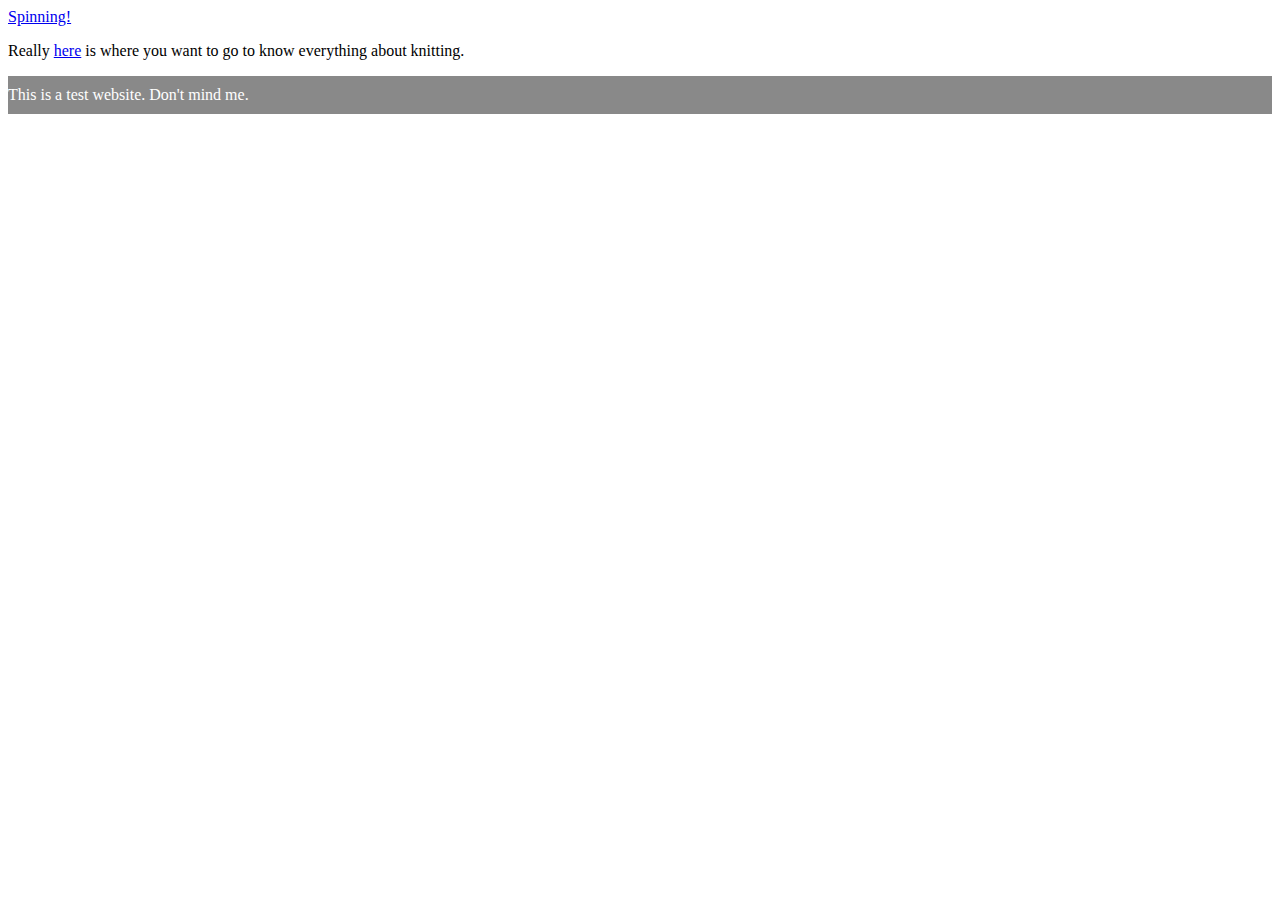
<file: knitting.html>
<!DOCTYPE html>
<html lang= "en">
<head>
  <title>Knitting</title>
  <link rel="stylesheet" href="style.css" type="text/css">
</head>
  <body>
    <header><a href="index.html">Spinning!</a></header>
    <p>Really <a href="http://www.ravelry.com/">here</a> is where you want to go to know everything about knitting.</p>
    <footer>This is a test website. Don't mind me.</footer>
  </body>
</html>
</file>
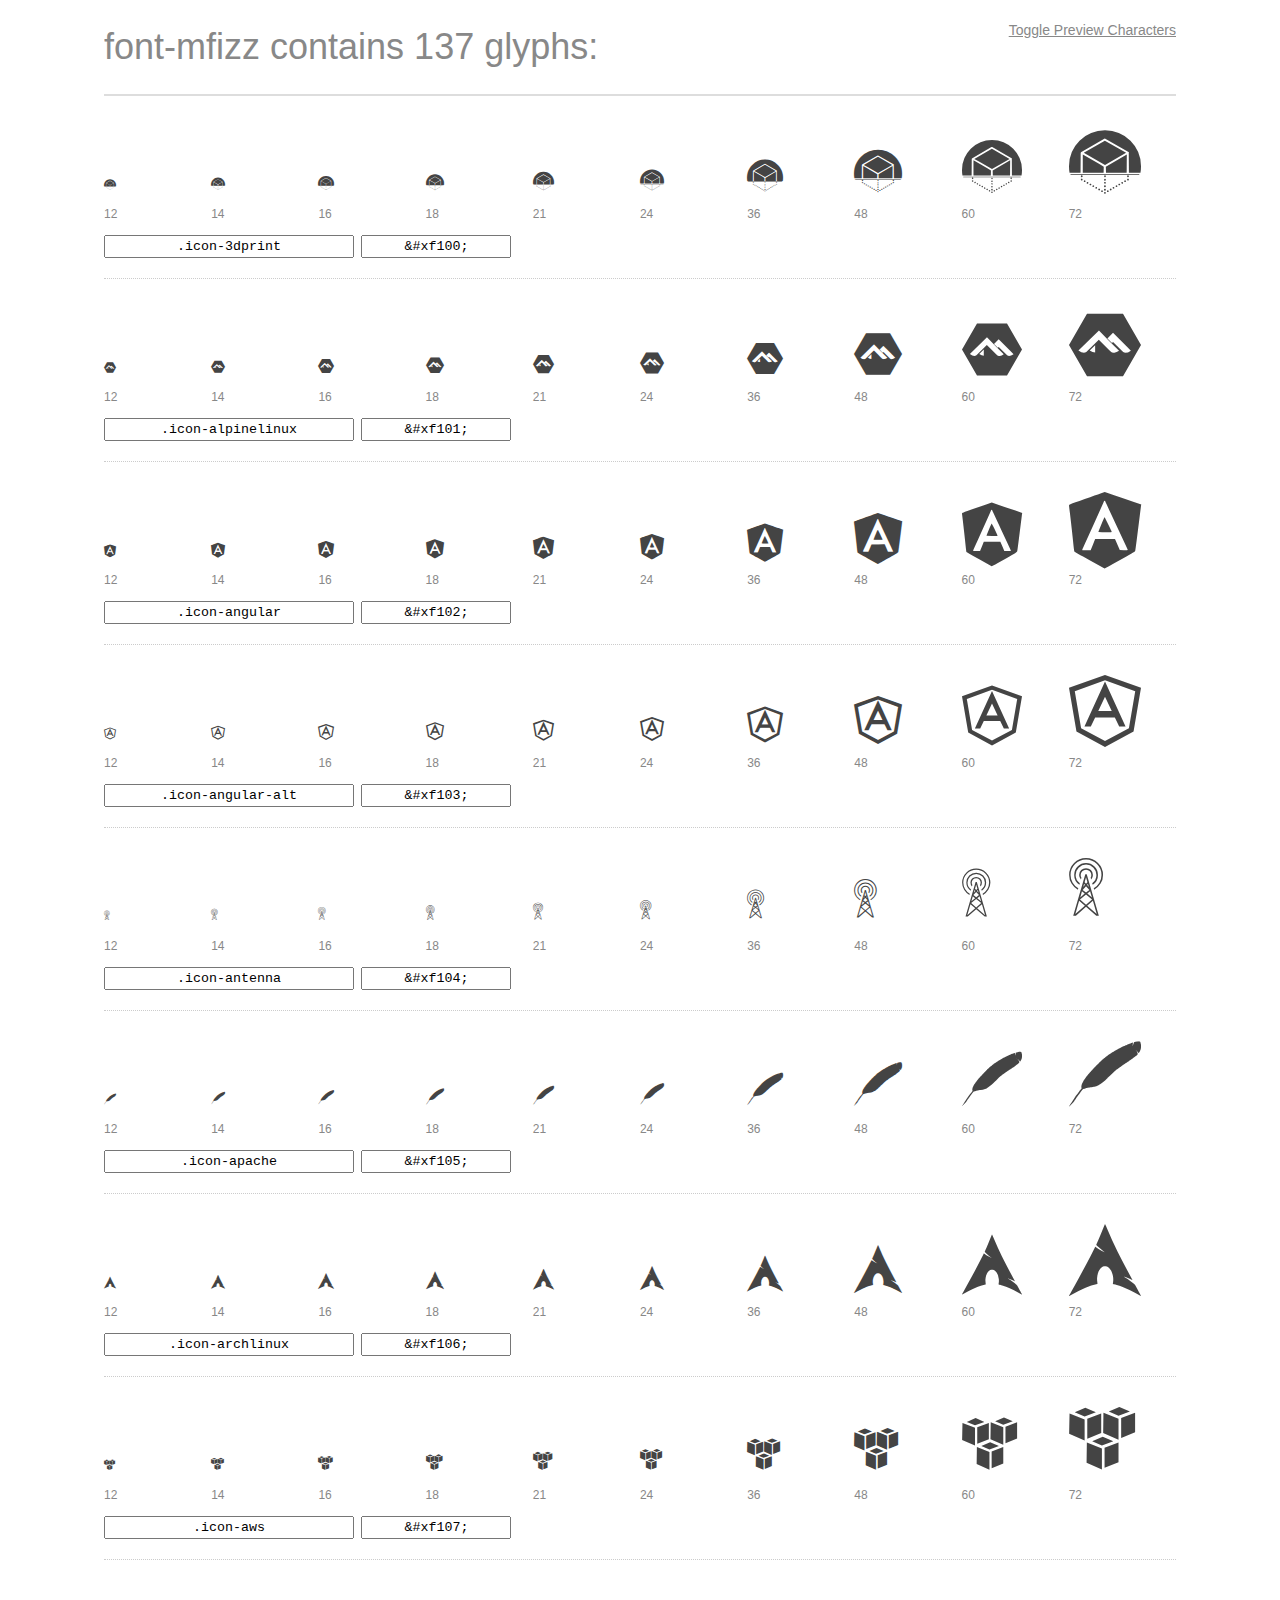
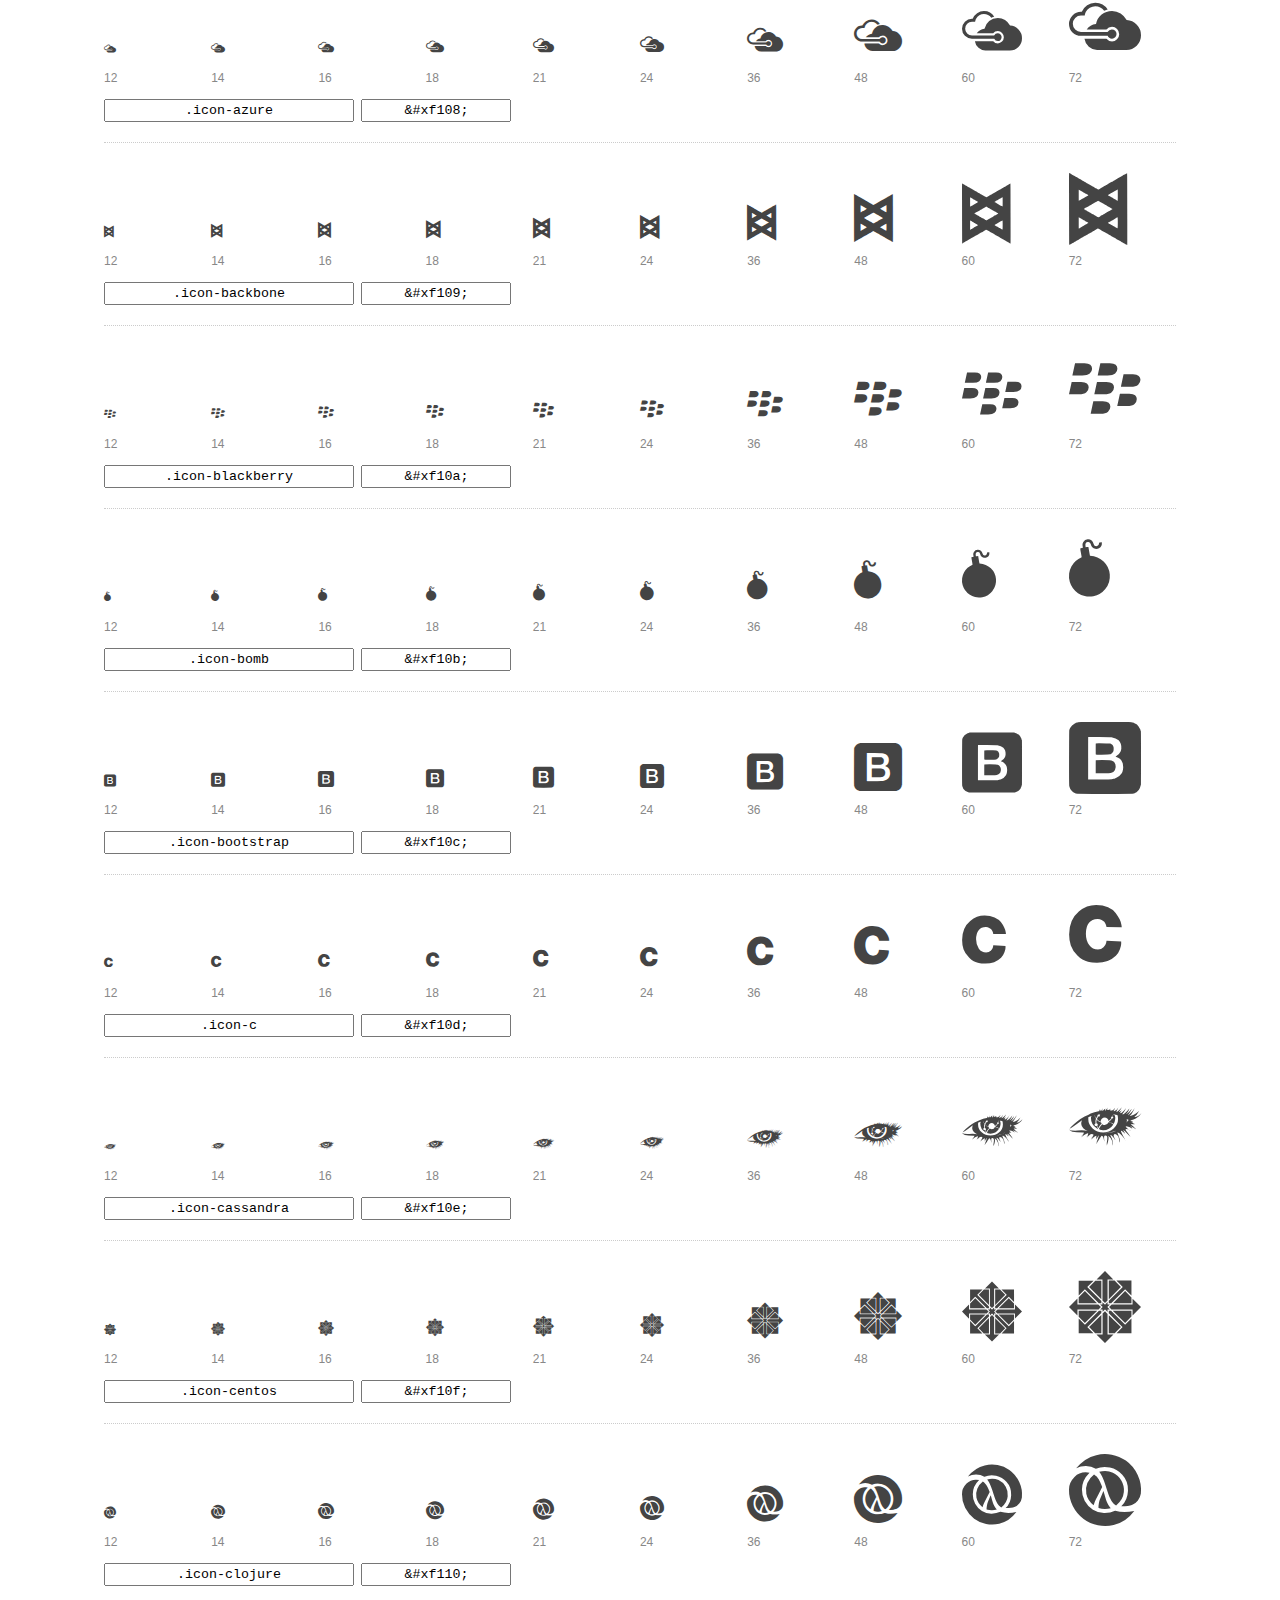
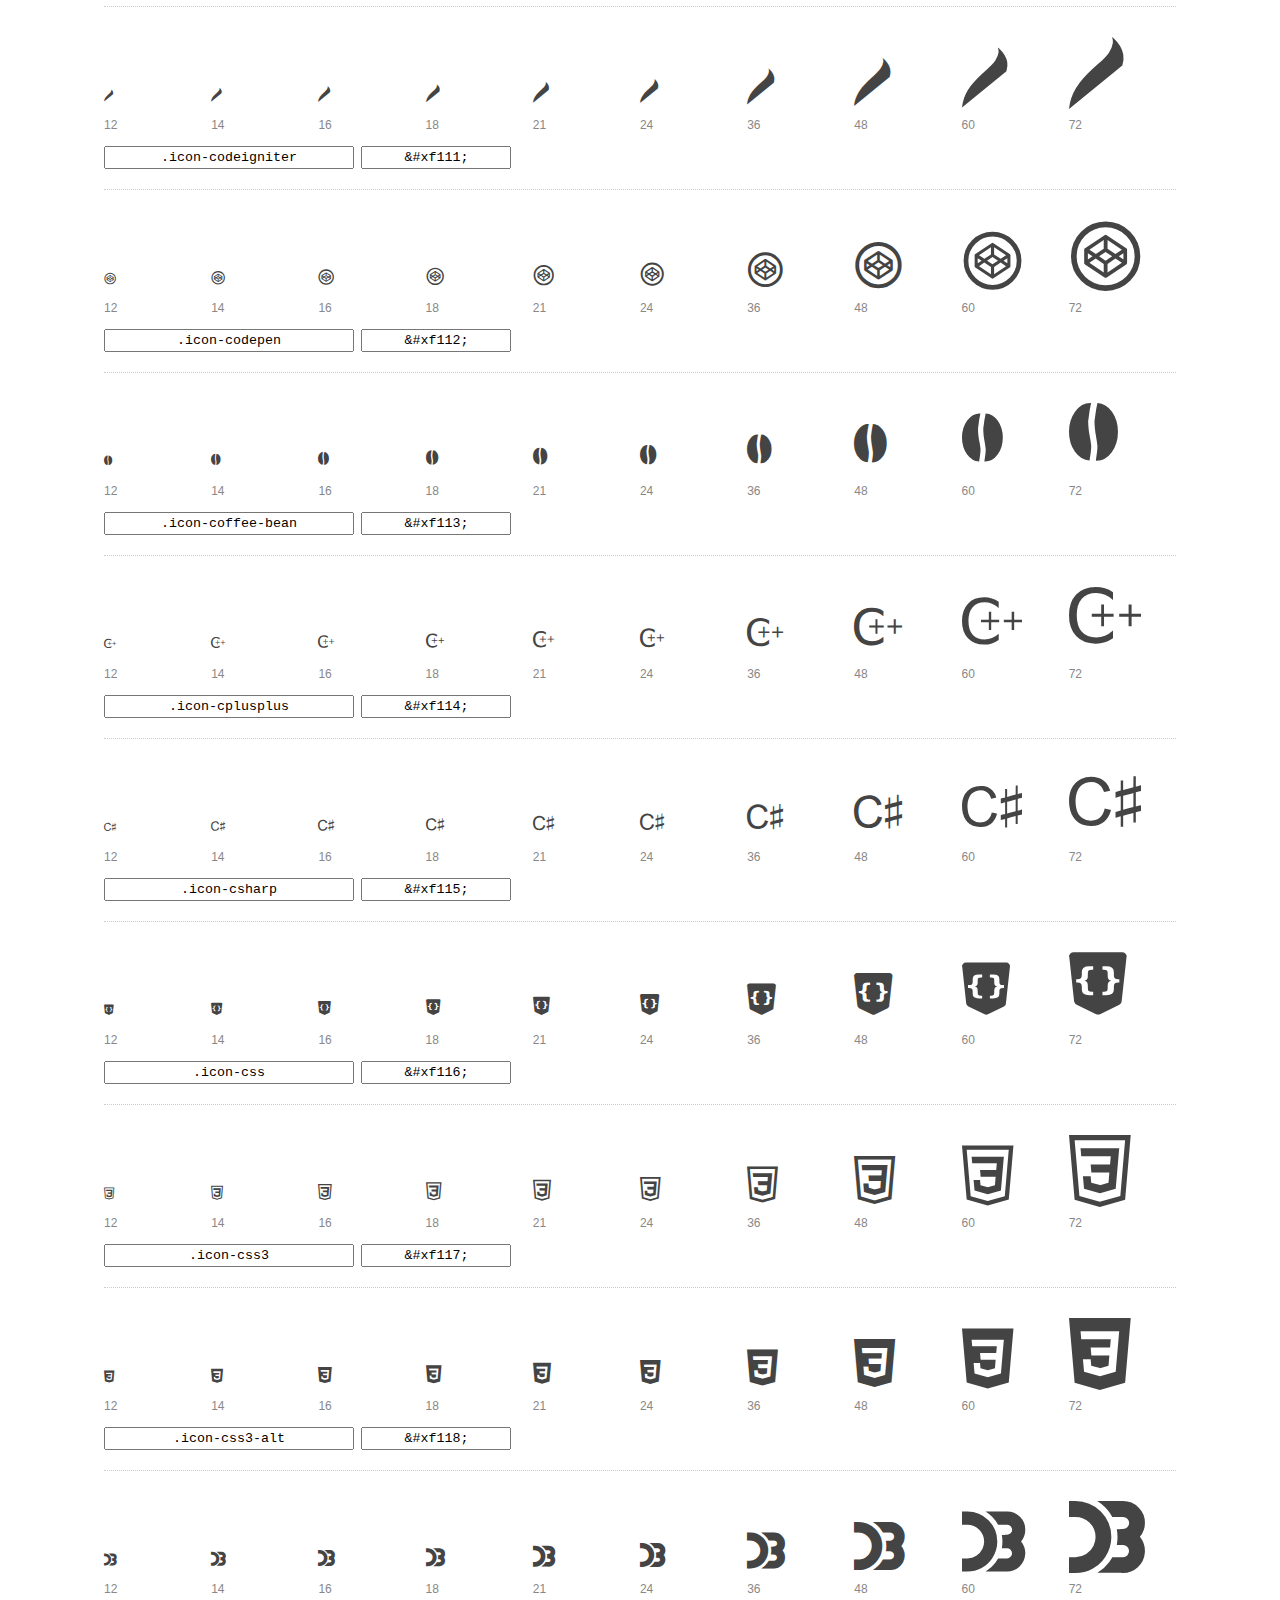
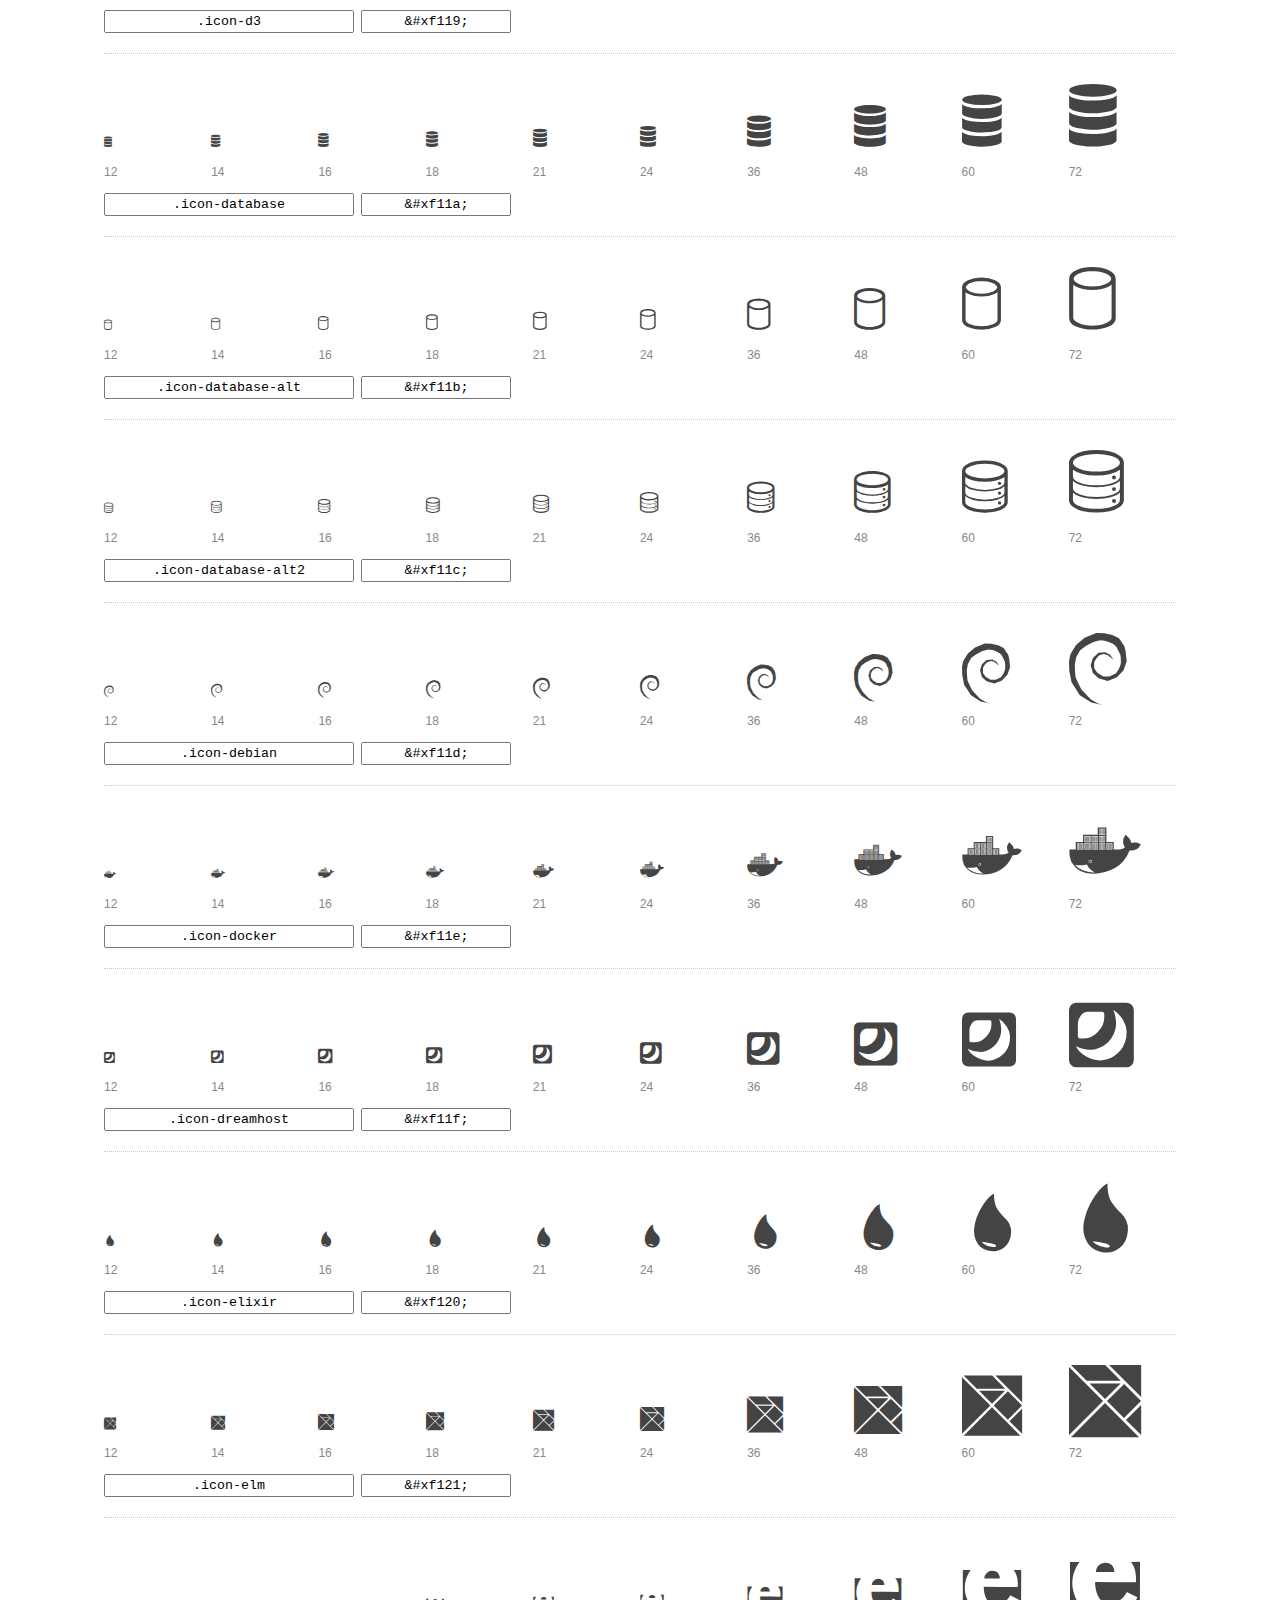
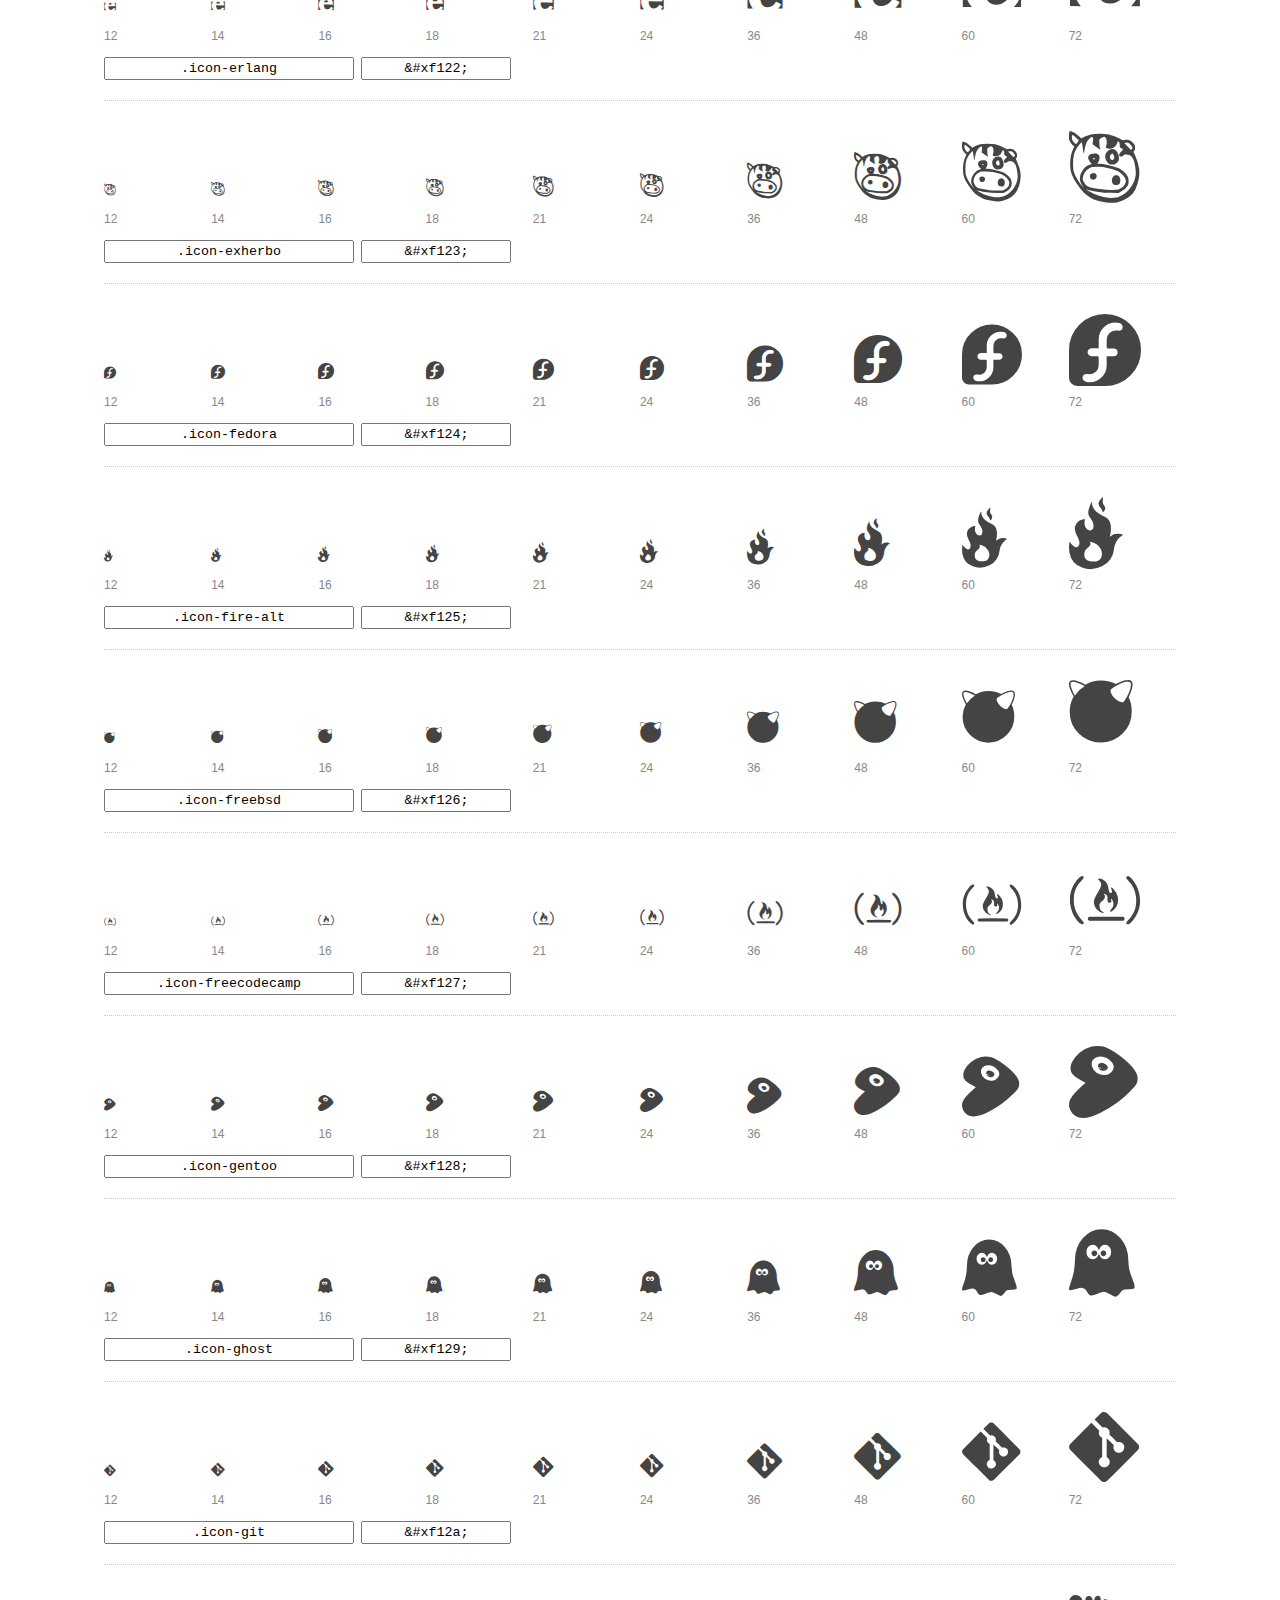
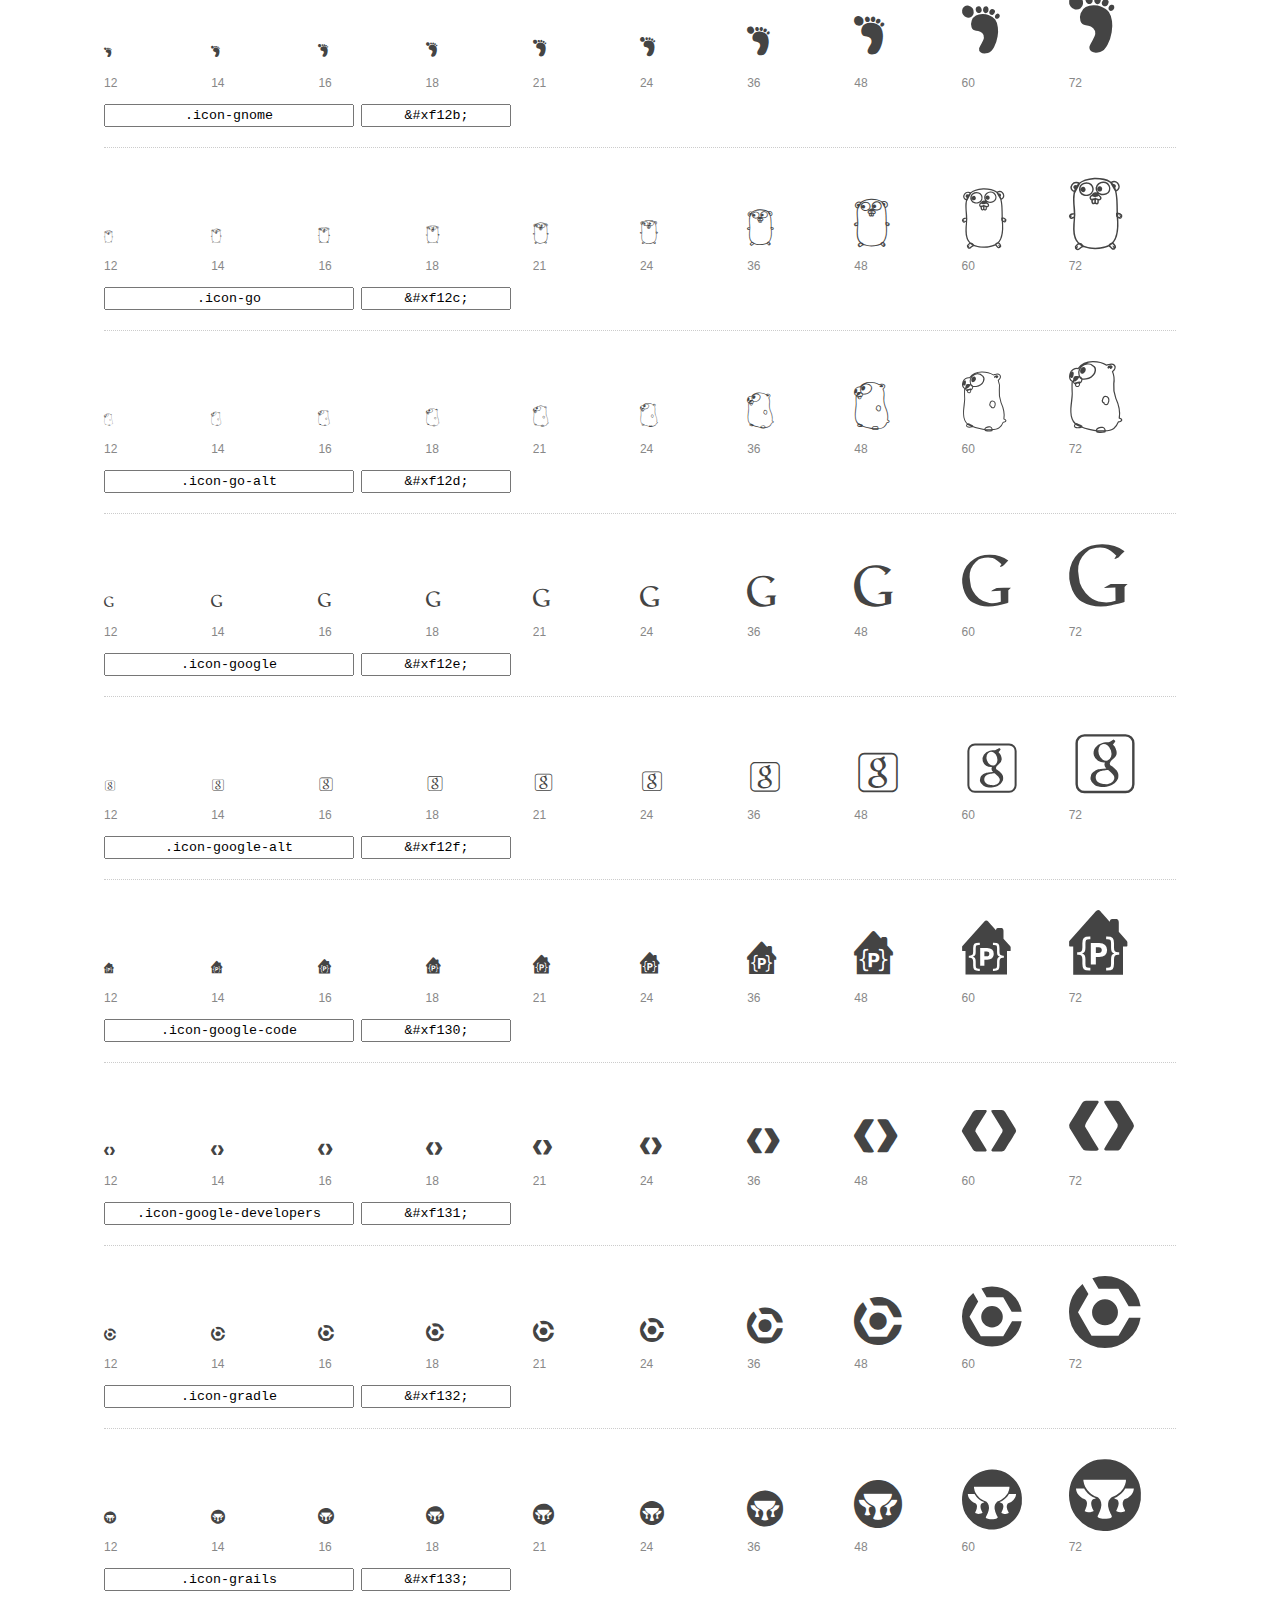
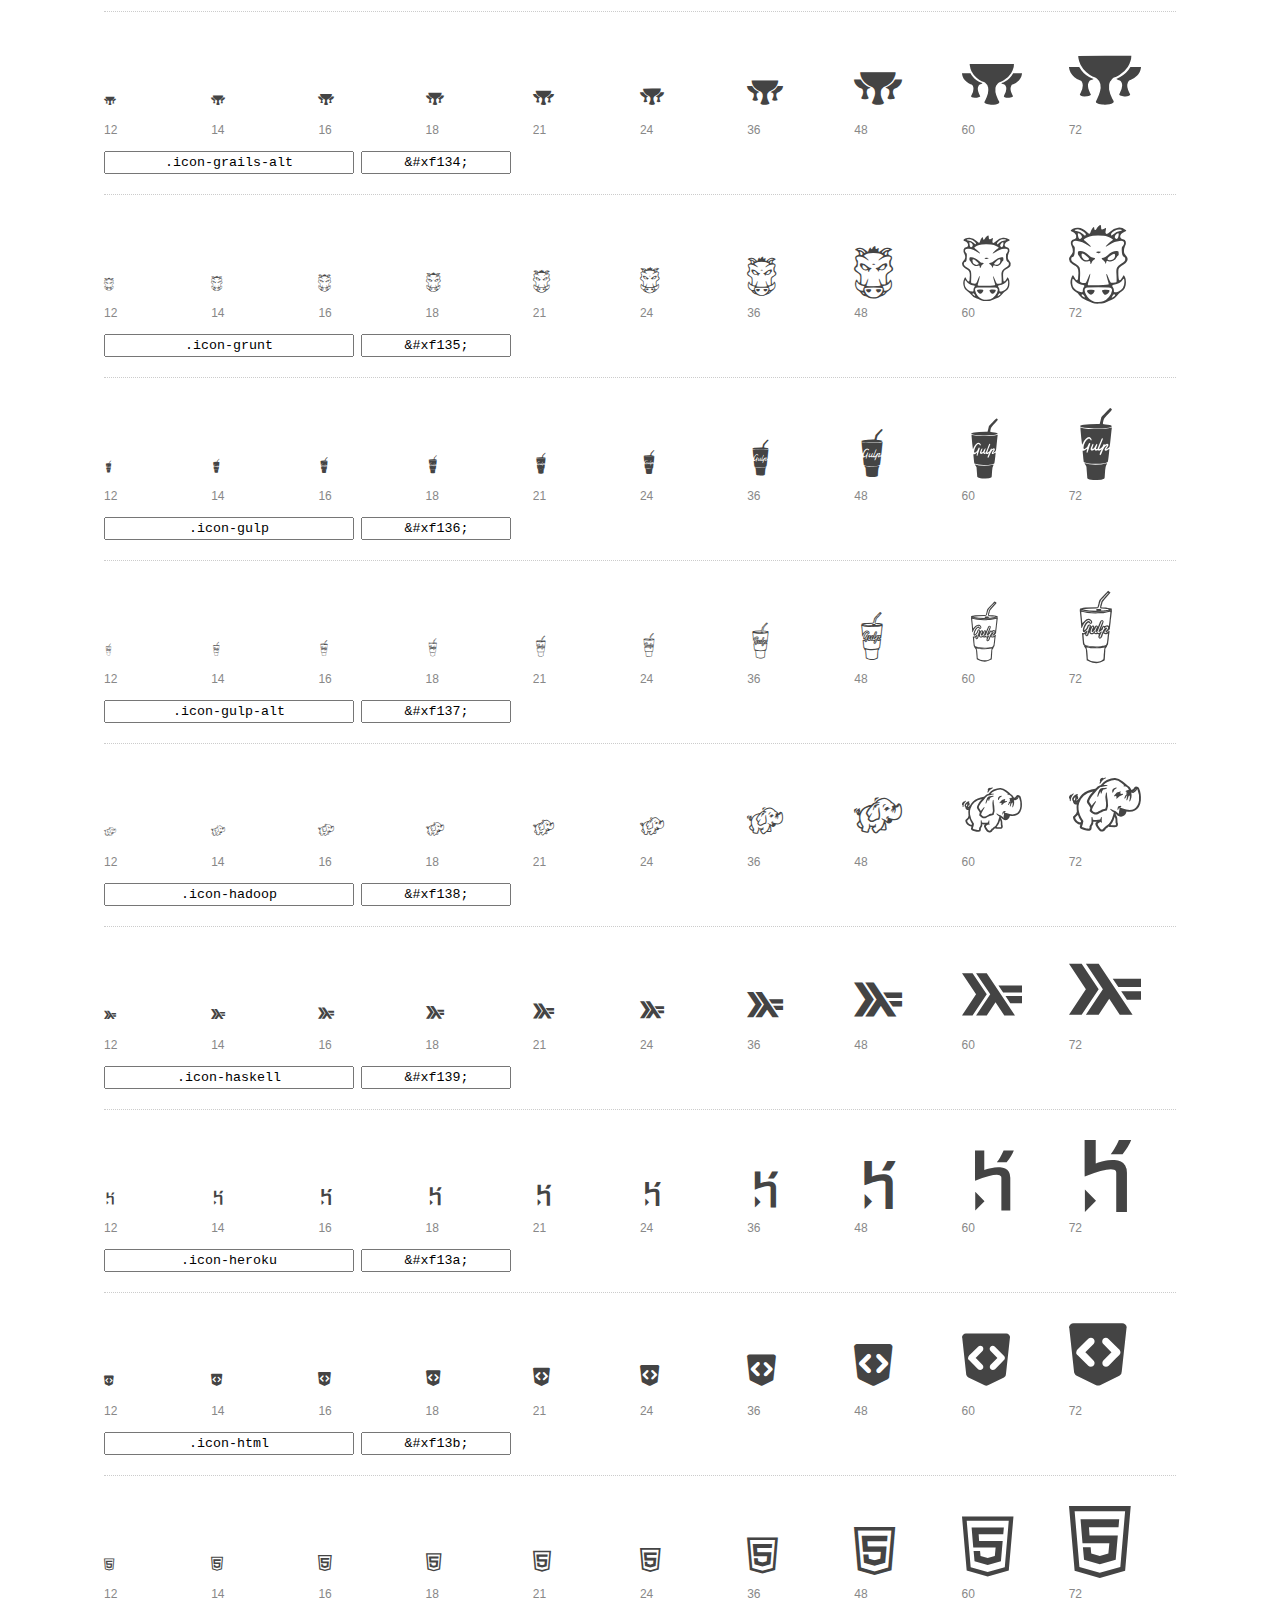
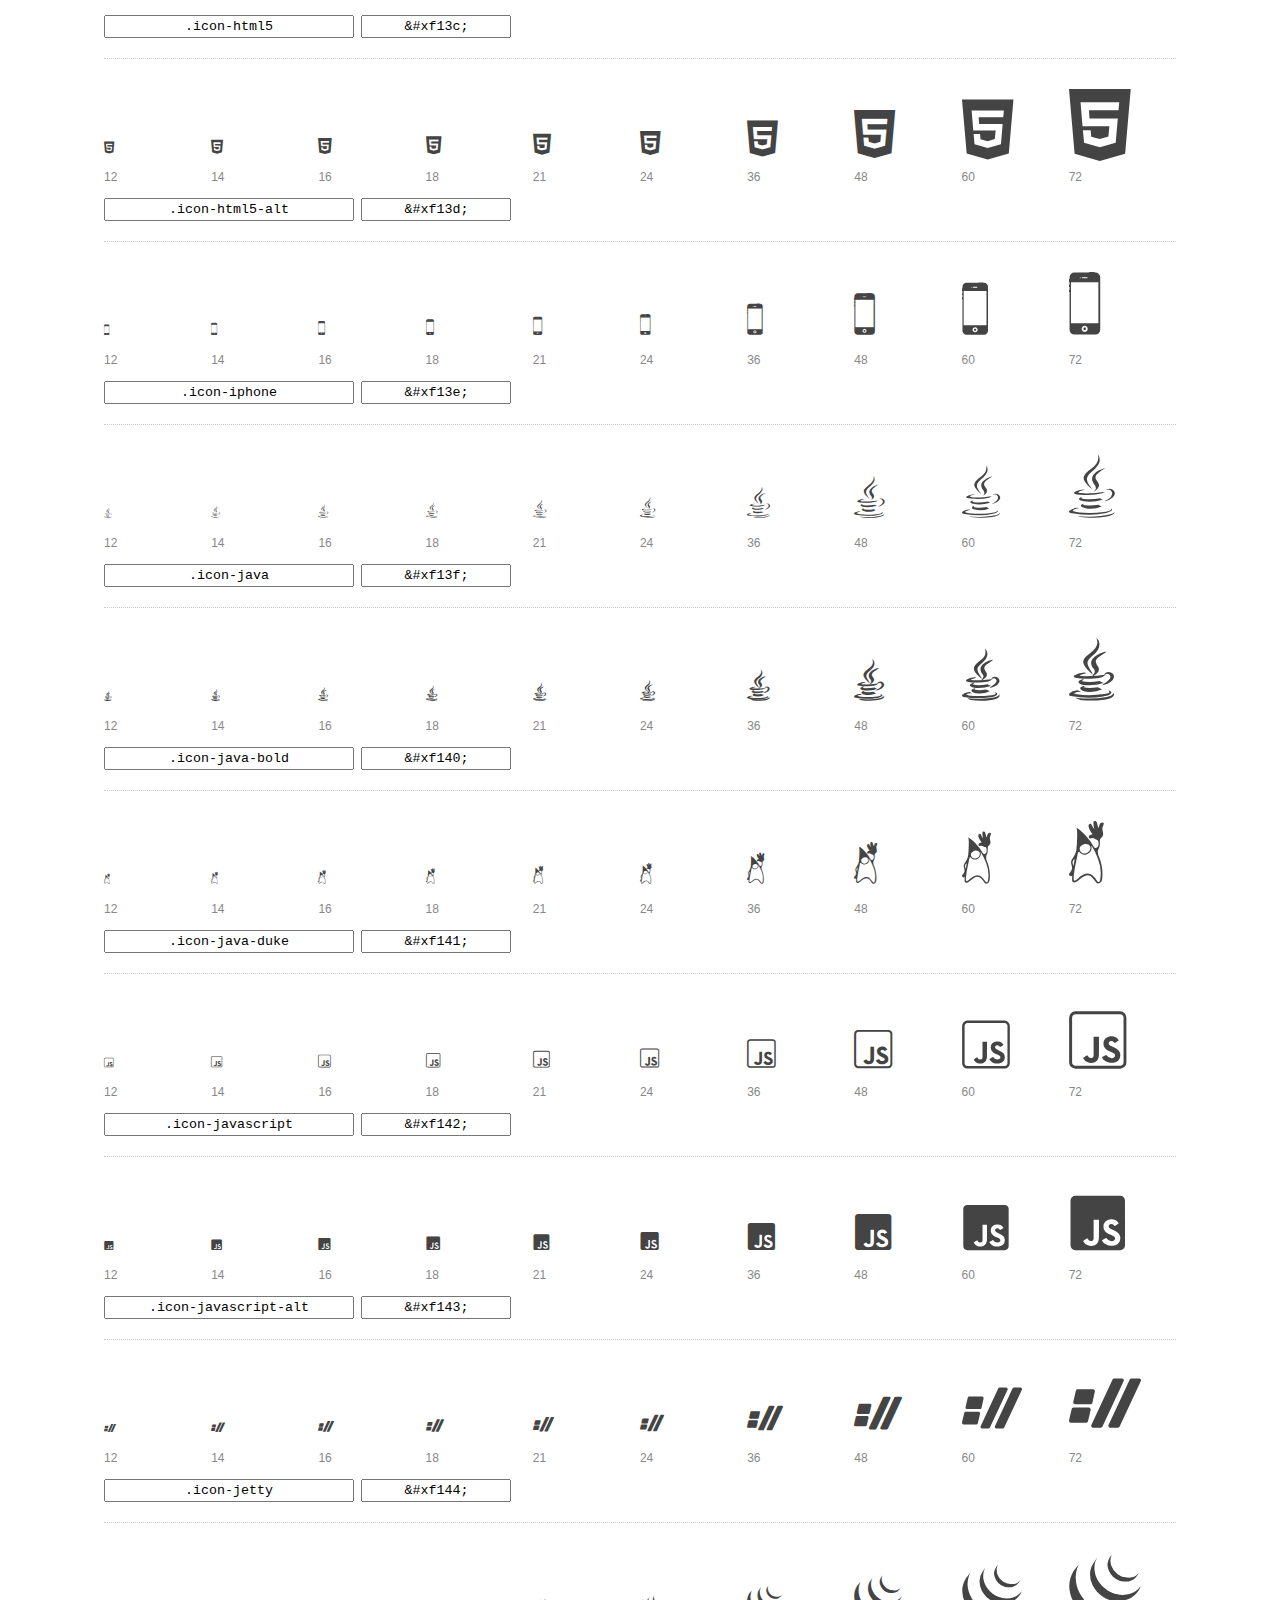
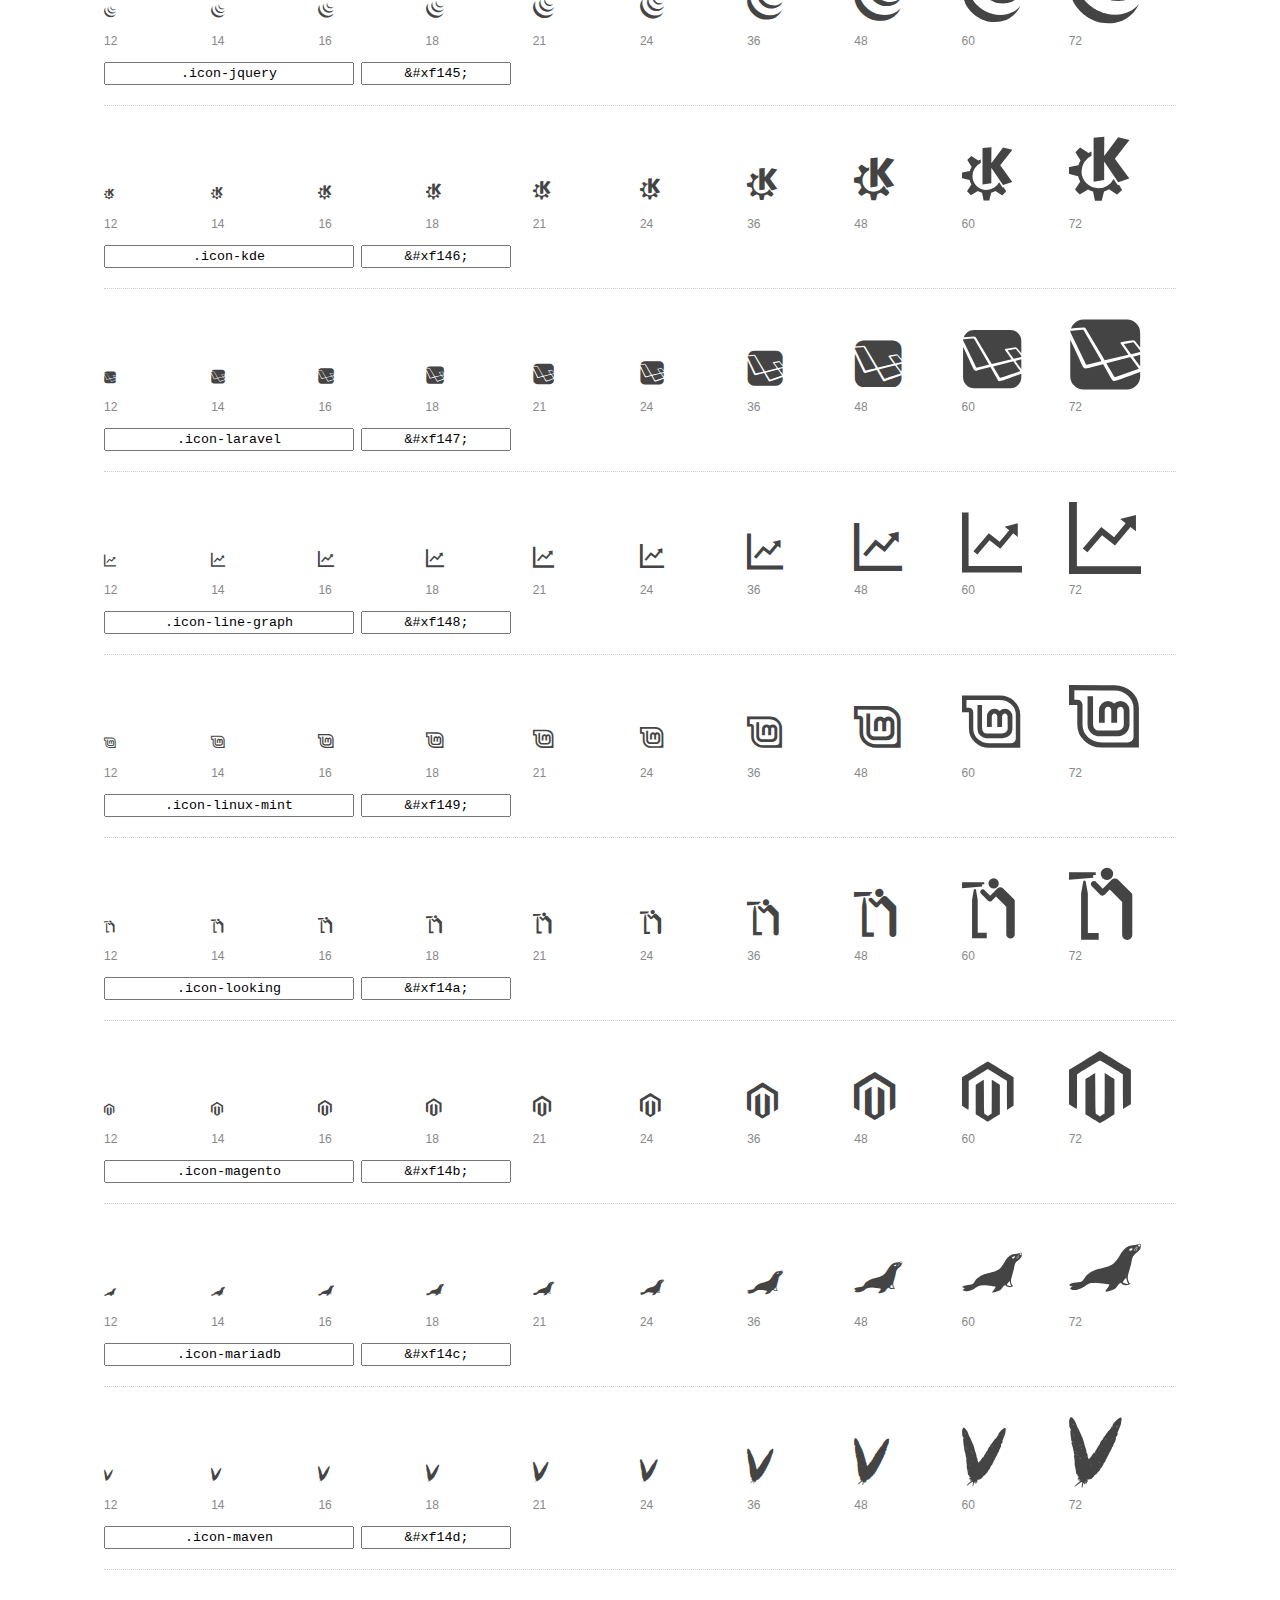
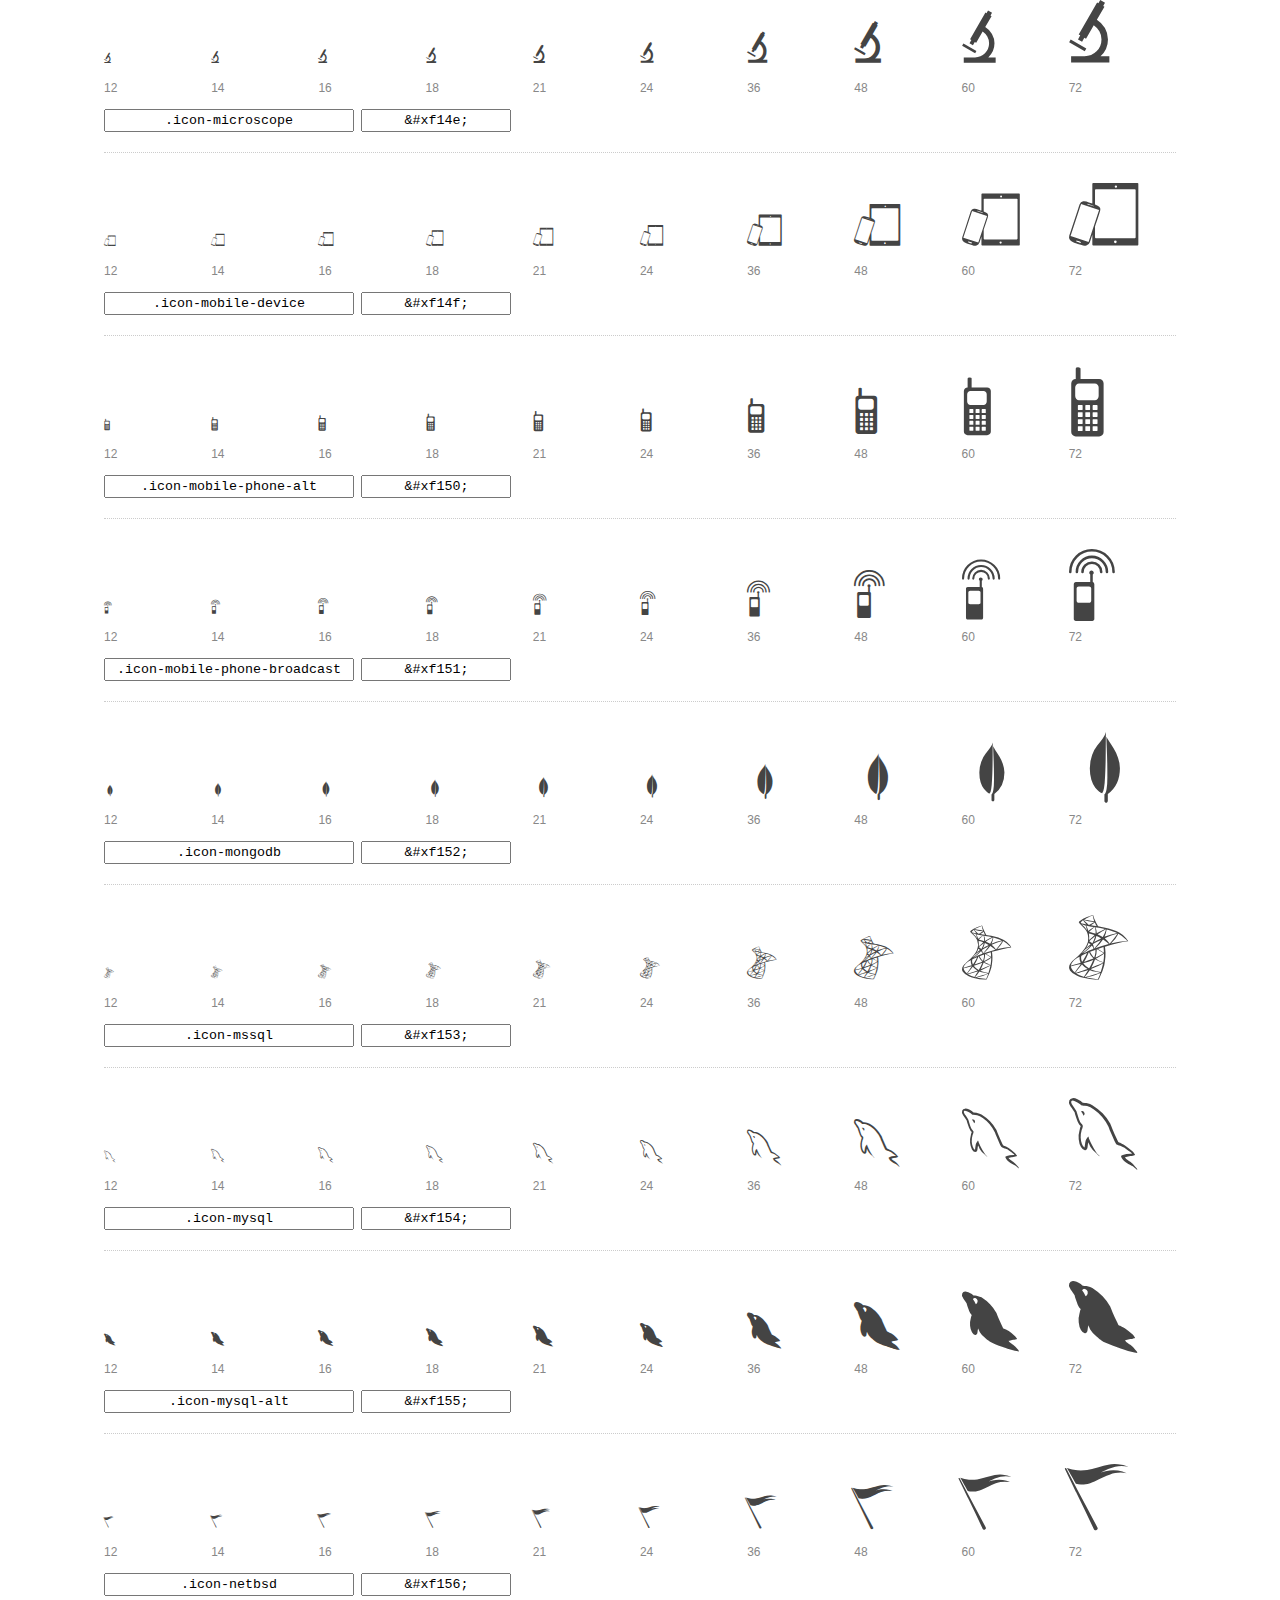
<file: preview.html>
<!DOCTYPE html>
<html>
  <head>
    <title>font-mfizz glyphs preview</title>

    <style>
      /* Page Styles */

      * {
        -moz-box-sizing: border-box;
        -webkit-box-sizing: border-box;
        box-sizing: border-box;
        margin: 0;
        padding: 0;
      }

      body {
        background: #fff;
        color: #444;
        font: 16px/1.5 "Helvetica Neue", Helvetica, Arial, sans-serif;
      }

      a,
      a:visited {
        color: #888;
        text-decoration: underline;
      }
      a:hover,
      a:focus { color: #000; }

      header {
        border-bottom: 2px solid #ddd;
        margin-bottom: 20px;
        overflow: hidden;
        padding: 20px 0;
      }

      header h1 {
        color: #888;
        float: left;
        font-size: 36px;
        font-weight: 300;
      }

      header a {
        float: right;
        font-size: 14px;
      }

      .container {
        margin: 0 auto;
        max-width: 1200px;
        min-width: 960px;
        padding: 0 40px;
        width: 90%;
      }

      .glyph {
        border-bottom: 1px dotted #ccc;
        padding: 10px 0 20px;
        margin-bottom: 20px;
      }

      .preview-glyphs { vertical-align: bottom; }

      .preview-scale {
        color: #888;
        font-size: 12px;
        margin-top: 5px;
      }

      .step {
        display: inline-block;
        line-height: 1;
        position: relative;
        width: 10%;
      }

      .step .letters,
      .step i {
        -webkit-transition: opacity .3s;
        -moz-transition: opacity .3s;
        -ms-transition: opacity .3s;
        -o-transition: opacity .3s;
        transition: opacity .3s;
      }

      .step:hover .letters { opacity: 1; }
      .step:hover i { opacity: .3; }

      .letters {
        opacity: .3;
        position: absolute;
      }

      .characters-off .letters { display: none; }
      .characters-off .step:hover i { opacity: 1; }

      
      .size-12 { font-size: 12px; }
      
      .size-14 { font-size: 14px; }
      
      .size-16 { font-size: 16px; }
      
      .size-18 { font-size: 18px; }
      
      .size-21 { font-size: 21px; }
      
      .size-24 { font-size: 24px; }
      
      .size-36 { font-size: 36px; }
      
      .size-48 { font-size: 48px; }
      
      .size-60 { font-size: 60px; }
      
      .size-72 { font-size: 72px; }
      

      .usage { margin-top: 10px; }

      .usage input {
        font-family: monospace;
        margin-right: 3px;
        padding: 2px 5px;
        text-align: center;
      }

      .usage .point { width: 150px; }

      .usage .class { width: 250px; }

      footer {
        color: #888;
        font-size: 12px;
        padding: 20px 0;
      }

      /* Icon Font: font-mfizz */

      @font-face {
  font-family: "font-mfizz";
  src: url("./font-mfizz.eot");
  src: url("./font-mfizz.eot?#iefix") format("embedded-opentype"),
       url("./font-mfizz.woff") format("woff"),
       url("./font-mfizz.ttf") format("truetype"),
       url("./font-mfizz.svg#font-mfizz") format("svg");
  font-weight: normal;
  font-style: normal;
}

@media screen and (-webkit-min-device-pixel-ratio:0) {
  @font-face {
    font-family: "font-mfizz";
    src: url("./font-mfizz.svg#font-mfizz") format("svg");
  }
}

      [data-icon]:before { content: attr(data-icon); }

      [data-icon]:before,
      .icon-3dprint:before,
.icon-alpinelinux:before,
.icon-angular:before,
.icon-angular-alt:before,
.icon-antenna:before,
.icon-apache:before,
.icon-archlinux:before,
.icon-aws:before,
.icon-azure:before,
.icon-backbone:before,
.icon-blackberry:before,
.icon-bomb:before,
.icon-bootstrap:before,
.icon-c:before,
.icon-cassandra:before,
.icon-centos:before,
.icon-clojure:before,
.icon-codeigniter:before,
.icon-codepen:before,
.icon-coffee-bean:before,
.icon-cplusplus:before,
.icon-csharp:before,
.icon-css:before,
.icon-css3:before,
.icon-css3-alt:before,
.icon-d3:before,
.icon-database:before,
.icon-database-alt:before,
.icon-database-alt2:before,
.icon-debian:before,
.icon-docker:before,
.icon-dreamhost:before,
.icon-elixir:before,
.icon-elm:before,
.icon-erlang:before,
.icon-exherbo:before,
.icon-fedora:before,
.icon-fire-alt:before,
.icon-freebsd:before,
.icon-freecodecamp:before,
.icon-gentoo:before,
.icon-ghost:before,
.icon-git:before,
.icon-gnome:before,
.icon-go:before,
.icon-go-alt:before,
.icon-google:before,
.icon-google-alt:before,
.icon-google-code:before,
.icon-google-developers:before,
.icon-gradle:before,
.icon-grails:before,
.icon-grails-alt:before,
.icon-grunt:before,
.icon-gulp:before,
.icon-gulp-alt:before,
.icon-hadoop:before,
.icon-haskell:before,
.icon-heroku:before,
.icon-html:before,
.icon-html5:before,
.icon-html5-alt:before,
.icon-iphone:before,
.icon-java:before,
.icon-java-bold:before,
.icon-java-duke:before,
.icon-javascript:before,
.icon-javascript-alt:before,
.icon-jetty:before,
.icon-jquery:before,
.icon-kde:before,
.icon-laravel:before,
.icon-line-graph:before,
.icon-linux-mint:before,
.icon-looking:before,
.icon-magento:before,
.icon-mariadb:before,
.icon-maven:before,
.icon-microscope:before,
.icon-mobile-device:before,
.icon-mobile-phone-alt:before,
.icon-mobile-phone-broadcast:before,
.icon-mongodb:before,
.icon-mssql:before,
.icon-mysql:before,
.icon-mysql-alt:before,
.icon-netbsd:before,
.icon-nginx:before,
.icon-nginx-alt:before,
.icon-nginx-alt2:before,
.icon-nodejs:before,
.icon-npm:before,
.icon-objc:before,
.icon-openshift:before,
.icon-oracle:before,
.icon-oracle-alt:before,
.icon-osx:before,
.icon-perl:before,
.icon-phone-alt:before,
.icon-phone-gap:before,
.icon-phone-retro:before,
.icon-php:before,
.icon-php-alt:before,
.icon-playframework:before,
.icon-playframework-alt:before,
.icon-plone:before,
.icon-postgres:before,
.icon-postgres-alt:before,
.icon-python:before,
.icon-raspberrypi:before,
.icon-reactjs:before,
.icon-redhat:before,
.icon-redis:before,
.icon-ruby:before,
.icon-ruby-on-rails:before,
.icon-ruby-on-rails-alt:before,
.icon-rust:before,
.icon-sass:before,
.icon-satellite:before,
.icon-scala:before,
.icon-scala-alt:before,
.icon-script:before,
.icon-script-alt:before,
.icon-shell:before,
.icon-sitefinity:before,
.icon-solaris:before,
.icon-splatter:before,
.icon-spring:before,
.icon-suse:before,
.icon-svg:before,
.icon-symfony:before,
.icon-tomcat:before,
.icon-ubuntu:before,
.icon-unity:before,
.icon-wireless:before,
.icon-wordpress:before,
.icon-x11:before {
        display: inline-block;
  font-family: "font-mfizz";
  font-style: normal;
  font-weight: normal;
  font-variant: normal;
  line-height: 1;
  text-decoration: inherit;
  text-rendering: optimizeLegibility;
  text-transform: none;
  -moz-osx-font-smoothing: grayscale;
  -webkit-font-smoothing: antialiased;
  font-smoothing: antialiased;
      }

      .icon-3dprint:before { content: "\f100"; }
.icon-alpinelinux:before { content: "\f101"; }
.icon-angular:before { content: "\f102"; }
.icon-angular-alt:before { content: "\f103"; }
.icon-antenna:before { content: "\f104"; }
.icon-apache:before { content: "\f105"; }
.icon-archlinux:before { content: "\f106"; }
.icon-aws:before { content: "\f107"; }
.icon-azure:before { content: "\f108"; }
.icon-backbone:before { content: "\f109"; }
.icon-blackberry:before { content: "\f10a"; }
.icon-bomb:before { content: "\f10b"; }
.icon-bootstrap:before { content: "\f10c"; }
.icon-c:before { content: "\f10d"; }
.icon-cassandra:before { content: "\f10e"; }
.icon-centos:before { content: "\f10f"; }
.icon-clojure:before { content: "\f110"; }
.icon-codeigniter:before { content: "\f111"; }
.icon-codepen:before { content: "\f112"; }
.icon-coffee-bean:before { content: "\f113"; }
.icon-cplusplus:before { content: "\f114"; }
.icon-csharp:before { content: "\f115"; }
.icon-css:before { content: "\f116"; }
.icon-css3:before { content: "\f117"; }
.icon-css3-alt:before { content: "\f118"; }
.icon-d3:before { content: "\f119"; }
.icon-database:before { content: "\f11a"; }
.icon-database-alt:before { content: "\f11b"; }
.icon-database-alt2:before { content: "\f11c"; }
.icon-debian:before { content: "\f11d"; }
.icon-docker:before { content: "\f11e"; }
.icon-dreamhost:before { content: "\f11f"; }
.icon-elixir:before { content: "\f120"; }
.icon-elm:before { content: "\f121"; }
.icon-erlang:before { content: "\f122"; }
.icon-exherbo:before { content: "\f123"; }
.icon-fedora:before { content: "\f124"; }
.icon-fire-alt:before { content: "\f125"; }
.icon-freebsd:before { content: "\f126"; }
.icon-freecodecamp:before { content: "\f127"; }
.icon-gentoo:before { content: "\f128"; }
.icon-ghost:before { content: "\f129"; }
.icon-git:before { content: "\f12a"; }
.icon-gnome:before { content: "\f12b"; }
.icon-go:before { content: "\f12c"; }
.icon-go-alt:before { content: "\f12d"; }
.icon-google:before { content: "\f12e"; }
.icon-google-alt:before { content: "\f12f"; }
.icon-google-code:before { content: "\f130"; }
.icon-google-developers:before { content: "\f131"; }
.icon-gradle:before { content: "\f132"; }
.icon-grails:before { content: "\f133"; }
.icon-grails-alt:before { content: "\f134"; }
.icon-grunt:before { content: "\f135"; }
.icon-gulp:before { content: "\f136"; }
.icon-gulp-alt:before { content: "\f137"; }
.icon-hadoop:before { content: "\f138"; }
.icon-haskell:before { content: "\f139"; }
.icon-heroku:before { content: "\f13a"; }
.icon-html:before { content: "\f13b"; }
.icon-html5:before { content: "\f13c"; }
.icon-html5-alt:before { content: "\f13d"; }
.icon-iphone:before { content: "\f13e"; }
.icon-java:before { content: "\f13f"; }
.icon-java-bold:before { content: "\f140"; }
.icon-java-duke:before { content: "\f141"; }
.icon-javascript:before { content: "\f142"; }
.icon-javascript-alt:before { content: "\f143"; }
.icon-jetty:before { content: "\f144"; }
.icon-jquery:before { content: "\f145"; }
.icon-kde:before { content: "\f146"; }
.icon-laravel:before { content: "\f147"; }
.icon-line-graph:before { content: "\f148"; }
.icon-linux-mint:before { content: "\f149"; }
.icon-looking:before { content: "\f14a"; }
.icon-magento:before { content: "\f14b"; }
.icon-mariadb:before { content: "\f14c"; }
.icon-maven:before { content: "\f14d"; }
.icon-microscope:before { content: "\f14e"; }
.icon-mobile-device:before { content: "\f14f"; }
.icon-mobile-phone-alt:before { content: "\f150"; }
.icon-mobile-phone-broadcast:before { content: "\f151"; }
.icon-mongodb:before { content: "\f152"; }
.icon-mssql:before { content: "\f153"; }
.icon-mysql:before { content: "\f154"; }
.icon-mysql-alt:before { content: "\f155"; }
.icon-netbsd:before { content: "\f156"; }
.icon-nginx:before { content: "\f157"; }
.icon-nginx-alt:before { content: "\f158"; }
.icon-nginx-alt2:before { content: "\f159"; }
.icon-nodejs:before { content: "\f15a"; }
.icon-npm:before { content: "\f15b"; }
.icon-objc:before { content: "\f15c"; }
.icon-openshift:before { content: "\f15d"; }
.icon-oracle:before { content: "\f15e"; }
.icon-oracle-alt:before { content: "\f15f"; }
.icon-osx:before { content: "\f160"; }
.icon-perl:before { content: "\f161"; }
.icon-phone-alt:before { content: "\f162"; }
.icon-phone-gap:before { content: "\f163"; }
.icon-phone-retro:before { content: "\f164"; }
.icon-php:before { content: "\f165"; }
.icon-php-alt:before { content: "\f166"; }
.icon-playframework:before { content: "\f167"; }
.icon-playframework-alt:before { content: "\f168"; }
.icon-plone:before { content: "\f169"; }
.icon-postgres:before { content: "\f16a"; }
.icon-postgres-alt:before { content: "\f16b"; }
.icon-python:before { content: "\f16c"; }
.icon-raspberrypi:before { content: "\f16d"; }
.icon-reactjs:before { content: "\f16e"; }
.icon-redhat:before { content: "\f16f"; }
.icon-redis:before { content: "\f170"; }
.icon-ruby:before { content: "\f171"; }
.icon-ruby-on-rails:before { content: "\f172"; }
.icon-ruby-on-rails-alt:before { content: "\f173"; }
.icon-rust:before { content: "\f174"; }
.icon-sass:before { content: "\f175"; }
.icon-satellite:before { content: "\f176"; }
.icon-scala:before { content: "\f177"; }
.icon-scala-alt:before { content: "\f178"; }
.icon-script:before { content: "\f179"; }
.icon-script-alt:before { content: "\f17a"; }
.icon-shell:before { content: "\f17b"; }
.icon-sitefinity:before { content: "\f17c"; }
.icon-solaris:before { content: "\f17d"; }
.icon-splatter:before { content: "\f17e"; }
.icon-spring:before { content: "\f17f"; }
.icon-suse:before { content: "\f180"; }
.icon-svg:before { content: "\f181"; }
.icon-symfony:before { content: "\f182"; }
.icon-tomcat:before { content: "\f183"; }
.icon-ubuntu:before { content: "\f184"; }
.icon-unity:before { content: "\f185"; }
.icon-wireless:before { content: "\f186"; }
.icon-wordpress:before { content: "\f187"; }
.icon-x11:before { content: "\f188"; }
    </style>

    <!--[if lte IE 8]><script src="http://html5shiv.googlecode.com/svn/trunk/html5.js"></script><![endif]-->

    <script>
      function toggleCharacters() {
        var body = document.getElementsByTagName('body')[0];
        body.className = body.className === 'characters-off' ? '' : 'characters-off';
      }
    </script>
  </head>

  <body class="characters-off">
    <div id="page" class="container">
      <header>
        <h1>font-mfizz contains 137 glyphs:</h1>
        <a onclick="toggleCharacters(); return false;" href="#">Toggle Preview Characters</a>
      </header>

      
      <div class="glyph">
        <div class="preview-glyphs">
          <span class="step size-12"><span class="letters">Pp</span><i id="icon-3dprint" class="icon-3dprint"></i></span><span class="step size-14"><span class="letters">Pp</span><i id="icon-3dprint" class="icon-3dprint"></i></span><span class="step size-16"><span class="letters">Pp</span><i id="icon-3dprint" class="icon-3dprint"></i></span><span class="step size-18"><span class="letters">Pp</span><i id="icon-3dprint" class="icon-3dprint"></i></span><span class="step size-21"><span class="letters">Pp</span><i id="icon-3dprint" class="icon-3dprint"></i></span><span class="step size-24"><span class="letters">Pp</span><i id="icon-3dprint" class="icon-3dprint"></i></span><span class="step size-36"><span class="letters">Pp</span><i id="icon-3dprint" class="icon-3dprint"></i></span><span class="step size-48"><span class="letters">Pp</span><i id="icon-3dprint" class="icon-3dprint"></i></span><span class="step size-60"><span class="letters">Pp</span><i id="icon-3dprint" class="icon-3dprint"></i></span><span class="step size-72"><span class="letters">Pp</span><i id="icon-3dprint" class="icon-3dprint"></i></span>
        </div>
        <div class="preview-scale">
          <span class="step">12</span><span class="step">14</span><span class="step">16</span><span class="step">18</span><span class="step">21</span><span class="step">24</span><span class="step">36</span><span class="step">48</span><span class="step">60</span><span class="step">72</span>
        </div>
        <div class="usage">
          <input class="class" type="text" readonly="readonly" onClick="this.select();" value=".icon-3dprint" />
          <input class="point" type="text" readonly="readonly" onClick="this.select();" value="&amp;#xf100;" />
        </div>
      </div>
      
      <div class="glyph">
        <div class="preview-glyphs">
          <span class="step size-12"><span class="letters">Pp</span><i id="icon-alpinelinux" class="icon-alpinelinux"></i></span><span class="step size-14"><span class="letters">Pp</span><i id="icon-alpinelinux" class="icon-alpinelinux"></i></span><span class="step size-16"><span class="letters">Pp</span><i id="icon-alpinelinux" class="icon-alpinelinux"></i></span><span class="step size-18"><span class="letters">Pp</span><i id="icon-alpinelinux" class="icon-alpinelinux"></i></span><span class="step size-21"><span class="letters">Pp</span><i id="icon-alpinelinux" class="icon-alpinelinux"></i></span><span class="step size-24"><span class="letters">Pp</span><i id="icon-alpinelinux" class="icon-alpinelinux"></i></span><span class="step size-36"><span class="letters">Pp</span><i id="icon-alpinelinux" class="icon-alpinelinux"></i></span><span class="step size-48"><span class="letters">Pp</span><i id="icon-alpinelinux" class="icon-alpinelinux"></i></span><span class="step size-60"><span class="letters">Pp</span><i id="icon-alpinelinux" class="icon-alpinelinux"></i></span><span class="step size-72"><span class="letters">Pp</span><i id="icon-alpinelinux" class="icon-alpinelinux"></i></span>
        </div>
        <div class="preview-scale">
          <span class="step">12</span><span class="step">14</span><span class="step">16</span><span class="step">18</span><span class="step">21</span><span class="step">24</span><span class="step">36</span><span class="step">48</span><span class="step">60</span><span class="step">72</span>
        </div>
        <div class="usage">
          <input class="class" type="text" readonly="readonly" onClick="this.select();" value=".icon-alpinelinux" />
          <input class="point" type="text" readonly="readonly" onClick="this.select();" value="&amp;#xf101;" />
        </div>
      </div>
      
      <div class="glyph">
        <div class="preview-glyphs">
          <span class="step size-12"><span class="letters">Pp</span><i id="icon-angular" class="icon-angular"></i></span><span class="step size-14"><span class="letters">Pp</span><i id="icon-angular" class="icon-angular"></i></span><span class="step size-16"><span class="letters">Pp</span><i id="icon-angular" class="icon-angular"></i></span><span class="step size-18"><span class="letters">Pp</span><i id="icon-angular" class="icon-angular"></i></span><span class="step size-21"><span class="letters">Pp</span><i id="icon-angular" class="icon-angular"></i></span><span class="step size-24"><span class="letters">Pp</span><i id="icon-angular" class="icon-angular"></i></span><span class="step size-36"><span class="letters">Pp</span><i id="icon-angular" class="icon-angular"></i></span><span class="step size-48"><span class="letters">Pp</span><i id="icon-angular" class="icon-angular"></i></span><span class="step size-60"><span class="letters">Pp</span><i id="icon-angular" class="icon-angular"></i></span><span class="step size-72"><span class="letters">Pp</span><i id="icon-angular" class="icon-angular"></i></span>
        </div>
        <div class="preview-scale">
          <span class="step">12</span><span class="step">14</span><span class="step">16</span><span class="step">18</span><span class="step">21</span><span class="step">24</span><span class="step">36</span><span class="step">48</span><span class="step">60</span><span class="step">72</span>
        </div>
        <div class="usage">
          <input class="class" type="text" readonly="readonly" onClick="this.select();" value=".icon-angular" />
          <input class="point" type="text" readonly="readonly" onClick="this.select();" value="&amp;#xf102;" />
        </div>
      </div>
      
      <div class="glyph">
        <div class="preview-glyphs">
          <span class="step size-12"><span class="letters">Pp</span><i id="icon-angular-alt" class="icon-angular-alt"></i></span><span class="step size-14"><span class="letters">Pp</span><i id="icon-angular-alt" class="icon-angular-alt"></i></span><span class="step size-16"><span class="letters">Pp</span><i id="icon-angular-alt" class="icon-angular-alt"></i></span><span class="step size-18"><span class="letters">Pp</span><i id="icon-angular-alt" class="icon-angular-alt"></i></span><span class="step size-21"><span class="letters">Pp</span><i id="icon-angular-alt" class="icon-angular-alt"></i></span><span class="step size-24"><span class="letters">Pp</span><i id="icon-angular-alt" class="icon-angular-alt"></i></span><span class="step size-36"><span class="letters">Pp</span><i id="icon-angular-alt" class="icon-angular-alt"></i></span><span class="step size-48"><span class="letters">Pp</span><i id="icon-angular-alt" class="icon-angular-alt"></i></span><span class="step size-60"><span class="letters">Pp</span><i id="icon-angular-alt" class="icon-angular-alt"></i></span><span class="step size-72"><span class="letters">Pp</span><i id="icon-angular-alt" class="icon-angular-alt"></i></span>
        </div>
        <div class="preview-scale">
          <span class="step">12</span><span class="step">14</span><span class="step">16</span><span class="step">18</span><span class="step">21</span><span class="step">24</span><span class="step">36</span><span class="step">48</span><span class="step">60</span><span class="step">72</span>
        </div>
        <div class="usage">
          <input class="class" type="text" readonly="readonly" onClick="this.select();" value=".icon-angular-alt" />
          <input class="point" type="text" readonly="readonly" onClick="this.select();" value="&amp;#xf103;" />
        </div>
      </div>
      
      <div class="glyph">
        <div class="preview-glyphs">
          <span class="step size-12"><span class="letters">Pp</span><i id="icon-antenna" class="icon-antenna"></i></span><span class="step size-14"><span class="letters">Pp</span><i id="icon-antenna" class="icon-antenna"></i></span><span class="step size-16"><span class="letters">Pp</span><i id="icon-antenna" class="icon-antenna"></i></span><span class="step size-18"><span class="letters">Pp</span><i id="icon-antenna" class="icon-antenna"></i></span><span class="step size-21"><span class="letters">Pp</span><i id="icon-antenna" class="icon-antenna"></i></span><span class="step size-24"><span class="letters">Pp</span><i id="icon-antenna" class="icon-antenna"></i></span><span class="step size-36"><span class="letters">Pp</span><i id="icon-antenna" class="icon-antenna"></i></span><span class="step size-48"><span class="letters">Pp</span><i id="icon-antenna" class="icon-antenna"></i></span><span class="step size-60"><span class="letters">Pp</span><i id="icon-antenna" class="icon-antenna"></i></span><span class="step size-72"><span class="letters">Pp</span><i id="icon-antenna" class="icon-antenna"></i></span>
        </div>
        <div class="preview-scale">
          <span class="step">12</span><span class="step">14</span><span class="step">16</span><span class="step">18</span><span class="step">21</span><span class="step">24</span><span class="step">36</span><span class="step">48</span><span class="step">60</span><span class="step">72</span>
        </div>
        <div class="usage">
          <input class="class" type="text" readonly="readonly" onClick="this.select();" value=".icon-antenna" />
          <input class="point" type="text" readonly="readonly" onClick="this.select();" value="&amp;#xf104;" />
        </div>
      </div>
      
      <div class="glyph">
        <div class="preview-glyphs">
          <span class="step size-12"><span class="letters">Pp</span><i id="icon-apache" class="icon-apache"></i></span><span class="step size-14"><span class="letters">Pp</span><i id="icon-apache" class="icon-apache"></i></span><span class="step size-16"><span class="letters">Pp</span><i id="icon-apache" class="icon-apache"></i></span><span class="step size-18"><span class="letters">Pp</span><i id="icon-apache" class="icon-apache"></i></span><span class="step size-21"><span class="letters">Pp</span><i id="icon-apache" class="icon-apache"></i></span><span class="step size-24"><span class="letters">Pp</span><i id="icon-apache" class="icon-apache"></i></span><span class="step size-36"><span class="letters">Pp</span><i id="icon-apache" class="icon-apache"></i></span><span class="step size-48"><span class="letters">Pp</span><i id="icon-apache" class="icon-apache"></i></span><span class="step size-60"><span class="letters">Pp</span><i id="icon-apache" class="icon-apache"></i></span><span class="step size-72"><span class="letters">Pp</span><i id="icon-apache" class="icon-apache"></i></span>
        </div>
        <div class="preview-scale">
          <span class="step">12</span><span class="step">14</span><span class="step">16</span><span class="step">18</span><span class="step">21</span><span class="step">24</span><span class="step">36</span><span class="step">48</span><span class="step">60</span><span class="step">72</span>
        </div>
        <div class="usage">
          <input class="class" type="text" readonly="readonly" onClick="this.select();" value=".icon-apache" />
          <input class="point" type="text" readonly="readonly" onClick="this.select();" value="&amp;#xf105;" />
        </div>
      </div>
      
      <div class="glyph">
        <div class="preview-glyphs">
          <span class="step size-12"><span class="letters">Pp</span><i id="icon-archlinux" class="icon-archlinux"></i></span><span class="step size-14"><span class="letters">Pp</span><i id="icon-archlinux" class="icon-archlinux"></i></span><span class="step size-16"><span class="letters">Pp</span><i id="icon-archlinux" class="icon-archlinux"></i></span><span class="step size-18"><span class="letters">Pp</span><i id="icon-archlinux" class="icon-archlinux"></i></span><span class="step size-21"><span class="letters">Pp</span><i id="icon-archlinux" class="icon-archlinux"></i></span><span class="step size-24"><span class="letters">Pp</span><i id="icon-archlinux" class="icon-archlinux"></i></span><span class="step size-36"><span class="letters">Pp</span><i id="icon-archlinux" class="icon-archlinux"></i></span><span class="step size-48"><span class="letters">Pp</span><i id="icon-archlinux" class="icon-archlinux"></i></span><span class="step size-60"><span class="letters">Pp</span><i id="icon-archlinux" class="icon-archlinux"></i></span><span class="step size-72"><span class="letters">Pp</span><i id="icon-archlinux" class="icon-archlinux"></i></span>
        </div>
        <div class="preview-scale">
          <span class="step">12</span><span class="step">14</span><span class="step">16</span><span class="step">18</span><span class="step">21</span><span class="step">24</span><span class="step">36</span><span class="step">48</span><span class="step">60</span><span class="step">72</span>
        </div>
        <div class="usage">
          <input class="class" type="text" readonly="readonly" onClick="this.select();" value=".icon-archlinux" />
          <input class="point" type="text" readonly="readonly" onClick="this.select();" value="&amp;#xf106;" />
        </div>
      </div>
      
      <div class="glyph">
        <div class="preview-glyphs">
          <span class="step size-12"><span class="letters">Pp</span><i id="icon-aws" class="icon-aws"></i></span><span class="step size-14"><span class="letters">Pp</span><i id="icon-aws" class="icon-aws"></i></span><span class="step size-16"><span class="letters">Pp</span><i id="icon-aws" class="icon-aws"></i></span><span class="step size-18"><span class="letters">Pp</span><i id="icon-aws" class="icon-aws"></i></span><span class="step size-21"><span class="letters">Pp</span><i id="icon-aws" class="icon-aws"></i></span><span class="step size-24"><span class="letters">Pp</span><i id="icon-aws" class="icon-aws"></i></span><span class="step size-36"><span class="letters">Pp</span><i id="icon-aws" class="icon-aws"></i></span><span class="step size-48"><span class="letters">Pp</span><i id="icon-aws" class="icon-aws"></i></span><span class="step size-60"><span class="letters">Pp</span><i id="icon-aws" class="icon-aws"></i></span><span class="step size-72"><span class="letters">Pp</span><i id="icon-aws" class="icon-aws"></i></span>
        </div>
        <div class="preview-scale">
          <span class="step">12</span><span class="step">14</span><span class="step">16</span><span class="step">18</span><span class="step">21</span><span class="step">24</span><span class="step">36</span><span class="step">48</span><span class="step">60</span><span class="step">72</span>
        </div>
        <div class="usage">
          <input class="class" type="text" readonly="readonly" onClick="this.select();" value=".icon-aws" />
          <input class="point" type="text" readonly="readonly" onClick="this.select();" value="&amp;#xf107;" />
        </div>
      </div>
      
      <div class="glyph">
        <div class="preview-glyphs">
          <span class="step size-12"><span class="letters">Pp</span><i id="icon-azure" class="icon-azure"></i></span><span class="step size-14"><span class="letters">Pp</span><i id="icon-azure" class="icon-azure"></i></span><span class="step size-16"><span class="letters">Pp</span><i id="icon-azure" class="icon-azure"></i></span><span class="step size-18"><span class="letters">Pp</span><i id="icon-azure" class="icon-azure"></i></span><span class="step size-21"><span class="letters">Pp</span><i id="icon-azure" class="icon-azure"></i></span><span class="step size-24"><span class="letters">Pp</span><i id="icon-azure" class="icon-azure"></i></span><span class="step size-36"><span class="letters">Pp</span><i id="icon-azure" class="icon-azure"></i></span><span class="step size-48"><span class="letters">Pp</span><i id="icon-azure" class="icon-azure"></i></span><span class="step size-60"><span class="letters">Pp</span><i id="icon-azure" class="icon-azure"></i></span><span class="step size-72"><span class="letters">Pp</span><i id="icon-azure" class="icon-azure"></i></span>
        </div>
        <div class="preview-scale">
          <span class="step">12</span><span class="step">14</span><span class="step">16</span><span class="step">18</span><span class="step">21</span><span class="step">24</span><span class="step">36</span><span class="step">48</span><span class="step">60</span><span class="step">72</span>
        </div>
        <div class="usage">
          <input class="class" type="text" readonly="readonly" onClick="this.select();" value=".icon-azure" />
          <input class="point" type="text" readonly="readonly" onClick="this.select();" value="&amp;#xf108;" />
        </div>
      </div>
      
      <div class="glyph">
        <div class="preview-glyphs">
          <span class="step size-12"><span class="letters">Pp</span><i id="icon-backbone" class="icon-backbone"></i></span><span class="step size-14"><span class="letters">Pp</span><i id="icon-backbone" class="icon-backbone"></i></span><span class="step size-16"><span class="letters">Pp</span><i id="icon-backbone" class="icon-backbone"></i></span><span class="step size-18"><span class="letters">Pp</span><i id="icon-backbone" class="icon-backbone"></i></span><span class="step size-21"><span class="letters">Pp</span><i id="icon-backbone" class="icon-backbone"></i></span><span class="step size-24"><span class="letters">Pp</span><i id="icon-backbone" class="icon-backbone"></i></span><span class="step size-36"><span class="letters">Pp</span><i id="icon-backbone" class="icon-backbone"></i></span><span class="step size-48"><span class="letters">Pp</span><i id="icon-backbone" class="icon-backbone"></i></span><span class="step size-60"><span class="letters">Pp</span><i id="icon-backbone" class="icon-backbone"></i></span><span class="step size-72"><span class="letters">Pp</span><i id="icon-backbone" class="icon-backbone"></i></span>
        </div>
        <div class="preview-scale">
          <span class="step">12</span><span class="step">14</span><span class="step">16</span><span class="step">18</span><span class="step">21</span><span class="step">24</span><span class="step">36</span><span class="step">48</span><span class="step">60</span><span class="step">72</span>
        </div>
        <div class="usage">
          <input class="class" type="text" readonly="readonly" onClick="this.select();" value=".icon-backbone" />
          <input class="point" type="text" readonly="readonly" onClick="this.select();" value="&amp;#xf109;" />
        </div>
      </div>
      
      <div class="glyph">
        <div class="preview-glyphs">
          <span class="step size-12"><span class="letters">Pp</span><i id="icon-blackberry" class="icon-blackberry"></i></span><span class="step size-14"><span class="letters">Pp</span><i id="icon-blackberry" class="icon-blackberry"></i></span><span class="step size-16"><span class="letters">Pp</span><i id="icon-blackberry" class="icon-blackberry"></i></span><span class="step size-18"><span class="letters">Pp</span><i id="icon-blackberry" class="icon-blackberry"></i></span><span class="step size-21"><span class="letters">Pp</span><i id="icon-blackberry" class="icon-blackberry"></i></span><span class="step size-24"><span class="letters">Pp</span><i id="icon-blackberry" class="icon-blackberry"></i></span><span class="step size-36"><span class="letters">Pp</span><i id="icon-blackberry" class="icon-blackberry"></i></span><span class="step size-48"><span class="letters">Pp</span><i id="icon-blackberry" class="icon-blackberry"></i></span><span class="step size-60"><span class="letters">Pp</span><i id="icon-blackberry" class="icon-blackberry"></i></span><span class="step size-72"><span class="letters">Pp</span><i id="icon-blackberry" class="icon-blackberry"></i></span>
        </div>
        <div class="preview-scale">
          <span class="step">12</span><span class="step">14</span><span class="step">16</span><span class="step">18</span><span class="step">21</span><span class="step">24</span><span class="step">36</span><span class="step">48</span><span class="step">60</span><span class="step">72</span>
        </div>
        <div class="usage">
          <input class="class" type="text" readonly="readonly" onClick="this.select();" value=".icon-blackberry" />
          <input class="point" type="text" readonly="readonly" onClick="this.select();" value="&amp;#xf10a;" />
        </div>
      </div>
      
      <div class="glyph">
        <div class="preview-glyphs">
          <span class="step size-12"><span class="letters">Pp</span><i id="icon-bomb" class="icon-bomb"></i></span><span class="step size-14"><span class="letters">Pp</span><i id="icon-bomb" class="icon-bomb"></i></span><span class="step size-16"><span class="letters">Pp</span><i id="icon-bomb" class="icon-bomb"></i></span><span class="step size-18"><span class="letters">Pp</span><i id="icon-bomb" class="icon-bomb"></i></span><span class="step size-21"><span class="letters">Pp</span><i id="icon-bomb" class="icon-bomb"></i></span><span class="step size-24"><span class="letters">Pp</span><i id="icon-bomb" class="icon-bomb"></i></span><span class="step size-36"><span class="letters">Pp</span><i id="icon-bomb" class="icon-bomb"></i></span><span class="step size-48"><span class="letters">Pp</span><i id="icon-bomb" class="icon-bomb"></i></span><span class="step size-60"><span class="letters">Pp</span><i id="icon-bomb" class="icon-bomb"></i></span><span class="step size-72"><span class="letters">Pp</span><i id="icon-bomb" class="icon-bomb"></i></span>
        </div>
        <div class="preview-scale">
          <span class="step">12</span><span class="step">14</span><span class="step">16</span><span class="step">18</span><span class="step">21</span><span class="step">24</span><span class="step">36</span><span class="step">48</span><span class="step">60</span><span class="step">72</span>
        </div>
        <div class="usage">
          <input class="class" type="text" readonly="readonly" onClick="this.select();" value=".icon-bomb" />
          <input class="point" type="text" readonly="readonly" onClick="this.select();" value="&amp;#xf10b;" />
        </div>
      </div>
      
      <div class="glyph">
        <div class="preview-glyphs">
          <span class="step size-12"><span class="letters">Pp</span><i id="icon-bootstrap" class="icon-bootstrap"></i></span><span class="step size-14"><span class="letters">Pp</span><i id="icon-bootstrap" class="icon-bootstrap"></i></span><span class="step size-16"><span class="letters">Pp</span><i id="icon-bootstrap" class="icon-bootstrap"></i></span><span class="step size-18"><span class="letters">Pp</span><i id="icon-bootstrap" class="icon-bootstrap"></i></span><span class="step size-21"><span class="letters">Pp</span><i id="icon-bootstrap" class="icon-bootstrap"></i></span><span class="step size-24"><span class="letters">Pp</span><i id="icon-bootstrap" class="icon-bootstrap"></i></span><span class="step size-36"><span class="letters">Pp</span><i id="icon-bootstrap" class="icon-bootstrap"></i></span><span class="step size-48"><span class="letters">Pp</span><i id="icon-bootstrap" class="icon-bootstrap"></i></span><span class="step size-60"><span class="letters">Pp</span><i id="icon-bootstrap" class="icon-bootstrap"></i></span><span class="step size-72"><span class="letters">Pp</span><i id="icon-bootstrap" class="icon-bootstrap"></i></span>
        </div>
        <div class="preview-scale">
          <span class="step">12</span><span class="step">14</span><span class="step">16</span><span class="step">18</span><span class="step">21</span><span class="step">24</span><span class="step">36</span><span class="step">48</span><span class="step">60</span><span class="step">72</span>
        </div>
        <div class="usage">
          <input class="class" type="text" readonly="readonly" onClick="this.select();" value=".icon-bootstrap" />
          <input class="point" type="text" readonly="readonly" onClick="this.select();" value="&amp;#xf10c;" />
        </div>
      </div>
      
      <div class="glyph">
        <div class="preview-glyphs">
          <span class="step size-12"><span class="letters">Pp</span><i id="icon-c" class="icon-c"></i></span><span class="step size-14"><span class="letters">Pp</span><i id="icon-c" class="icon-c"></i></span><span class="step size-16"><span class="letters">Pp</span><i id="icon-c" class="icon-c"></i></span><span class="step size-18"><span class="letters">Pp</span><i id="icon-c" class="icon-c"></i></span><span class="step size-21"><span class="letters">Pp</span><i id="icon-c" class="icon-c"></i></span><span class="step size-24"><span class="letters">Pp</span><i id="icon-c" class="icon-c"></i></span><span class="step size-36"><span class="letters">Pp</span><i id="icon-c" class="icon-c"></i></span><span class="step size-48"><span class="letters">Pp</span><i id="icon-c" class="icon-c"></i></span><span class="step size-60"><span class="letters">Pp</span><i id="icon-c" class="icon-c"></i></span><span class="step size-72"><span class="letters">Pp</span><i id="icon-c" class="icon-c"></i></span>
        </div>
        <div class="preview-scale">
          <span class="step">12</span><span class="step">14</span><span class="step">16</span><span class="step">18</span><span class="step">21</span><span class="step">24</span><span class="step">36</span><span class="step">48</span><span class="step">60</span><span class="step">72</span>
        </div>
        <div class="usage">
          <input class="class" type="text" readonly="readonly" onClick="this.select();" value=".icon-c" />
          <input class="point" type="text" readonly="readonly" onClick="this.select();" value="&amp;#xf10d;" />
        </div>
      </div>
      
      <div class="glyph">
        <div class="preview-glyphs">
          <span class="step size-12"><span class="letters">Pp</span><i id="icon-cassandra" class="icon-cassandra"></i></span><span class="step size-14"><span class="letters">Pp</span><i id="icon-cassandra" class="icon-cassandra"></i></span><span class="step size-16"><span class="letters">Pp</span><i id="icon-cassandra" class="icon-cassandra"></i></span><span class="step size-18"><span class="letters">Pp</span><i id="icon-cassandra" class="icon-cassandra"></i></span><span class="step size-21"><span class="letters">Pp</span><i id="icon-cassandra" class="icon-cassandra"></i></span><span class="step size-24"><span class="letters">Pp</span><i id="icon-cassandra" class="icon-cassandra"></i></span><span class="step size-36"><span class="letters">Pp</span><i id="icon-cassandra" class="icon-cassandra"></i></span><span class="step size-48"><span class="letters">Pp</span><i id="icon-cassandra" class="icon-cassandra"></i></span><span class="step size-60"><span class="letters">Pp</span><i id="icon-cassandra" class="icon-cassandra"></i></span><span class="step size-72"><span class="letters">Pp</span><i id="icon-cassandra" class="icon-cassandra"></i></span>
        </div>
        <div class="preview-scale">
          <span class="step">12</span><span class="step">14</span><span class="step">16</span><span class="step">18</span><span class="step">21</span><span class="step">24</span><span class="step">36</span><span class="step">48</span><span class="step">60</span><span class="step">72</span>
        </div>
        <div class="usage">
          <input class="class" type="text" readonly="readonly" onClick="this.select();" value=".icon-cassandra" />
          <input class="point" type="text" readonly="readonly" onClick="this.select();" value="&amp;#xf10e;" />
        </div>
      </div>
      
      <div class="glyph">
        <div class="preview-glyphs">
          <span class="step size-12"><span class="letters">Pp</span><i id="icon-centos" class="icon-centos"></i></span><span class="step size-14"><span class="letters">Pp</span><i id="icon-centos" class="icon-centos"></i></span><span class="step size-16"><span class="letters">Pp</span><i id="icon-centos" class="icon-centos"></i></span><span class="step size-18"><span class="letters">Pp</span><i id="icon-centos" class="icon-centos"></i></span><span class="step size-21"><span class="letters">Pp</span><i id="icon-centos" class="icon-centos"></i></span><span class="step size-24"><span class="letters">Pp</span><i id="icon-centos" class="icon-centos"></i></span><span class="step size-36"><span class="letters">Pp</span><i id="icon-centos" class="icon-centos"></i></span><span class="step size-48"><span class="letters">Pp</span><i id="icon-centos" class="icon-centos"></i></span><span class="step size-60"><span class="letters">Pp</span><i id="icon-centos" class="icon-centos"></i></span><span class="step size-72"><span class="letters">Pp</span><i id="icon-centos" class="icon-centos"></i></span>
        </div>
        <div class="preview-scale">
          <span class="step">12</span><span class="step">14</span><span class="step">16</span><span class="step">18</span><span class="step">21</span><span class="step">24</span><span class="step">36</span><span class="step">48</span><span class="step">60</span><span class="step">72</span>
        </div>
        <div class="usage">
          <input class="class" type="text" readonly="readonly" onClick="this.select();" value=".icon-centos" />
          <input class="point" type="text" readonly="readonly" onClick="this.select();" value="&amp;#xf10f;" />
        </div>
      </div>
      
      <div class="glyph">
        <div class="preview-glyphs">
          <span class="step size-12"><span class="letters">Pp</span><i id="icon-clojure" class="icon-clojure"></i></span><span class="step size-14"><span class="letters">Pp</span><i id="icon-clojure" class="icon-clojure"></i></span><span class="step size-16"><span class="letters">Pp</span><i id="icon-clojure" class="icon-clojure"></i></span><span class="step size-18"><span class="letters">Pp</span><i id="icon-clojure" class="icon-clojure"></i></span><span class="step size-21"><span class="letters">Pp</span><i id="icon-clojure" class="icon-clojure"></i></span><span class="step size-24"><span class="letters">Pp</span><i id="icon-clojure" class="icon-clojure"></i></span><span class="step size-36"><span class="letters">Pp</span><i id="icon-clojure" class="icon-clojure"></i></span><span class="step size-48"><span class="letters">Pp</span><i id="icon-clojure" class="icon-clojure"></i></span><span class="step size-60"><span class="letters">Pp</span><i id="icon-clojure" class="icon-clojure"></i></span><span class="step size-72"><span class="letters">Pp</span><i id="icon-clojure" class="icon-clojure"></i></span>
        </div>
        <div class="preview-scale">
          <span class="step">12</span><span class="step">14</span><span class="step">16</span><span class="step">18</span><span class="step">21</span><span class="step">24</span><span class="step">36</span><span class="step">48</span><span class="step">60</span><span class="step">72</span>
        </div>
        <div class="usage">
          <input class="class" type="text" readonly="readonly" onClick="this.select();" value=".icon-clojure" />
          <input class="point" type="text" readonly="readonly" onClick="this.select();" value="&amp;#xf110;" />
        </div>
      </div>
      
      <div class="glyph">
        <div class="preview-glyphs">
          <span class="step size-12"><span class="letters">Pp</span><i id="icon-codeigniter" class="icon-codeigniter"></i></span><span class="step size-14"><span class="letters">Pp</span><i id="icon-codeigniter" class="icon-codeigniter"></i></span><span class="step size-16"><span class="letters">Pp</span><i id="icon-codeigniter" class="icon-codeigniter"></i></span><span class="step size-18"><span class="letters">Pp</span><i id="icon-codeigniter" class="icon-codeigniter"></i></span><span class="step size-21"><span class="letters">Pp</span><i id="icon-codeigniter" class="icon-codeigniter"></i></span><span class="step size-24"><span class="letters">Pp</span><i id="icon-codeigniter" class="icon-codeigniter"></i></span><span class="step size-36"><span class="letters">Pp</span><i id="icon-codeigniter" class="icon-codeigniter"></i></span><span class="step size-48"><span class="letters">Pp</span><i id="icon-codeigniter" class="icon-codeigniter"></i></span><span class="step size-60"><span class="letters">Pp</span><i id="icon-codeigniter" class="icon-codeigniter"></i></span><span class="step size-72"><span class="letters">Pp</span><i id="icon-codeigniter" class="icon-codeigniter"></i></span>
        </div>
        <div class="preview-scale">
          <span class="step">12</span><span class="step">14</span><span class="step">16</span><span class="step">18</span><span class="step">21</span><span class="step">24</span><span class="step">36</span><span class="step">48</span><span class="step">60</span><span class="step">72</span>
        </div>
        <div class="usage">
          <input class="class" type="text" readonly="readonly" onClick="this.select();" value=".icon-codeigniter" />
          <input class="point" type="text" readonly="readonly" onClick="this.select();" value="&amp;#xf111;" />
        </div>
      </div>
      
      <div class="glyph">
        <div class="preview-glyphs">
          <span class="step size-12"><span class="letters">Pp</span><i id="icon-codepen" class="icon-codepen"></i></span><span class="step size-14"><span class="letters">Pp</span><i id="icon-codepen" class="icon-codepen"></i></span><span class="step size-16"><span class="letters">Pp</span><i id="icon-codepen" class="icon-codepen"></i></span><span class="step size-18"><span class="letters">Pp</span><i id="icon-codepen" class="icon-codepen"></i></span><span class="step size-21"><span class="letters">Pp</span><i id="icon-codepen" class="icon-codepen"></i></span><span class="step size-24"><span class="letters">Pp</span><i id="icon-codepen" class="icon-codepen"></i></span><span class="step size-36"><span class="letters">Pp</span><i id="icon-codepen" class="icon-codepen"></i></span><span class="step size-48"><span class="letters">Pp</span><i id="icon-codepen" class="icon-codepen"></i></span><span class="step size-60"><span class="letters">Pp</span><i id="icon-codepen" class="icon-codepen"></i></span><span class="step size-72"><span class="letters">Pp</span><i id="icon-codepen" class="icon-codepen"></i></span>
        </div>
        <div class="preview-scale">
          <span class="step">12</span><span class="step">14</span><span class="step">16</span><span class="step">18</span><span class="step">21</span><span class="step">24</span><span class="step">36</span><span class="step">48</span><span class="step">60</span><span class="step">72</span>
        </div>
        <div class="usage">
          <input class="class" type="text" readonly="readonly" onClick="this.select();" value=".icon-codepen" />
          <input class="point" type="text" readonly="readonly" onClick="this.select();" value="&amp;#xf112;" />
        </div>
      </div>
      
      <div class="glyph">
        <div class="preview-glyphs">
          <span class="step size-12"><span class="letters">Pp</span><i id="icon-coffee-bean" class="icon-coffee-bean"></i></span><span class="step size-14"><span class="letters">Pp</span><i id="icon-coffee-bean" class="icon-coffee-bean"></i></span><span class="step size-16"><span class="letters">Pp</span><i id="icon-coffee-bean" class="icon-coffee-bean"></i></span><span class="step size-18"><span class="letters">Pp</span><i id="icon-coffee-bean" class="icon-coffee-bean"></i></span><span class="step size-21"><span class="letters">Pp</span><i id="icon-coffee-bean" class="icon-coffee-bean"></i></span><span class="step size-24"><span class="letters">Pp</span><i id="icon-coffee-bean" class="icon-coffee-bean"></i></span><span class="step size-36"><span class="letters">Pp</span><i id="icon-coffee-bean" class="icon-coffee-bean"></i></span><span class="step size-48"><span class="letters">Pp</span><i id="icon-coffee-bean" class="icon-coffee-bean"></i></span><span class="step size-60"><span class="letters">Pp</span><i id="icon-coffee-bean" class="icon-coffee-bean"></i></span><span class="step size-72"><span class="letters">Pp</span><i id="icon-coffee-bean" class="icon-coffee-bean"></i></span>
        </div>
        <div class="preview-scale">
          <span class="step">12</span><span class="step">14</span><span class="step">16</span><span class="step">18</span><span class="step">21</span><span class="step">24</span><span class="step">36</span><span class="step">48</span><span class="step">60</span><span class="step">72</span>
        </div>
        <div class="usage">
          <input class="class" type="text" readonly="readonly" onClick="this.select();" value=".icon-coffee-bean" />
          <input class="point" type="text" readonly="readonly" onClick="this.select();" value="&amp;#xf113;" />
        </div>
      </div>
      
      <div class="glyph">
        <div class="preview-glyphs">
          <span class="step size-12"><span class="letters">Pp</span><i id="icon-cplusplus" class="icon-cplusplus"></i></span><span class="step size-14"><span class="letters">Pp</span><i id="icon-cplusplus" class="icon-cplusplus"></i></span><span class="step size-16"><span class="letters">Pp</span><i id="icon-cplusplus" class="icon-cplusplus"></i></span><span class="step size-18"><span class="letters">Pp</span><i id="icon-cplusplus" class="icon-cplusplus"></i></span><span class="step size-21"><span class="letters">Pp</span><i id="icon-cplusplus" class="icon-cplusplus"></i></span><span class="step size-24"><span class="letters">Pp</span><i id="icon-cplusplus" class="icon-cplusplus"></i></span><span class="step size-36"><span class="letters">Pp</span><i id="icon-cplusplus" class="icon-cplusplus"></i></span><span class="step size-48"><span class="letters">Pp</span><i id="icon-cplusplus" class="icon-cplusplus"></i></span><span class="step size-60"><span class="letters">Pp</span><i id="icon-cplusplus" class="icon-cplusplus"></i></span><span class="step size-72"><span class="letters">Pp</span><i id="icon-cplusplus" class="icon-cplusplus"></i></span>
        </div>
        <div class="preview-scale">
          <span class="step">12</span><span class="step">14</span><span class="step">16</span><span class="step">18</span><span class="step">21</span><span class="step">24</span><span class="step">36</span><span class="step">48</span><span class="step">60</span><span class="step">72</span>
        </div>
        <div class="usage">
          <input class="class" type="text" readonly="readonly" onClick="this.select();" value=".icon-cplusplus" />
          <input class="point" type="text" readonly="readonly" onClick="this.select();" value="&amp;#xf114;" />
        </div>
      </div>
      
      <div class="glyph">
        <div class="preview-glyphs">
          <span class="step size-12"><span class="letters">Pp</span><i id="icon-csharp" class="icon-csharp"></i></span><span class="step size-14"><span class="letters">Pp</span><i id="icon-csharp" class="icon-csharp"></i></span><span class="step size-16"><span class="letters">Pp</span><i id="icon-csharp" class="icon-csharp"></i></span><span class="step size-18"><span class="letters">Pp</span><i id="icon-csharp" class="icon-csharp"></i></span><span class="step size-21"><span class="letters">Pp</span><i id="icon-csharp" class="icon-csharp"></i></span><span class="step size-24"><span class="letters">Pp</span><i id="icon-csharp" class="icon-csharp"></i></span><span class="step size-36"><span class="letters">Pp</span><i id="icon-csharp" class="icon-csharp"></i></span><span class="step size-48"><span class="letters">Pp</span><i id="icon-csharp" class="icon-csharp"></i></span><span class="step size-60"><span class="letters">Pp</span><i id="icon-csharp" class="icon-csharp"></i></span><span class="step size-72"><span class="letters">Pp</span><i id="icon-csharp" class="icon-csharp"></i></span>
        </div>
        <div class="preview-scale">
          <span class="step">12</span><span class="step">14</span><span class="step">16</span><span class="step">18</span><span class="step">21</span><span class="step">24</span><span class="step">36</span><span class="step">48</span><span class="step">60</span><span class="step">72</span>
        </div>
        <div class="usage">
          <input class="class" type="text" readonly="readonly" onClick="this.select();" value=".icon-csharp" />
          <input class="point" type="text" readonly="readonly" onClick="this.select();" value="&amp;#xf115;" />
        </div>
      </div>
      
      <div class="glyph">
        <div class="preview-glyphs">
          <span class="step size-12"><span class="letters">Pp</span><i id="icon-css" class="icon-css"></i></span><span class="step size-14"><span class="letters">Pp</span><i id="icon-css" class="icon-css"></i></span><span class="step size-16"><span class="letters">Pp</span><i id="icon-css" class="icon-css"></i></span><span class="step size-18"><span class="letters">Pp</span><i id="icon-css" class="icon-css"></i></span><span class="step size-21"><span class="letters">Pp</span><i id="icon-css" class="icon-css"></i></span><span class="step size-24"><span class="letters">Pp</span><i id="icon-css" class="icon-css"></i></span><span class="step size-36"><span class="letters">Pp</span><i id="icon-css" class="icon-css"></i></span><span class="step size-48"><span class="letters">Pp</span><i id="icon-css" class="icon-css"></i></span><span class="step size-60"><span class="letters">Pp</span><i id="icon-css" class="icon-css"></i></span><span class="step size-72"><span class="letters">Pp</span><i id="icon-css" class="icon-css"></i></span>
        </div>
        <div class="preview-scale">
          <span class="step">12</span><span class="step">14</span><span class="step">16</span><span class="step">18</span><span class="step">21</span><span class="step">24</span><span class="step">36</span><span class="step">48</span><span class="step">60</span><span class="step">72</span>
        </div>
        <div class="usage">
          <input class="class" type="text" readonly="readonly" onClick="this.select();" value=".icon-css" />
          <input class="point" type="text" readonly="readonly" onClick="this.select();" value="&amp;#xf116;" />
        </div>
      </div>
      
      <div class="glyph">
        <div class="preview-glyphs">
          <span class="step size-12"><span class="letters">Pp</span><i id="icon-css3" class="icon-css3"></i></span><span class="step size-14"><span class="letters">Pp</span><i id="icon-css3" class="icon-css3"></i></span><span class="step size-16"><span class="letters">Pp</span><i id="icon-css3" class="icon-css3"></i></span><span class="step size-18"><span class="letters">Pp</span><i id="icon-css3" class="icon-css3"></i></span><span class="step size-21"><span class="letters">Pp</span><i id="icon-css3" class="icon-css3"></i></span><span class="step size-24"><span class="letters">Pp</span><i id="icon-css3" class="icon-css3"></i></span><span class="step size-36"><span class="letters">Pp</span><i id="icon-css3" class="icon-css3"></i></span><span class="step size-48"><span class="letters">Pp</span><i id="icon-css3" class="icon-css3"></i></span><span class="step size-60"><span class="letters">Pp</span><i id="icon-css3" class="icon-css3"></i></span><span class="step size-72"><span class="letters">Pp</span><i id="icon-css3" class="icon-css3"></i></span>
        </div>
        <div class="preview-scale">
          <span class="step">12</span><span class="step">14</span><span class="step">16</span><span class="step">18</span><span class="step">21</span><span class="step">24</span><span class="step">36</span><span class="step">48</span><span class="step">60</span><span class="step">72</span>
        </div>
        <div class="usage">
          <input class="class" type="text" readonly="readonly" onClick="this.select();" value=".icon-css3" />
          <input class="point" type="text" readonly="readonly" onClick="this.select();" value="&amp;#xf117;" />
        </div>
      </div>
      
      <div class="glyph">
        <div class="preview-glyphs">
          <span class="step size-12"><span class="letters">Pp</span><i id="icon-css3-alt" class="icon-css3-alt"></i></span><span class="step size-14"><span class="letters">Pp</span><i id="icon-css3-alt" class="icon-css3-alt"></i></span><span class="step size-16"><span class="letters">Pp</span><i id="icon-css3-alt" class="icon-css3-alt"></i></span><span class="step size-18"><span class="letters">Pp</span><i id="icon-css3-alt" class="icon-css3-alt"></i></span><span class="step size-21"><span class="letters">Pp</span><i id="icon-css3-alt" class="icon-css3-alt"></i></span><span class="step size-24"><span class="letters">Pp</span><i id="icon-css3-alt" class="icon-css3-alt"></i></span><span class="step size-36"><span class="letters">Pp</span><i id="icon-css3-alt" class="icon-css3-alt"></i></span><span class="step size-48"><span class="letters">Pp</span><i id="icon-css3-alt" class="icon-css3-alt"></i></span><span class="step size-60"><span class="letters">Pp</span><i id="icon-css3-alt" class="icon-css3-alt"></i></span><span class="step size-72"><span class="letters">Pp</span><i id="icon-css3-alt" class="icon-css3-alt"></i></span>
        </div>
        <div class="preview-scale">
          <span class="step">12</span><span class="step">14</span><span class="step">16</span><span class="step">18</span><span class="step">21</span><span class="step">24</span><span class="step">36</span><span class="step">48</span><span class="step">60</span><span class="step">72</span>
        </div>
        <div class="usage">
          <input class="class" type="text" readonly="readonly" onClick="this.select();" value=".icon-css3-alt" />
          <input class="point" type="text" readonly="readonly" onClick="this.select();" value="&amp;#xf118;" />
        </div>
      </div>
      
      <div class="glyph">
        <div class="preview-glyphs">
          <span class="step size-12"><span class="letters">Pp</span><i id="icon-d3" class="icon-d3"></i></span><span class="step size-14"><span class="letters">Pp</span><i id="icon-d3" class="icon-d3"></i></span><span class="step size-16"><span class="letters">Pp</span><i id="icon-d3" class="icon-d3"></i></span><span class="step size-18"><span class="letters">Pp</span><i id="icon-d3" class="icon-d3"></i></span><span class="step size-21"><span class="letters">Pp</span><i id="icon-d3" class="icon-d3"></i></span><span class="step size-24"><span class="letters">Pp</span><i id="icon-d3" class="icon-d3"></i></span><span class="step size-36"><span class="letters">Pp</span><i id="icon-d3" class="icon-d3"></i></span><span class="step size-48"><span class="letters">Pp</span><i id="icon-d3" class="icon-d3"></i></span><span class="step size-60"><span class="letters">Pp</span><i id="icon-d3" class="icon-d3"></i></span><span class="step size-72"><span class="letters">Pp</span><i id="icon-d3" class="icon-d3"></i></span>
        </div>
        <div class="preview-scale">
          <span class="step">12</span><span class="step">14</span><span class="step">16</span><span class="step">18</span><span class="step">21</span><span class="step">24</span><span class="step">36</span><span class="step">48</span><span class="step">60</span><span class="step">72</span>
        </div>
        <div class="usage">
          <input class="class" type="text" readonly="readonly" onClick="this.select();" value=".icon-d3" />
          <input class="point" type="text" readonly="readonly" onClick="this.select();" value="&amp;#xf119;" />
        </div>
      </div>
      
      <div class="glyph">
        <div class="preview-glyphs">
          <span class="step size-12"><span class="letters">Pp</span><i id="icon-database" class="icon-database"></i></span><span class="step size-14"><span class="letters">Pp</span><i id="icon-database" class="icon-database"></i></span><span class="step size-16"><span class="letters">Pp</span><i id="icon-database" class="icon-database"></i></span><span class="step size-18"><span class="letters">Pp</span><i id="icon-database" class="icon-database"></i></span><span class="step size-21"><span class="letters">Pp</span><i id="icon-database" class="icon-database"></i></span><span class="step size-24"><span class="letters">Pp</span><i id="icon-database" class="icon-database"></i></span><span class="step size-36"><span class="letters">Pp</span><i id="icon-database" class="icon-database"></i></span><span class="step size-48"><span class="letters">Pp</span><i id="icon-database" class="icon-database"></i></span><span class="step size-60"><span class="letters">Pp</span><i id="icon-database" class="icon-database"></i></span><span class="step size-72"><span class="letters">Pp</span><i id="icon-database" class="icon-database"></i></span>
        </div>
        <div class="preview-scale">
          <span class="step">12</span><span class="step">14</span><span class="step">16</span><span class="step">18</span><span class="step">21</span><span class="step">24</span><span class="step">36</span><span class="step">48</span><span class="step">60</span><span class="step">72</span>
        </div>
        <div class="usage">
          <input class="class" type="text" readonly="readonly" onClick="this.select();" value=".icon-database" />
          <input class="point" type="text" readonly="readonly" onClick="this.select();" value="&amp;#xf11a;" />
        </div>
      </div>
      
      <div class="glyph">
        <div class="preview-glyphs">
          <span class="step size-12"><span class="letters">Pp</span><i id="icon-database-alt" class="icon-database-alt"></i></span><span class="step size-14"><span class="letters">Pp</span><i id="icon-database-alt" class="icon-database-alt"></i></span><span class="step size-16"><span class="letters">Pp</span><i id="icon-database-alt" class="icon-database-alt"></i></span><span class="step size-18"><span class="letters">Pp</span><i id="icon-database-alt" class="icon-database-alt"></i></span><span class="step size-21"><span class="letters">Pp</span><i id="icon-database-alt" class="icon-database-alt"></i></span><span class="step size-24"><span class="letters">Pp</span><i id="icon-database-alt" class="icon-database-alt"></i></span><span class="step size-36"><span class="letters">Pp</span><i id="icon-database-alt" class="icon-database-alt"></i></span><span class="step size-48"><span class="letters">Pp</span><i id="icon-database-alt" class="icon-database-alt"></i></span><span class="step size-60"><span class="letters">Pp</span><i id="icon-database-alt" class="icon-database-alt"></i></span><span class="step size-72"><span class="letters">Pp</span><i id="icon-database-alt" class="icon-database-alt"></i></span>
        </div>
        <div class="preview-scale">
          <span class="step">12</span><span class="step">14</span><span class="step">16</span><span class="step">18</span><span class="step">21</span><span class="step">24</span><span class="step">36</span><span class="step">48</span><span class="step">60</span><span class="step">72</span>
        </div>
        <div class="usage">
          <input class="class" type="text" readonly="readonly" onClick="this.select();" value=".icon-database-alt" />
          <input class="point" type="text" readonly="readonly" onClick="this.select();" value="&amp;#xf11b;" />
        </div>
      </div>
      
      <div class="glyph">
        <div class="preview-glyphs">
          <span class="step size-12"><span class="letters">Pp</span><i id="icon-database-alt2" class="icon-database-alt2"></i></span><span class="step size-14"><span class="letters">Pp</span><i id="icon-database-alt2" class="icon-database-alt2"></i></span><span class="step size-16"><span class="letters">Pp</span><i id="icon-database-alt2" class="icon-database-alt2"></i></span><span class="step size-18"><span class="letters">Pp</span><i id="icon-database-alt2" class="icon-database-alt2"></i></span><span class="step size-21"><span class="letters">Pp</span><i id="icon-database-alt2" class="icon-database-alt2"></i></span><span class="step size-24"><span class="letters">Pp</span><i id="icon-database-alt2" class="icon-database-alt2"></i></span><span class="step size-36"><span class="letters">Pp</span><i id="icon-database-alt2" class="icon-database-alt2"></i></span><span class="step size-48"><span class="letters">Pp</span><i id="icon-database-alt2" class="icon-database-alt2"></i></span><span class="step size-60"><span class="letters">Pp</span><i id="icon-database-alt2" class="icon-database-alt2"></i></span><span class="step size-72"><span class="letters">Pp</span><i id="icon-database-alt2" class="icon-database-alt2"></i></span>
        </div>
        <div class="preview-scale">
          <span class="step">12</span><span class="step">14</span><span class="step">16</span><span class="step">18</span><span class="step">21</span><span class="step">24</span><span class="step">36</span><span class="step">48</span><span class="step">60</span><span class="step">72</span>
        </div>
        <div class="usage">
          <input class="class" type="text" readonly="readonly" onClick="this.select();" value=".icon-database-alt2" />
          <input class="point" type="text" readonly="readonly" onClick="this.select();" value="&amp;#xf11c;" />
        </div>
      </div>
      
      <div class="glyph">
        <div class="preview-glyphs">
          <span class="step size-12"><span class="letters">Pp</span><i id="icon-debian" class="icon-debian"></i></span><span class="step size-14"><span class="letters">Pp</span><i id="icon-debian" class="icon-debian"></i></span><span class="step size-16"><span class="letters">Pp</span><i id="icon-debian" class="icon-debian"></i></span><span class="step size-18"><span class="letters">Pp</span><i id="icon-debian" class="icon-debian"></i></span><span class="step size-21"><span class="letters">Pp</span><i id="icon-debian" class="icon-debian"></i></span><span class="step size-24"><span class="letters">Pp</span><i id="icon-debian" class="icon-debian"></i></span><span class="step size-36"><span class="letters">Pp</span><i id="icon-debian" class="icon-debian"></i></span><span class="step size-48"><span class="letters">Pp</span><i id="icon-debian" class="icon-debian"></i></span><span class="step size-60"><span class="letters">Pp</span><i id="icon-debian" class="icon-debian"></i></span><span class="step size-72"><span class="letters">Pp</span><i id="icon-debian" class="icon-debian"></i></span>
        </div>
        <div class="preview-scale">
          <span class="step">12</span><span class="step">14</span><span class="step">16</span><span class="step">18</span><span class="step">21</span><span class="step">24</span><span class="step">36</span><span class="step">48</span><span class="step">60</span><span class="step">72</span>
        </div>
        <div class="usage">
          <input class="class" type="text" readonly="readonly" onClick="this.select();" value=".icon-debian" />
          <input class="point" type="text" readonly="readonly" onClick="this.select();" value="&amp;#xf11d;" />
        </div>
      </div>
      
      <div class="glyph">
        <div class="preview-glyphs">
          <span class="step size-12"><span class="letters">Pp</span><i id="icon-docker" class="icon-docker"></i></span><span class="step size-14"><span class="letters">Pp</span><i id="icon-docker" class="icon-docker"></i></span><span class="step size-16"><span class="letters">Pp</span><i id="icon-docker" class="icon-docker"></i></span><span class="step size-18"><span class="letters">Pp</span><i id="icon-docker" class="icon-docker"></i></span><span class="step size-21"><span class="letters">Pp</span><i id="icon-docker" class="icon-docker"></i></span><span class="step size-24"><span class="letters">Pp</span><i id="icon-docker" class="icon-docker"></i></span><span class="step size-36"><span class="letters">Pp</span><i id="icon-docker" class="icon-docker"></i></span><span class="step size-48"><span class="letters">Pp</span><i id="icon-docker" class="icon-docker"></i></span><span class="step size-60"><span class="letters">Pp</span><i id="icon-docker" class="icon-docker"></i></span><span class="step size-72"><span class="letters">Pp</span><i id="icon-docker" class="icon-docker"></i></span>
        </div>
        <div class="preview-scale">
          <span class="step">12</span><span class="step">14</span><span class="step">16</span><span class="step">18</span><span class="step">21</span><span class="step">24</span><span class="step">36</span><span class="step">48</span><span class="step">60</span><span class="step">72</span>
        </div>
        <div class="usage">
          <input class="class" type="text" readonly="readonly" onClick="this.select();" value=".icon-docker" />
          <input class="point" type="text" readonly="readonly" onClick="this.select();" value="&amp;#xf11e;" />
        </div>
      </div>
      
      <div class="glyph">
        <div class="preview-glyphs">
          <span class="step size-12"><span class="letters">Pp</span><i id="icon-dreamhost" class="icon-dreamhost"></i></span><span class="step size-14"><span class="letters">Pp</span><i id="icon-dreamhost" class="icon-dreamhost"></i></span><span class="step size-16"><span class="letters">Pp</span><i id="icon-dreamhost" class="icon-dreamhost"></i></span><span class="step size-18"><span class="letters">Pp</span><i id="icon-dreamhost" class="icon-dreamhost"></i></span><span class="step size-21"><span class="letters">Pp</span><i id="icon-dreamhost" class="icon-dreamhost"></i></span><span class="step size-24"><span class="letters">Pp</span><i id="icon-dreamhost" class="icon-dreamhost"></i></span><span class="step size-36"><span class="letters">Pp</span><i id="icon-dreamhost" class="icon-dreamhost"></i></span><span class="step size-48"><span class="letters">Pp</span><i id="icon-dreamhost" class="icon-dreamhost"></i></span><span class="step size-60"><span class="letters">Pp</span><i id="icon-dreamhost" class="icon-dreamhost"></i></span><span class="step size-72"><span class="letters">Pp</span><i id="icon-dreamhost" class="icon-dreamhost"></i></span>
        </div>
        <div class="preview-scale">
          <span class="step">12</span><span class="step">14</span><span class="step">16</span><span class="step">18</span><span class="step">21</span><span class="step">24</span><span class="step">36</span><span class="step">48</span><span class="step">60</span><span class="step">72</span>
        </div>
        <div class="usage">
          <input class="class" type="text" readonly="readonly" onClick="this.select();" value=".icon-dreamhost" />
          <input class="point" type="text" readonly="readonly" onClick="this.select();" value="&amp;#xf11f;" />
        </div>
      </div>
      
      <div class="glyph">
        <div class="preview-glyphs">
          <span class="step size-12"><span class="letters">Pp</span><i id="icon-elixir" class="icon-elixir"></i></span><span class="step size-14"><span class="letters">Pp</span><i id="icon-elixir" class="icon-elixir"></i></span><span class="step size-16"><span class="letters">Pp</span><i id="icon-elixir" class="icon-elixir"></i></span><span class="step size-18"><span class="letters">Pp</span><i id="icon-elixir" class="icon-elixir"></i></span><span class="step size-21"><span class="letters">Pp</span><i id="icon-elixir" class="icon-elixir"></i></span><span class="step size-24"><span class="letters">Pp</span><i id="icon-elixir" class="icon-elixir"></i></span><span class="step size-36"><span class="letters">Pp</span><i id="icon-elixir" class="icon-elixir"></i></span><span class="step size-48"><span class="letters">Pp</span><i id="icon-elixir" class="icon-elixir"></i></span><span class="step size-60"><span class="letters">Pp</span><i id="icon-elixir" class="icon-elixir"></i></span><span class="step size-72"><span class="letters">Pp</span><i id="icon-elixir" class="icon-elixir"></i></span>
        </div>
        <div class="preview-scale">
          <span class="step">12</span><span class="step">14</span><span class="step">16</span><span class="step">18</span><span class="step">21</span><span class="step">24</span><span class="step">36</span><span class="step">48</span><span class="step">60</span><span class="step">72</span>
        </div>
        <div class="usage">
          <input class="class" type="text" readonly="readonly" onClick="this.select();" value=".icon-elixir" />
          <input class="point" type="text" readonly="readonly" onClick="this.select();" value="&amp;#xf120;" />
        </div>
      </div>
      
      <div class="glyph">
        <div class="preview-glyphs">
          <span class="step size-12"><span class="letters">Pp</span><i id="icon-elm" class="icon-elm"></i></span><span class="step size-14"><span class="letters">Pp</span><i id="icon-elm" class="icon-elm"></i></span><span class="step size-16"><span class="letters">Pp</span><i id="icon-elm" class="icon-elm"></i></span><span class="step size-18"><span class="letters">Pp</span><i id="icon-elm" class="icon-elm"></i></span><span class="step size-21"><span class="letters">Pp</span><i id="icon-elm" class="icon-elm"></i></span><span class="step size-24"><span class="letters">Pp</span><i id="icon-elm" class="icon-elm"></i></span><span class="step size-36"><span class="letters">Pp</span><i id="icon-elm" class="icon-elm"></i></span><span class="step size-48"><span class="letters">Pp</span><i id="icon-elm" class="icon-elm"></i></span><span class="step size-60"><span class="letters">Pp</span><i id="icon-elm" class="icon-elm"></i></span><span class="step size-72"><span class="letters">Pp</span><i id="icon-elm" class="icon-elm"></i></span>
        </div>
        <div class="preview-scale">
          <span class="step">12</span><span class="step">14</span><span class="step">16</span><span class="step">18</span><span class="step">21</span><span class="step">24</span><span class="step">36</span><span class="step">48</span><span class="step">60</span><span class="step">72</span>
        </div>
        <div class="usage">
          <input class="class" type="text" readonly="readonly" onClick="this.select();" value=".icon-elm" />
          <input class="point" type="text" readonly="readonly" onClick="this.select();" value="&amp;#xf121;" />
        </div>
      </div>
      
      <div class="glyph">
        <div class="preview-glyphs">
          <span class="step size-12"><span class="letters">Pp</span><i id="icon-erlang" class="icon-erlang"></i></span><span class="step size-14"><span class="letters">Pp</span><i id="icon-erlang" class="icon-erlang"></i></span><span class="step size-16"><span class="letters">Pp</span><i id="icon-erlang" class="icon-erlang"></i></span><span class="step size-18"><span class="letters">Pp</span><i id="icon-erlang" class="icon-erlang"></i></span><span class="step size-21"><span class="letters">Pp</span><i id="icon-erlang" class="icon-erlang"></i></span><span class="step size-24"><span class="letters">Pp</span><i id="icon-erlang" class="icon-erlang"></i></span><span class="step size-36"><span class="letters">Pp</span><i id="icon-erlang" class="icon-erlang"></i></span><span class="step size-48"><span class="letters">Pp</span><i id="icon-erlang" class="icon-erlang"></i></span><span class="step size-60"><span class="letters">Pp</span><i id="icon-erlang" class="icon-erlang"></i></span><span class="step size-72"><span class="letters">Pp</span><i id="icon-erlang" class="icon-erlang"></i></span>
        </div>
        <div class="preview-scale">
          <span class="step">12</span><span class="step">14</span><span class="step">16</span><span class="step">18</span><span class="step">21</span><span class="step">24</span><span class="step">36</span><span class="step">48</span><span class="step">60</span><span class="step">72</span>
        </div>
        <div class="usage">
          <input class="class" type="text" readonly="readonly" onClick="this.select();" value=".icon-erlang" />
          <input class="point" type="text" readonly="readonly" onClick="this.select();" value="&amp;#xf122;" />
        </div>
      </div>
      
      <div class="glyph">
        <div class="preview-glyphs">
          <span class="step size-12"><span class="letters">Pp</span><i id="icon-exherbo" class="icon-exherbo"></i></span><span class="step size-14"><span class="letters">Pp</span><i id="icon-exherbo" class="icon-exherbo"></i></span><span class="step size-16"><span class="letters">Pp</span><i id="icon-exherbo" class="icon-exherbo"></i></span><span class="step size-18"><span class="letters">Pp</span><i id="icon-exherbo" class="icon-exherbo"></i></span><span class="step size-21"><span class="letters">Pp</span><i id="icon-exherbo" class="icon-exherbo"></i></span><span class="step size-24"><span class="letters">Pp</span><i id="icon-exherbo" class="icon-exherbo"></i></span><span class="step size-36"><span class="letters">Pp</span><i id="icon-exherbo" class="icon-exherbo"></i></span><span class="step size-48"><span class="letters">Pp</span><i id="icon-exherbo" class="icon-exherbo"></i></span><span class="step size-60"><span class="letters">Pp</span><i id="icon-exherbo" class="icon-exherbo"></i></span><span class="step size-72"><span class="letters">Pp</span><i id="icon-exherbo" class="icon-exherbo"></i></span>
        </div>
        <div class="preview-scale">
          <span class="step">12</span><span class="step">14</span><span class="step">16</span><span class="step">18</span><span class="step">21</span><span class="step">24</span><span class="step">36</span><span class="step">48</span><span class="step">60</span><span class="step">72</span>
        </div>
        <div class="usage">
          <input class="class" type="text" readonly="readonly" onClick="this.select();" value=".icon-exherbo" />
          <input class="point" type="text" readonly="readonly" onClick="this.select();" value="&amp;#xf123;" />
        </div>
      </div>
      
      <div class="glyph">
        <div class="preview-glyphs">
          <span class="step size-12"><span class="letters">Pp</span><i id="icon-fedora" class="icon-fedora"></i></span><span class="step size-14"><span class="letters">Pp</span><i id="icon-fedora" class="icon-fedora"></i></span><span class="step size-16"><span class="letters">Pp</span><i id="icon-fedora" class="icon-fedora"></i></span><span class="step size-18"><span class="letters">Pp</span><i id="icon-fedora" class="icon-fedora"></i></span><span class="step size-21"><span class="letters">Pp</span><i id="icon-fedora" class="icon-fedora"></i></span><span class="step size-24"><span class="letters">Pp</span><i id="icon-fedora" class="icon-fedora"></i></span><span class="step size-36"><span class="letters">Pp</span><i id="icon-fedora" class="icon-fedora"></i></span><span class="step size-48"><span class="letters">Pp</span><i id="icon-fedora" class="icon-fedora"></i></span><span class="step size-60"><span class="letters">Pp</span><i id="icon-fedora" class="icon-fedora"></i></span><span class="step size-72"><span class="letters">Pp</span><i id="icon-fedora" class="icon-fedora"></i></span>
        </div>
        <div class="preview-scale">
          <span class="step">12</span><span class="step">14</span><span class="step">16</span><span class="step">18</span><span class="step">21</span><span class="step">24</span><span class="step">36</span><span class="step">48</span><span class="step">60</span><span class="step">72</span>
        </div>
        <div class="usage">
          <input class="class" type="text" readonly="readonly" onClick="this.select();" value=".icon-fedora" />
          <input class="point" type="text" readonly="readonly" onClick="this.select();" value="&amp;#xf124;" />
        </div>
      </div>
      
      <div class="glyph">
        <div class="preview-glyphs">
          <span class="step size-12"><span class="letters">Pp</span><i id="icon-fire-alt" class="icon-fire-alt"></i></span><span class="step size-14"><span class="letters">Pp</span><i id="icon-fire-alt" class="icon-fire-alt"></i></span><span class="step size-16"><span class="letters">Pp</span><i id="icon-fire-alt" class="icon-fire-alt"></i></span><span class="step size-18"><span class="letters">Pp</span><i id="icon-fire-alt" class="icon-fire-alt"></i></span><span class="step size-21"><span class="letters">Pp</span><i id="icon-fire-alt" class="icon-fire-alt"></i></span><span class="step size-24"><span class="letters">Pp</span><i id="icon-fire-alt" class="icon-fire-alt"></i></span><span class="step size-36"><span class="letters">Pp</span><i id="icon-fire-alt" class="icon-fire-alt"></i></span><span class="step size-48"><span class="letters">Pp</span><i id="icon-fire-alt" class="icon-fire-alt"></i></span><span class="step size-60"><span class="letters">Pp</span><i id="icon-fire-alt" class="icon-fire-alt"></i></span><span class="step size-72"><span class="letters">Pp</span><i id="icon-fire-alt" class="icon-fire-alt"></i></span>
        </div>
        <div class="preview-scale">
          <span class="step">12</span><span class="step">14</span><span class="step">16</span><span class="step">18</span><span class="step">21</span><span class="step">24</span><span class="step">36</span><span class="step">48</span><span class="step">60</span><span class="step">72</span>
        </div>
        <div class="usage">
          <input class="class" type="text" readonly="readonly" onClick="this.select();" value=".icon-fire-alt" />
          <input class="point" type="text" readonly="readonly" onClick="this.select();" value="&amp;#xf125;" />
        </div>
      </div>
      
      <div class="glyph">
        <div class="preview-glyphs">
          <span class="step size-12"><span class="letters">Pp</span><i id="icon-freebsd" class="icon-freebsd"></i></span><span class="step size-14"><span class="letters">Pp</span><i id="icon-freebsd" class="icon-freebsd"></i></span><span class="step size-16"><span class="letters">Pp</span><i id="icon-freebsd" class="icon-freebsd"></i></span><span class="step size-18"><span class="letters">Pp</span><i id="icon-freebsd" class="icon-freebsd"></i></span><span class="step size-21"><span class="letters">Pp</span><i id="icon-freebsd" class="icon-freebsd"></i></span><span class="step size-24"><span class="letters">Pp</span><i id="icon-freebsd" class="icon-freebsd"></i></span><span class="step size-36"><span class="letters">Pp</span><i id="icon-freebsd" class="icon-freebsd"></i></span><span class="step size-48"><span class="letters">Pp</span><i id="icon-freebsd" class="icon-freebsd"></i></span><span class="step size-60"><span class="letters">Pp</span><i id="icon-freebsd" class="icon-freebsd"></i></span><span class="step size-72"><span class="letters">Pp</span><i id="icon-freebsd" class="icon-freebsd"></i></span>
        </div>
        <div class="preview-scale">
          <span class="step">12</span><span class="step">14</span><span class="step">16</span><span class="step">18</span><span class="step">21</span><span class="step">24</span><span class="step">36</span><span class="step">48</span><span class="step">60</span><span class="step">72</span>
        </div>
        <div class="usage">
          <input class="class" type="text" readonly="readonly" onClick="this.select();" value=".icon-freebsd" />
          <input class="point" type="text" readonly="readonly" onClick="this.select();" value="&amp;#xf126;" />
        </div>
      </div>
      
      <div class="glyph">
        <div class="preview-glyphs">
          <span class="step size-12"><span class="letters">Pp</span><i id="icon-freecodecamp" class="icon-freecodecamp"></i></span><span class="step size-14"><span class="letters">Pp</span><i id="icon-freecodecamp" class="icon-freecodecamp"></i></span><span class="step size-16"><span class="letters">Pp</span><i id="icon-freecodecamp" class="icon-freecodecamp"></i></span><span class="step size-18"><span class="letters">Pp</span><i id="icon-freecodecamp" class="icon-freecodecamp"></i></span><span class="step size-21"><span class="letters">Pp</span><i id="icon-freecodecamp" class="icon-freecodecamp"></i></span><span class="step size-24"><span class="letters">Pp</span><i id="icon-freecodecamp" class="icon-freecodecamp"></i></span><span class="step size-36"><span class="letters">Pp</span><i id="icon-freecodecamp" class="icon-freecodecamp"></i></span><span class="step size-48"><span class="letters">Pp</span><i id="icon-freecodecamp" class="icon-freecodecamp"></i></span><span class="step size-60"><span class="letters">Pp</span><i id="icon-freecodecamp" class="icon-freecodecamp"></i></span><span class="step size-72"><span class="letters">Pp</span><i id="icon-freecodecamp" class="icon-freecodecamp"></i></span>
        </div>
        <div class="preview-scale">
          <span class="step">12</span><span class="step">14</span><span class="step">16</span><span class="step">18</span><span class="step">21</span><span class="step">24</span><span class="step">36</span><span class="step">48</span><span class="step">60</span><span class="step">72</span>
        </div>
        <div class="usage">
          <input class="class" type="text" readonly="readonly" onClick="this.select();" value=".icon-freecodecamp" />
          <input class="point" type="text" readonly="readonly" onClick="this.select();" value="&amp;#xf127;" />
        </div>
      </div>
      
      <div class="glyph">
        <div class="preview-glyphs">
          <span class="step size-12"><span class="letters">Pp</span><i id="icon-gentoo" class="icon-gentoo"></i></span><span class="step size-14"><span class="letters">Pp</span><i id="icon-gentoo" class="icon-gentoo"></i></span><span class="step size-16"><span class="letters">Pp</span><i id="icon-gentoo" class="icon-gentoo"></i></span><span class="step size-18"><span class="letters">Pp</span><i id="icon-gentoo" class="icon-gentoo"></i></span><span class="step size-21"><span class="letters">Pp</span><i id="icon-gentoo" class="icon-gentoo"></i></span><span class="step size-24"><span class="letters">Pp</span><i id="icon-gentoo" class="icon-gentoo"></i></span><span class="step size-36"><span class="letters">Pp</span><i id="icon-gentoo" class="icon-gentoo"></i></span><span class="step size-48"><span class="letters">Pp</span><i id="icon-gentoo" class="icon-gentoo"></i></span><span class="step size-60"><span class="letters">Pp</span><i id="icon-gentoo" class="icon-gentoo"></i></span><span class="step size-72"><span class="letters">Pp</span><i id="icon-gentoo" class="icon-gentoo"></i></span>
        </div>
        <div class="preview-scale">
          <span class="step">12</span><span class="step">14</span><span class="step">16</span><span class="step">18</span><span class="step">21</span><span class="step">24</span><span class="step">36</span><span class="step">48</span><span class="step">60</span><span class="step">72</span>
        </div>
        <div class="usage">
          <input class="class" type="text" readonly="readonly" onClick="this.select();" value=".icon-gentoo" />
          <input class="point" type="text" readonly="readonly" onClick="this.select();" value="&amp;#xf128;" />
        </div>
      </div>
      
      <div class="glyph">
        <div class="preview-glyphs">
          <span class="step size-12"><span class="letters">Pp</span><i id="icon-ghost" class="icon-ghost"></i></span><span class="step size-14"><span class="letters">Pp</span><i id="icon-ghost" class="icon-ghost"></i></span><span class="step size-16"><span class="letters">Pp</span><i id="icon-ghost" class="icon-ghost"></i></span><span class="step size-18"><span class="letters">Pp</span><i id="icon-ghost" class="icon-ghost"></i></span><span class="step size-21"><span class="letters">Pp</span><i id="icon-ghost" class="icon-ghost"></i></span><span class="step size-24"><span class="letters">Pp</span><i id="icon-ghost" class="icon-ghost"></i></span><span class="step size-36"><span class="letters">Pp</span><i id="icon-ghost" class="icon-ghost"></i></span><span class="step size-48"><span class="letters">Pp</span><i id="icon-ghost" class="icon-ghost"></i></span><span class="step size-60"><span class="letters">Pp</span><i id="icon-ghost" class="icon-ghost"></i></span><span class="step size-72"><span class="letters">Pp</span><i id="icon-ghost" class="icon-ghost"></i></span>
        </div>
        <div class="preview-scale">
          <span class="step">12</span><span class="step">14</span><span class="step">16</span><span class="step">18</span><span class="step">21</span><span class="step">24</span><span class="step">36</span><span class="step">48</span><span class="step">60</span><span class="step">72</span>
        </div>
        <div class="usage">
          <input class="class" type="text" readonly="readonly" onClick="this.select();" value=".icon-ghost" />
          <input class="point" type="text" readonly="readonly" onClick="this.select();" value="&amp;#xf129;" />
        </div>
      </div>
      
      <div class="glyph">
        <div class="preview-glyphs">
          <span class="step size-12"><span class="letters">Pp</span><i id="icon-git" class="icon-git"></i></span><span class="step size-14"><span class="letters">Pp</span><i id="icon-git" class="icon-git"></i></span><span class="step size-16"><span class="letters">Pp</span><i id="icon-git" class="icon-git"></i></span><span class="step size-18"><span class="letters">Pp</span><i id="icon-git" class="icon-git"></i></span><span class="step size-21"><span class="letters">Pp</span><i id="icon-git" class="icon-git"></i></span><span class="step size-24"><span class="letters">Pp</span><i id="icon-git" class="icon-git"></i></span><span class="step size-36"><span class="letters">Pp</span><i id="icon-git" class="icon-git"></i></span><span class="step size-48"><span class="letters">Pp</span><i id="icon-git" class="icon-git"></i></span><span class="step size-60"><span class="letters">Pp</span><i id="icon-git" class="icon-git"></i></span><span class="step size-72"><span class="letters">Pp</span><i id="icon-git" class="icon-git"></i></span>
        </div>
        <div class="preview-scale">
          <span class="step">12</span><span class="step">14</span><span class="step">16</span><span class="step">18</span><span class="step">21</span><span class="step">24</span><span class="step">36</span><span class="step">48</span><span class="step">60</span><span class="step">72</span>
        </div>
        <div class="usage">
          <input class="class" type="text" readonly="readonly" onClick="this.select();" value=".icon-git" />
          <input class="point" type="text" readonly="readonly" onClick="this.select();" value="&amp;#xf12a;" />
        </div>
      </div>
      
      <div class="glyph">
        <div class="preview-glyphs">
          <span class="step size-12"><span class="letters">Pp</span><i id="icon-gnome" class="icon-gnome"></i></span><span class="step size-14"><span class="letters">Pp</span><i id="icon-gnome" class="icon-gnome"></i></span><span class="step size-16"><span class="letters">Pp</span><i id="icon-gnome" class="icon-gnome"></i></span><span class="step size-18"><span class="letters">Pp</span><i id="icon-gnome" class="icon-gnome"></i></span><span class="step size-21"><span class="letters">Pp</span><i id="icon-gnome" class="icon-gnome"></i></span><span class="step size-24"><span class="letters">Pp</span><i id="icon-gnome" class="icon-gnome"></i></span><span class="step size-36"><span class="letters">Pp</span><i id="icon-gnome" class="icon-gnome"></i></span><span class="step size-48"><span class="letters">Pp</span><i id="icon-gnome" class="icon-gnome"></i></span><span class="step size-60"><span class="letters">Pp</span><i id="icon-gnome" class="icon-gnome"></i></span><span class="step size-72"><span class="letters">Pp</span><i id="icon-gnome" class="icon-gnome"></i></span>
        </div>
        <div class="preview-scale">
          <span class="step">12</span><span class="step">14</span><span class="step">16</span><span class="step">18</span><span class="step">21</span><span class="step">24</span><span class="step">36</span><span class="step">48</span><span class="step">60</span><span class="step">72</span>
        </div>
        <div class="usage">
          <input class="class" type="text" readonly="readonly" onClick="this.select();" value=".icon-gnome" />
          <input class="point" type="text" readonly="readonly" onClick="this.select();" value="&amp;#xf12b;" />
        </div>
      </div>
      
      <div class="glyph">
        <div class="preview-glyphs">
          <span class="step size-12"><span class="letters">Pp</span><i id="icon-go" class="icon-go"></i></span><span class="step size-14"><span class="letters">Pp</span><i id="icon-go" class="icon-go"></i></span><span class="step size-16"><span class="letters">Pp</span><i id="icon-go" class="icon-go"></i></span><span class="step size-18"><span class="letters">Pp</span><i id="icon-go" class="icon-go"></i></span><span class="step size-21"><span class="letters">Pp</span><i id="icon-go" class="icon-go"></i></span><span class="step size-24"><span class="letters">Pp</span><i id="icon-go" class="icon-go"></i></span><span class="step size-36"><span class="letters">Pp</span><i id="icon-go" class="icon-go"></i></span><span class="step size-48"><span class="letters">Pp</span><i id="icon-go" class="icon-go"></i></span><span class="step size-60"><span class="letters">Pp</span><i id="icon-go" class="icon-go"></i></span><span class="step size-72"><span class="letters">Pp</span><i id="icon-go" class="icon-go"></i></span>
        </div>
        <div class="preview-scale">
          <span class="step">12</span><span class="step">14</span><span class="step">16</span><span class="step">18</span><span class="step">21</span><span class="step">24</span><span class="step">36</span><span class="step">48</span><span class="step">60</span><span class="step">72</span>
        </div>
        <div class="usage">
          <input class="class" type="text" readonly="readonly" onClick="this.select();" value=".icon-go" />
          <input class="point" type="text" readonly="readonly" onClick="this.select();" value="&amp;#xf12c;" />
        </div>
      </div>
      
      <div class="glyph">
        <div class="preview-glyphs">
          <span class="step size-12"><span class="letters">Pp</span><i id="icon-go-alt" class="icon-go-alt"></i></span><span class="step size-14"><span class="letters">Pp</span><i id="icon-go-alt" class="icon-go-alt"></i></span><span class="step size-16"><span class="letters">Pp</span><i id="icon-go-alt" class="icon-go-alt"></i></span><span class="step size-18"><span class="letters">Pp</span><i id="icon-go-alt" class="icon-go-alt"></i></span><span class="step size-21"><span class="letters">Pp</span><i id="icon-go-alt" class="icon-go-alt"></i></span><span class="step size-24"><span class="letters">Pp</span><i id="icon-go-alt" class="icon-go-alt"></i></span><span class="step size-36"><span class="letters">Pp</span><i id="icon-go-alt" class="icon-go-alt"></i></span><span class="step size-48"><span class="letters">Pp</span><i id="icon-go-alt" class="icon-go-alt"></i></span><span class="step size-60"><span class="letters">Pp</span><i id="icon-go-alt" class="icon-go-alt"></i></span><span class="step size-72"><span class="letters">Pp</span><i id="icon-go-alt" class="icon-go-alt"></i></span>
        </div>
        <div class="preview-scale">
          <span class="step">12</span><span class="step">14</span><span class="step">16</span><span class="step">18</span><span class="step">21</span><span class="step">24</span><span class="step">36</span><span class="step">48</span><span class="step">60</span><span class="step">72</span>
        </div>
        <div class="usage">
          <input class="class" type="text" readonly="readonly" onClick="this.select();" value=".icon-go-alt" />
          <input class="point" type="text" readonly="readonly" onClick="this.select();" value="&amp;#xf12d;" />
        </div>
      </div>
      
      <div class="glyph">
        <div class="preview-glyphs">
          <span class="step size-12"><span class="letters">Pp</span><i id="icon-google" class="icon-google"></i></span><span class="step size-14"><span class="letters">Pp</span><i id="icon-google" class="icon-google"></i></span><span class="step size-16"><span class="letters">Pp</span><i id="icon-google" class="icon-google"></i></span><span class="step size-18"><span class="letters">Pp</span><i id="icon-google" class="icon-google"></i></span><span class="step size-21"><span class="letters">Pp</span><i id="icon-google" class="icon-google"></i></span><span class="step size-24"><span class="letters">Pp</span><i id="icon-google" class="icon-google"></i></span><span class="step size-36"><span class="letters">Pp</span><i id="icon-google" class="icon-google"></i></span><span class="step size-48"><span class="letters">Pp</span><i id="icon-google" class="icon-google"></i></span><span class="step size-60"><span class="letters">Pp</span><i id="icon-google" class="icon-google"></i></span><span class="step size-72"><span class="letters">Pp</span><i id="icon-google" class="icon-google"></i></span>
        </div>
        <div class="preview-scale">
          <span class="step">12</span><span class="step">14</span><span class="step">16</span><span class="step">18</span><span class="step">21</span><span class="step">24</span><span class="step">36</span><span class="step">48</span><span class="step">60</span><span class="step">72</span>
        </div>
        <div class="usage">
          <input class="class" type="text" readonly="readonly" onClick="this.select();" value=".icon-google" />
          <input class="point" type="text" readonly="readonly" onClick="this.select();" value="&amp;#xf12e;" />
        </div>
      </div>
      
      <div class="glyph">
        <div class="preview-glyphs">
          <span class="step size-12"><span class="letters">Pp</span><i id="icon-google-alt" class="icon-google-alt"></i></span><span class="step size-14"><span class="letters">Pp</span><i id="icon-google-alt" class="icon-google-alt"></i></span><span class="step size-16"><span class="letters">Pp</span><i id="icon-google-alt" class="icon-google-alt"></i></span><span class="step size-18"><span class="letters">Pp</span><i id="icon-google-alt" class="icon-google-alt"></i></span><span class="step size-21"><span class="letters">Pp</span><i id="icon-google-alt" class="icon-google-alt"></i></span><span class="step size-24"><span class="letters">Pp</span><i id="icon-google-alt" class="icon-google-alt"></i></span><span class="step size-36"><span class="letters">Pp</span><i id="icon-google-alt" class="icon-google-alt"></i></span><span class="step size-48"><span class="letters">Pp</span><i id="icon-google-alt" class="icon-google-alt"></i></span><span class="step size-60"><span class="letters">Pp</span><i id="icon-google-alt" class="icon-google-alt"></i></span><span class="step size-72"><span class="letters">Pp</span><i id="icon-google-alt" class="icon-google-alt"></i></span>
        </div>
        <div class="preview-scale">
          <span class="step">12</span><span class="step">14</span><span class="step">16</span><span class="step">18</span><span class="step">21</span><span class="step">24</span><span class="step">36</span><span class="step">48</span><span class="step">60</span><span class="step">72</span>
        </div>
        <div class="usage">
          <input class="class" type="text" readonly="readonly" onClick="this.select();" value=".icon-google-alt" />
          <input class="point" type="text" readonly="readonly" onClick="this.select();" value="&amp;#xf12f;" />
        </div>
      </div>
      
      <div class="glyph">
        <div class="preview-glyphs">
          <span class="step size-12"><span class="letters">Pp</span><i id="icon-google-code" class="icon-google-code"></i></span><span class="step size-14"><span class="letters">Pp</span><i id="icon-google-code" class="icon-google-code"></i></span><span class="step size-16"><span class="letters">Pp</span><i id="icon-google-code" class="icon-google-code"></i></span><span class="step size-18"><span class="letters">Pp</span><i id="icon-google-code" class="icon-google-code"></i></span><span class="step size-21"><span class="letters">Pp</span><i id="icon-google-code" class="icon-google-code"></i></span><span class="step size-24"><span class="letters">Pp</span><i id="icon-google-code" class="icon-google-code"></i></span><span class="step size-36"><span class="letters">Pp</span><i id="icon-google-code" class="icon-google-code"></i></span><span class="step size-48"><span class="letters">Pp</span><i id="icon-google-code" class="icon-google-code"></i></span><span class="step size-60"><span class="letters">Pp</span><i id="icon-google-code" class="icon-google-code"></i></span><span class="step size-72"><span class="letters">Pp</span><i id="icon-google-code" class="icon-google-code"></i></span>
        </div>
        <div class="preview-scale">
          <span class="step">12</span><span class="step">14</span><span class="step">16</span><span class="step">18</span><span class="step">21</span><span class="step">24</span><span class="step">36</span><span class="step">48</span><span class="step">60</span><span class="step">72</span>
        </div>
        <div class="usage">
          <input class="class" type="text" readonly="readonly" onClick="this.select();" value=".icon-google-code" />
          <input class="point" type="text" readonly="readonly" onClick="this.select();" value="&amp;#xf130;" />
        </div>
      </div>
      
      <div class="glyph">
        <div class="preview-glyphs">
          <span class="step size-12"><span class="letters">Pp</span><i id="icon-google-developers" class="icon-google-developers"></i></span><span class="step size-14"><span class="letters">Pp</span><i id="icon-google-developers" class="icon-google-developers"></i></span><span class="step size-16"><span class="letters">Pp</span><i id="icon-google-developers" class="icon-google-developers"></i></span><span class="step size-18"><span class="letters">Pp</span><i id="icon-google-developers" class="icon-google-developers"></i></span><span class="step size-21"><span class="letters">Pp</span><i id="icon-google-developers" class="icon-google-developers"></i></span><span class="step size-24"><span class="letters">Pp</span><i id="icon-google-developers" class="icon-google-developers"></i></span><span class="step size-36"><span class="letters">Pp</span><i id="icon-google-developers" class="icon-google-developers"></i></span><span class="step size-48"><span class="letters">Pp</span><i id="icon-google-developers" class="icon-google-developers"></i></span><span class="step size-60"><span class="letters">Pp</span><i id="icon-google-developers" class="icon-google-developers"></i></span><span class="step size-72"><span class="letters">Pp</span><i id="icon-google-developers" class="icon-google-developers"></i></span>
        </div>
        <div class="preview-scale">
          <span class="step">12</span><span class="step">14</span><span class="step">16</span><span class="step">18</span><span class="step">21</span><span class="step">24</span><span class="step">36</span><span class="step">48</span><span class="step">60</span><span class="step">72</span>
        </div>
        <div class="usage">
          <input class="class" type="text" readonly="readonly" onClick="this.select();" value=".icon-google-developers" />
          <input class="point" type="text" readonly="readonly" onClick="this.select();" value="&amp;#xf131;" />
        </div>
      </div>
      
      <div class="glyph">
        <div class="preview-glyphs">
          <span class="step size-12"><span class="letters">Pp</span><i id="icon-gradle" class="icon-gradle"></i></span><span class="step size-14"><span class="letters">Pp</span><i id="icon-gradle" class="icon-gradle"></i></span><span class="step size-16"><span class="letters">Pp</span><i id="icon-gradle" class="icon-gradle"></i></span><span class="step size-18"><span class="letters">Pp</span><i id="icon-gradle" class="icon-gradle"></i></span><span class="step size-21"><span class="letters">Pp</span><i id="icon-gradle" class="icon-gradle"></i></span><span class="step size-24"><span class="letters">Pp</span><i id="icon-gradle" class="icon-gradle"></i></span><span class="step size-36"><span class="letters">Pp</span><i id="icon-gradle" class="icon-gradle"></i></span><span class="step size-48"><span class="letters">Pp</span><i id="icon-gradle" class="icon-gradle"></i></span><span class="step size-60"><span class="letters">Pp</span><i id="icon-gradle" class="icon-gradle"></i></span><span class="step size-72"><span class="letters">Pp</span><i id="icon-gradle" class="icon-gradle"></i></span>
        </div>
        <div class="preview-scale">
          <span class="step">12</span><span class="step">14</span><span class="step">16</span><span class="step">18</span><span class="step">21</span><span class="step">24</span><span class="step">36</span><span class="step">48</span><span class="step">60</span><span class="step">72</span>
        </div>
        <div class="usage">
          <input class="class" type="text" readonly="readonly" onClick="this.select();" value=".icon-gradle" />
          <input class="point" type="text" readonly="readonly" onClick="this.select();" value="&amp;#xf132;" />
        </div>
      </div>
      
      <div class="glyph">
        <div class="preview-glyphs">
          <span class="step size-12"><span class="letters">Pp</span><i id="icon-grails" class="icon-grails"></i></span><span class="step size-14"><span class="letters">Pp</span><i id="icon-grails" class="icon-grails"></i></span><span class="step size-16"><span class="letters">Pp</span><i id="icon-grails" class="icon-grails"></i></span><span class="step size-18"><span class="letters">Pp</span><i id="icon-grails" class="icon-grails"></i></span><span class="step size-21"><span class="letters">Pp</span><i id="icon-grails" class="icon-grails"></i></span><span class="step size-24"><span class="letters">Pp</span><i id="icon-grails" class="icon-grails"></i></span><span class="step size-36"><span class="letters">Pp</span><i id="icon-grails" class="icon-grails"></i></span><span class="step size-48"><span class="letters">Pp</span><i id="icon-grails" class="icon-grails"></i></span><span class="step size-60"><span class="letters">Pp</span><i id="icon-grails" class="icon-grails"></i></span><span class="step size-72"><span class="letters">Pp</span><i id="icon-grails" class="icon-grails"></i></span>
        </div>
        <div class="preview-scale">
          <span class="step">12</span><span class="step">14</span><span class="step">16</span><span class="step">18</span><span class="step">21</span><span class="step">24</span><span class="step">36</span><span class="step">48</span><span class="step">60</span><span class="step">72</span>
        </div>
        <div class="usage">
          <input class="class" type="text" readonly="readonly" onClick="this.select();" value=".icon-grails" />
          <input class="point" type="text" readonly="readonly" onClick="this.select();" value="&amp;#xf133;" />
        </div>
      </div>
      
      <div class="glyph">
        <div class="preview-glyphs">
          <span class="step size-12"><span class="letters">Pp</span><i id="icon-grails-alt" class="icon-grails-alt"></i></span><span class="step size-14"><span class="letters">Pp</span><i id="icon-grails-alt" class="icon-grails-alt"></i></span><span class="step size-16"><span class="letters">Pp</span><i id="icon-grails-alt" class="icon-grails-alt"></i></span><span class="step size-18"><span class="letters">Pp</span><i id="icon-grails-alt" class="icon-grails-alt"></i></span><span class="step size-21"><span class="letters">Pp</span><i id="icon-grails-alt" class="icon-grails-alt"></i></span><span class="step size-24"><span class="letters">Pp</span><i id="icon-grails-alt" class="icon-grails-alt"></i></span><span class="step size-36"><span class="letters">Pp</span><i id="icon-grails-alt" class="icon-grails-alt"></i></span><span class="step size-48"><span class="letters">Pp</span><i id="icon-grails-alt" class="icon-grails-alt"></i></span><span class="step size-60"><span class="letters">Pp</span><i id="icon-grails-alt" class="icon-grails-alt"></i></span><span class="step size-72"><span class="letters">Pp</span><i id="icon-grails-alt" class="icon-grails-alt"></i></span>
        </div>
        <div class="preview-scale">
          <span class="step">12</span><span class="step">14</span><span class="step">16</span><span class="step">18</span><span class="step">21</span><span class="step">24</span><span class="step">36</span><span class="step">48</span><span class="step">60</span><span class="step">72</span>
        </div>
        <div class="usage">
          <input class="class" type="text" readonly="readonly" onClick="this.select();" value=".icon-grails-alt" />
          <input class="point" type="text" readonly="readonly" onClick="this.select();" value="&amp;#xf134;" />
        </div>
      </div>
      
      <div class="glyph">
        <div class="preview-glyphs">
          <span class="step size-12"><span class="letters">Pp</span><i id="icon-grunt" class="icon-grunt"></i></span><span class="step size-14"><span class="letters">Pp</span><i id="icon-grunt" class="icon-grunt"></i></span><span class="step size-16"><span class="letters">Pp</span><i id="icon-grunt" class="icon-grunt"></i></span><span class="step size-18"><span class="letters">Pp</span><i id="icon-grunt" class="icon-grunt"></i></span><span class="step size-21"><span class="letters">Pp</span><i id="icon-grunt" class="icon-grunt"></i></span><span class="step size-24"><span class="letters">Pp</span><i id="icon-grunt" class="icon-grunt"></i></span><span class="step size-36"><span class="letters">Pp</span><i id="icon-grunt" class="icon-grunt"></i></span><span class="step size-48"><span class="letters">Pp</span><i id="icon-grunt" class="icon-grunt"></i></span><span class="step size-60"><span class="letters">Pp</span><i id="icon-grunt" class="icon-grunt"></i></span><span class="step size-72"><span class="letters">Pp</span><i id="icon-grunt" class="icon-grunt"></i></span>
        </div>
        <div class="preview-scale">
          <span class="step">12</span><span class="step">14</span><span class="step">16</span><span class="step">18</span><span class="step">21</span><span class="step">24</span><span class="step">36</span><span class="step">48</span><span class="step">60</span><span class="step">72</span>
        </div>
        <div class="usage">
          <input class="class" type="text" readonly="readonly" onClick="this.select();" value=".icon-grunt" />
          <input class="point" type="text" readonly="readonly" onClick="this.select();" value="&amp;#xf135;" />
        </div>
      </div>
      
      <div class="glyph">
        <div class="preview-glyphs">
          <span class="step size-12"><span class="letters">Pp</span><i id="icon-gulp" class="icon-gulp"></i></span><span class="step size-14"><span class="letters">Pp</span><i id="icon-gulp" class="icon-gulp"></i></span><span class="step size-16"><span class="letters">Pp</span><i id="icon-gulp" class="icon-gulp"></i></span><span class="step size-18"><span class="letters">Pp</span><i id="icon-gulp" class="icon-gulp"></i></span><span class="step size-21"><span class="letters">Pp</span><i id="icon-gulp" class="icon-gulp"></i></span><span class="step size-24"><span class="letters">Pp</span><i id="icon-gulp" class="icon-gulp"></i></span><span class="step size-36"><span class="letters">Pp</span><i id="icon-gulp" class="icon-gulp"></i></span><span class="step size-48"><span class="letters">Pp</span><i id="icon-gulp" class="icon-gulp"></i></span><span class="step size-60"><span class="letters">Pp</span><i id="icon-gulp" class="icon-gulp"></i></span><span class="step size-72"><span class="letters">Pp</span><i id="icon-gulp" class="icon-gulp"></i></span>
        </div>
        <div class="preview-scale">
          <span class="step">12</span><span class="step">14</span><span class="step">16</span><span class="step">18</span><span class="step">21</span><span class="step">24</span><span class="step">36</span><span class="step">48</span><span class="step">60</span><span class="step">72</span>
        </div>
        <div class="usage">
          <input class="class" type="text" readonly="readonly" onClick="this.select();" value=".icon-gulp" />
          <input class="point" type="text" readonly="readonly" onClick="this.select();" value="&amp;#xf136;" />
        </div>
      </div>
      
      <div class="glyph">
        <div class="preview-glyphs">
          <span class="step size-12"><span class="letters">Pp</span><i id="icon-gulp-alt" class="icon-gulp-alt"></i></span><span class="step size-14"><span class="letters">Pp</span><i id="icon-gulp-alt" class="icon-gulp-alt"></i></span><span class="step size-16"><span class="letters">Pp</span><i id="icon-gulp-alt" class="icon-gulp-alt"></i></span><span class="step size-18"><span class="letters">Pp</span><i id="icon-gulp-alt" class="icon-gulp-alt"></i></span><span class="step size-21"><span class="letters">Pp</span><i id="icon-gulp-alt" class="icon-gulp-alt"></i></span><span class="step size-24"><span class="letters">Pp</span><i id="icon-gulp-alt" class="icon-gulp-alt"></i></span><span class="step size-36"><span class="letters">Pp</span><i id="icon-gulp-alt" class="icon-gulp-alt"></i></span><span class="step size-48"><span class="letters">Pp</span><i id="icon-gulp-alt" class="icon-gulp-alt"></i></span><span class="step size-60"><span class="letters">Pp</span><i id="icon-gulp-alt" class="icon-gulp-alt"></i></span><span class="step size-72"><span class="letters">Pp</span><i id="icon-gulp-alt" class="icon-gulp-alt"></i></span>
        </div>
        <div class="preview-scale">
          <span class="step">12</span><span class="step">14</span><span class="step">16</span><span class="step">18</span><span class="step">21</span><span class="step">24</span><span class="step">36</span><span class="step">48</span><span class="step">60</span><span class="step">72</span>
        </div>
        <div class="usage">
          <input class="class" type="text" readonly="readonly" onClick="this.select();" value=".icon-gulp-alt" />
          <input class="point" type="text" readonly="readonly" onClick="this.select();" value="&amp;#xf137;" />
        </div>
      </div>
      
      <div class="glyph">
        <div class="preview-glyphs">
          <span class="step size-12"><span class="letters">Pp</span><i id="icon-hadoop" class="icon-hadoop"></i></span><span class="step size-14"><span class="letters">Pp</span><i id="icon-hadoop" class="icon-hadoop"></i></span><span class="step size-16"><span class="letters">Pp</span><i id="icon-hadoop" class="icon-hadoop"></i></span><span class="step size-18"><span class="letters">Pp</span><i id="icon-hadoop" class="icon-hadoop"></i></span><span class="step size-21"><span class="letters">Pp</span><i id="icon-hadoop" class="icon-hadoop"></i></span><span class="step size-24"><span class="letters">Pp</span><i id="icon-hadoop" class="icon-hadoop"></i></span><span class="step size-36"><span class="letters">Pp</span><i id="icon-hadoop" class="icon-hadoop"></i></span><span class="step size-48"><span class="letters">Pp</span><i id="icon-hadoop" class="icon-hadoop"></i></span><span class="step size-60"><span class="letters">Pp</span><i id="icon-hadoop" class="icon-hadoop"></i></span><span class="step size-72"><span class="letters">Pp</span><i id="icon-hadoop" class="icon-hadoop"></i></span>
        </div>
        <div class="preview-scale">
          <span class="step">12</span><span class="step">14</span><span class="step">16</span><span class="step">18</span><span class="step">21</span><span class="step">24</span><span class="step">36</span><span class="step">48</span><span class="step">60</span><span class="step">72</span>
        </div>
        <div class="usage">
          <input class="class" type="text" readonly="readonly" onClick="this.select();" value=".icon-hadoop" />
          <input class="point" type="text" readonly="readonly" onClick="this.select();" value="&amp;#xf138;" />
        </div>
      </div>
      
      <div class="glyph">
        <div class="preview-glyphs">
          <span class="step size-12"><span class="letters">Pp</span><i id="icon-haskell" class="icon-haskell"></i></span><span class="step size-14"><span class="letters">Pp</span><i id="icon-haskell" class="icon-haskell"></i></span><span class="step size-16"><span class="letters">Pp</span><i id="icon-haskell" class="icon-haskell"></i></span><span class="step size-18"><span class="letters">Pp</span><i id="icon-haskell" class="icon-haskell"></i></span><span class="step size-21"><span class="letters">Pp</span><i id="icon-haskell" class="icon-haskell"></i></span><span class="step size-24"><span class="letters">Pp</span><i id="icon-haskell" class="icon-haskell"></i></span><span class="step size-36"><span class="letters">Pp</span><i id="icon-haskell" class="icon-haskell"></i></span><span class="step size-48"><span class="letters">Pp</span><i id="icon-haskell" class="icon-haskell"></i></span><span class="step size-60"><span class="letters">Pp</span><i id="icon-haskell" class="icon-haskell"></i></span><span class="step size-72"><span class="letters">Pp</span><i id="icon-haskell" class="icon-haskell"></i></span>
        </div>
        <div class="preview-scale">
          <span class="step">12</span><span class="step">14</span><span class="step">16</span><span class="step">18</span><span class="step">21</span><span class="step">24</span><span class="step">36</span><span class="step">48</span><span class="step">60</span><span class="step">72</span>
        </div>
        <div class="usage">
          <input class="class" type="text" readonly="readonly" onClick="this.select();" value=".icon-haskell" />
          <input class="point" type="text" readonly="readonly" onClick="this.select();" value="&amp;#xf139;" />
        </div>
      </div>
      
      <div class="glyph">
        <div class="preview-glyphs">
          <span class="step size-12"><span class="letters">Pp</span><i id="icon-heroku" class="icon-heroku"></i></span><span class="step size-14"><span class="letters">Pp</span><i id="icon-heroku" class="icon-heroku"></i></span><span class="step size-16"><span class="letters">Pp</span><i id="icon-heroku" class="icon-heroku"></i></span><span class="step size-18"><span class="letters">Pp</span><i id="icon-heroku" class="icon-heroku"></i></span><span class="step size-21"><span class="letters">Pp</span><i id="icon-heroku" class="icon-heroku"></i></span><span class="step size-24"><span class="letters">Pp</span><i id="icon-heroku" class="icon-heroku"></i></span><span class="step size-36"><span class="letters">Pp</span><i id="icon-heroku" class="icon-heroku"></i></span><span class="step size-48"><span class="letters">Pp</span><i id="icon-heroku" class="icon-heroku"></i></span><span class="step size-60"><span class="letters">Pp</span><i id="icon-heroku" class="icon-heroku"></i></span><span class="step size-72"><span class="letters">Pp</span><i id="icon-heroku" class="icon-heroku"></i></span>
        </div>
        <div class="preview-scale">
          <span class="step">12</span><span class="step">14</span><span class="step">16</span><span class="step">18</span><span class="step">21</span><span class="step">24</span><span class="step">36</span><span class="step">48</span><span class="step">60</span><span class="step">72</span>
        </div>
        <div class="usage">
          <input class="class" type="text" readonly="readonly" onClick="this.select();" value=".icon-heroku" />
          <input class="point" type="text" readonly="readonly" onClick="this.select();" value="&amp;#xf13a;" />
        </div>
      </div>
      
      <div class="glyph">
        <div class="preview-glyphs">
          <span class="step size-12"><span class="letters">Pp</span><i id="icon-html" class="icon-html"></i></span><span class="step size-14"><span class="letters">Pp</span><i id="icon-html" class="icon-html"></i></span><span class="step size-16"><span class="letters">Pp</span><i id="icon-html" class="icon-html"></i></span><span class="step size-18"><span class="letters">Pp</span><i id="icon-html" class="icon-html"></i></span><span class="step size-21"><span class="letters">Pp</span><i id="icon-html" class="icon-html"></i></span><span class="step size-24"><span class="letters">Pp</span><i id="icon-html" class="icon-html"></i></span><span class="step size-36"><span class="letters">Pp</span><i id="icon-html" class="icon-html"></i></span><span class="step size-48"><span class="letters">Pp</span><i id="icon-html" class="icon-html"></i></span><span class="step size-60"><span class="letters">Pp</span><i id="icon-html" class="icon-html"></i></span><span class="step size-72"><span class="letters">Pp</span><i id="icon-html" class="icon-html"></i></span>
        </div>
        <div class="preview-scale">
          <span class="step">12</span><span class="step">14</span><span class="step">16</span><span class="step">18</span><span class="step">21</span><span class="step">24</span><span class="step">36</span><span class="step">48</span><span class="step">60</span><span class="step">72</span>
        </div>
        <div class="usage">
          <input class="class" type="text" readonly="readonly" onClick="this.select();" value=".icon-html" />
          <input class="point" type="text" readonly="readonly" onClick="this.select();" value="&amp;#xf13b;" />
        </div>
      </div>
      
      <div class="glyph">
        <div class="preview-glyphs">
          <span class="step size-12"><span class="letters">Pp</span><i id="icon-html5" class="icon-html5"></i></span><span class="step size-14"><span class="letters">Pp</span><i id="icon-html5" class="icon-html5"></i></span><span class="step size-16"><span class="letters">Pp</span><i id="icon-html5" class="icon-html5"></i></span><span class="step size-18"><span class="letters">Pp</span><i id="icon-html5" class="icon-html5"></i></span><span class="step size-21"><span class="letters">Pp</span><i id="icon-html5" class="icon-html5"></i></span><span class="step size-24"><span class="letters">Pp</span><i id="icon-html5" class="icon-html5"></i></span><span class="step size-36"><span class="letters">Pp</span><i id="icon-html5" class="icon-html5"></i></span><span class="step size-48"><span class="letters">Pp</span><i id="icon-html5" class="icon-html5"></i></span><span class="step size-60"><span class="letters">Pp</span><i id="icon-html5" class="icon-html5"></i></span><span class="step size-72"><span class="letters">Pp</span><i id="icon-html5" class="icon-html5"></i></span>
        </div>
        <div class="preview-scale">
          <span class="step">12</span><span class="step">14</span><span class="step">16</span><span class="step">18</span><span class="step">21</span><span class="step">24</span><span class="step">36</span><span class="step">48</span><span class="step">60</span><span class="step">72</span>
        </div>
        <div class="usage">
          <input class="class" type="text" readonly="readonly" onClick="this.select();" value=".icon-html5" />
          <input class="point" type="text" readonly="readonly" onClick="this.select();" value="&amp;#xf13c;" />
        </div>
      </div>
      
      <div class="glyph">
        <div class="preview-glyphs">
          <span class="step size-12"><span class="letters">Pp</span><i id="icon-html5-alt" class="icon-html5-alt"></i></span><span class="step size-14"><span class="letters">Pp</span><i id="icon-html5-alt" class="icon-html5-alt"></i></span><span class="step size-16"><span class="letters">Pp</span><i id="icon-html5-alt" class="icon-html5-alt"></i></span><span class="step size-18"><span class="letters">Pp</span><i id="icon-html5-alt" class="icon-html5-alt"></i></span><span class="step size-21"><span class="letters">Pp</span><i id="icon-html5-alt" class="icon-html5-alt"></i></span><span class="step size-24"><span class="letters">Pp</span><i id="icon-html5-alt" class="icon-html5-alt"></i></span><span class="step size-36"><span class="letters">Pp</span><i id="icon-html5-alt" class="icon-html5-alt"></i></span><span class="step size-48"><span class="letters">Pp</span><i id="icon-html5-alt" class="icon-html5-alt"></i></span><span class="step size-60"><span class="letters">Pp</span><i id="icon-html5-alt" class="icon-html5-alt"></i></span><span class="step size-72"><span class="letters">Pp</span><i id="icon-html5-alt" class="icon-html5-alt"></i></span>
        </div>
        <div class="preview-scale">
          <span class="step">12</span><span class="step">14</span><span class="step">16</span><span class="step">18</span><span class="step">21</span><span class="step">24</span><span class="step">36</span><span class="step">48</span><span class="step">60</span><span class="step">72</span>
        </div>
        <div class="usage">
          <input class="class" type="text" readonly="readonly" onClick="this.select();" value=".icon-html5-alt" />
          <input class="point" type="text" readonly="readonly" onClick="this.select();" value="&amp;#xf13d;" />
        </div>
      </div>
      
      <div class="glyph">
        <div class="preview-glyphs">
          <span class="step size-12"><span class="letters">Pp</span><i id="icon-iphone" class="icon-iphone"></i></span><span class="step size-14"><span class="letters">Pp</span><i id="icon-iphone" class="icon-iphone"></i></span><span class="step size-16"><span class="letters">Pp</span><i id="icon-iphone" class="icon-iphone"></i></span><span class="step size-18"><span class="letters">Pp</span><i id="icon-iphone" class="icon-iphone"></i></span><span class="step size-21"><span class="letters">Pp</span><i id="icon-iphone" class="icon-iphone"></i></span><span class="step size-24"><span class="letters">Pp</span><i id="icon-iphone" class="icon-iphone"></i></span><span class="step size-36"><span class="letters">Pp</span><i id="icon-iphone" class="icon-iphone"></i></span><span class="step size-48"><span class="letters">Pp</span><i id="icon-iphone" class="icon-iphone"></i></span><span class="step size-60"><span class="letters">Pp</span><i id="icon-iphone" class="icon-iphone"></i></span><span class="step size-72"><span class="letters">Pp</span><i id="icon-iphone" class="icon-iphone"></i></span>
        </div>
        <div class="preview-scale">
          <span class="step">12</span><span class="step">14</span><span class="step">16</span><span class="step">18</span><span class="step">21</span><span class="step">24</span><span class="step">36</span><span class="step">48</span><span class="step">60</span><span class="step">72</span>
        </div>
        <div class="usage">
          <input class="class" type="text" readonly="readonly" onClick="this.select();" value=".icon-iphone" />
          <input class="point" type="text" readonly="readonly" onClick="this.select();" value="&amp;#xf13e;" />
        </div>
      </div>
      
      <div class="glyph">
        <div class="preview-glyphs">
          <span class="step size-12"><span class="letters">Pp</span><i id="icon-java" class="icon-java"></i></span><span class="step size-14"><span class="letters">Pp</span><i id="icon-java" class="icon-java"></i></span><span class="step size-16"><span class="letters">Pp</span><i id="icon-java" class="icon-java"></i></span><span class="step size-18"><span class="letters">Pp</span><i id="icon-java" class="icon-java"></i></span><span class="step size-21"><span class="letters">Pp</span><i id="icon-java" class="icon-java"></i></span><span class="step size-24"><span class="letters">Pp</span><i id="icon-java" class="icon-java"></i></span><span class="step size-36"><span class="letters">Pp</span><i id="icon-java" class="icon-java"></i></span><span class="step size-48"><span class="letters">Pp</span><i id="icon-java" class="icon-java"></i></span><span class="step size-60"><span class="letters">Pp</span><i id="icon-java" class="icon-java"></i></span><span class="step size-72"><span class="letters">Pp</span><i id="icon-java" class="icon-java"></i></span>
        </div>
        <div class="preview-scale">
          <span class="step">12</span><span class="step">14</span><span class="step">16</span><span class="step">18</span><span class="step">21</span><span class="step">24</span><span class="step">36</span><span class="step">48</span><span class="step">60</span><span class="step">72</span>
        </div>
        <div class="usage">
          <input class="class" type="text" readonly="readonly" onClick="this.select();" value=".icon-java" />
          <input class="point" type="text" readonly="readonly" onClick="this.select();" value="&amp;#xf13f;" />
        </div>
      </div>
      
      <div class="glyph">
        <div class="preview-glyphs">
          <span class="step size-12"><span class="letters">Pp</span><i id="icon-java-bold" class="icon-java-bold"></i></span><span class="step size-14"><span class="letters">Pp</span><i id="icon-java-bold" class="icon-java-bold"></i></span><span class="step size-16"><span class="letters">Pp</span><i id="icon-java-bold" class="icon-java-bold"></i></span><span class="step size-18"><span class="letters">Pp</span><i id="icon-java-bold" class="icon-java-bold"></i></span><span class="step size-21"><span class="letters">Pp</span><i id="icon-java-bold" class="icon-java-bold"></i></span><span class="step size-24"><span class="letters">Pp</span><i id="icon-java-bold" class="icon-java-bold"></i></span><span class="step size-36"><span class="letters">Pp</span><i id="icon-java-bold" class="icon-java-bold"></i></span><span class="step size-48"><span class="letters">Pp</span><i id="icon-java-bold" class="icon-java-bold"></i></span><span class="step size-60"><span class="letters">Pp</span><i id="icon-java-bold" class="icon-java-bold"></i></span><span class="step size-72"><span class="letters">Pp</span><i id="icon-java-bold" class="icon-java-bold"></i></span>
        </div>
        <div class="preview-scale">
          <span class="step">12</span><span class="step">14</span><span class="step">16</span><span class="step">18</span><span class="step">21</span><span class="step">24</span><span class="step">36</span><span class="step">48</span><span class="step">60</span><span class="step">72</span>
        </div>
        <div class="usage">
          <input class="class" type="text" readonly="readonly" onClick="this.select();" value=".icon-java-bold" />
          <input class="point" type="text" readonly="readonly" onClick="this.select();" value="&amp;#xf140;" />
        </div>
      </div>
      
      <div class="glyph">
        <div class="preview-glyphs">
          <span class="step size-12"><span class="letters">Pp</span><i id="icon-java-duke" class="icon-java-duke"></i></span><span class="step size-14"><span class="letters">Pp</span><i id="icon-java-duke" class="icon-java-duke"></i></span><span class="step size-16"><span class="letters">Pp</span><i id="icon-java-duke" class="icon-java-duke"></i></span><span class="step size-18"><span class="letters">Pp</span><i id="icon-java-duke" class="icon-java-duke"></i></span><span class="step size-21"><span class="letters">Pp</span><i id="icon-java-duke" class="icon-java-duke"></i></span><span class="step size-24"><span class="letters">Pp</span><i id="icon-java-duke" class="icon-java-duke"></i></span><span class="step size-36"><span class="letters">Pp</span><i id="icon-java-duke" class="icon-java-duke"></i></span><span class="step size-48"><span class="letters">Pp</span><i id="icon-java-duke" class="icon-java-duke"></i></span><span class="step size-60"><span class="letters">Pp</span><i id="icon-java-duke" class="icon-java-duke"></i></span><span class="step size-72"><span class="letters">Pp</span><i id="icon-java-duke" class="icon-java-duke"></i></span>
        </div>
        <div class="preview-scale">
          <span class="step">12</span><span class="step">14</span><span class="step">16</span><span class="step">18</span><span class="step">21</span><span class="step">24</span><span class="step">36</span><span class="step">48</span><span class="step">60</span><span class="step">72</span>
        </div>
        <div class="usage">
          <input class="class" type="text" readonly="readonly" onClick="this.select();" value=".icon-java-duke" />
          <input class="point" type="text" readonly="readonly" onClick="this.select();" value="&amp;#xf141;" />
        </div>
      </div>
      
      <div class="glyph">
        <div class="preview-glyphs">
          <span class="step size-12"><span class="letters">Pp</span><i id="icon-javascript" class="icon-javascript"></i></span><span class="step size-14"><span class="letters">Pp</span><i id="icon-javascript" class="icon-javascript"></i></span><span class="step size-16"><span class="letters">Pp</span><i id="icon-javascript" class="icon-javascript"></i></span><span class="step size-18"><span class="letters">Pp</span><i id="icon-javascript" class="icon-javascript"></i></span><span class="step size-21"><span class="letters">Pp</span><i id="icon-javascript" class="icon-javascript"></i></span><span class="step size-24"><span class="letters">Pp</span><i id="icon-javascript" class="icon-javascript"></i></span><span class="step size-36"><span class="letters">Pp</span><i id="icon-javascript" class="icon-javascript"></i></span><span class="step size-48"><span class="letters">Pp</span><i id="icon-javascript" class="icon-javascript"></i></span><span class="step size-60"><span class="letters">Pp</span><i id="icon-javascript" class="icon-javascript"></i></span><span class="step size-72"><span class="letters">Pp</span><i id="icon-javascript" class="icon-javascript"></i></span>
        </div>
        <div class="preview-scale">
          <span class="step">12</span><span class="step">14</span><span class="step">16</span><span class="step">18</span><span class="step">21</span><span class="step">24</span><span class="step">36</span><span class="step">48</span><span class="step">60</span><span class="step">72</span>
        </div>
        <div class="usage">
          <input class="class" type="text" readonly="readonly" onClick="this.select();" value=".icon-javascript" />
          <input class="point" type="text" readonly="readonly" onClick="this.select();" value="&amp;#xf142;" />
        </div>
      </div>
      
      <div class="glyph">
        <div class="preview-glyphs">
          <span class="step size-12"><span class="letters">Pp</span><i id="icon-javascript-alt" class="icon-javascript-alt"></i></span><span class="step size-14"><span class="letters">Pp</span><i id="icon-javascript-alt" class="icon-javascript-alt"></i></span><span class="step size-16"><span class="letters">Pp</span><i id="icon-javascript-alt" class="icon-javascript-alt"></i></span><span class="step size-18"><span class="letters">Pp</span><i id="icon-javascript-alt" class="icon-javascript-alt"></i></span><span class="step size-21"><span class="letters">Pp</span><i id="icon-javascript-alt" class="icon-javascript-alt"></i></span><span class="step size-24"><span class="letters">Pp</span><i id="icon-javascript-alt" class="icon-javascript-alt"></i></span><span class="step size-36"><span class="letters">Pp</span><i id="icon-javascript-alt" class="icon-javascript-alt"></i></span><span class="step size-48"><span class="letters">Pp</span><i id="icon-javascript-alt" class="icon-javascript-alt"></i></span><span class="step size-60"><span class="letters">Pp</span><i id="icon-javascript-alt" class="icon-javascript-alt"></i></span><span class="step size-72"><span class="letters">Pp</span><i id="icon-javascript-alt" class="icon-javascript-alt"></i></span>
        </div>
        <div class="preview-scale">
          <span class="step">12</span><span class="step">14</span><span class="step">16</span><span class="step">18</span><span class="step">21</span><span class="step">24</span><span class="step">36</span><span class="step">48</span><span class="step">60</span><span class="step">72</span>
        </div>
        <div class="usage">
          <input class="class" type="text" readonly="readonly" onClick="this.select();" value=".icon-javascript-alt" />
          <input class="point" type="text" readonly="readonly" onClick="this.select();" value="&amp;#xf143;" />
        </div>
      </div>
      
      <div class="glyph">
        <div class="preview-glyphs">
          <span class="step size-12"><span class="letters">Pp</span><i id="icon-jetty" class="icon-jetty"></i></span><span class="step size-14"><span class="letters">Pp</span><i id="icon-jetty" class="icon-jetty"></i></span><span class="step size-16"><span class="letters">Pp</span><i id="icon-jetty" class="icon-jetty"></i></span><span class="step size-18"><span class="letters">Pp</span><i id="icon-jetty" class="icon-jetty"></i></span><span class="step size-21"><span class="letters">Pp</span><i id="icon-jetty" class="icon-jetty"></i></span><span class="step size-24"><span class="letters">Pp</span><i id="icon-jetty" class="icon-jetty"></i></span><span class="step size-36"><span class="letters">Pp</span><i id="icon-jetty" class="icon-jetty"></i></span><span class="step size-48"><span class="letters">Pp</span><i id="icon-jetty" class="icon-jetty"></i></span><span class="step size-60"><span class="letters">Pp</span><i id="icon-jetty" class="icon-jetty"></i></span><span class="step size-72"><span class="letters">Pp</span><i id="icon-jetty" class="icon-jetty"></i></span>
        </div>
        <div class="preview-scale">
          <span class="step">12</span><span class="step">14</span><span class="step">16</span><span class="step">18</span><span class="step">21</span><span class="step">24</span><span class="step">36</span><span class="step">48</span><span class="step">60</span><span class="step">72</span>
        </div>
        <div class="usage">
          <input class="class" type="text" readonly="readonly" onClick="this.select();" value=".icon-jetty" />
          <input class="point" type="text" readonly="readonly" onClick="this.select();" value="&amp;#xf144;" />
        </div>
      </div>
      
      <div class="glyph">
        <div class="preview-glyphs">
          <span class="step size-12"><span class="letters">Pp</span><i id="icon-jquery" class="icon-jquery"></i></span><span class="step size-14"><span class="letters">Pp</span><i id="icon-jquery" class="icon-jquery"></i></span><span class="step size-16"><span class="letters">Pp</span><i id="icon-jquery" class="icon-jquery"></i></span><span class="step size-18"><span class="letters">Pp</span><i id="icon-jquery" class="icon-jquery"></i></span><span class="step size-21"><span class="letters">Pp</span><i id="icon-jquery" class="icon-jquery"></i></span><span class="step size-24"><span class="letters">Pp</span><i id="icon-jquery" class="icon-jquery"></i></span><span class="step size-36"><span class="letters">Pp</span><i id="icon-jquery" class="icon-jquery"></i></span><span class="step size-48"><span class="letters">Pp</span><i id="icon-jquery" class="icon-jquery"></i></span><span class="step size-60"><span class="letters">Pp</span><i id="icon-jquery" class="icon-jquery"></i></span><span class="step size-72"><span class="letters">Pp</span><i id="icon-jquery" class="icon-jquery"></i></span>
        </div>
        <div class="preview-scale">
          <span class="step">12</span><span class="step">14</span><span class="step">16</span><span class="step">18</span><span class="step">21</span><span class="step">24</span><span class="step">36</span><span class="step">48</span><span class="step">60</span><span class="step">72</span>
        </div>
        <div class="usage">
          <input class="class" type="text" readonly="readonly" onClick="this.select();" value=".icon-jquery" />
          <input class="point" type="text" readonly="readonly" onClick="this.select();" value="&amp;#xf145;" />
        </div>
      </div>
      
      <div class="glyph">
        <div class="preview-glyphs">
          <span class="step size-12"><span class="letters">Pp</span><i id="icon-kde" class="icon-kde"></i></span><span class="step size-14"><span class="letters">Pp</span><i id="icon-kde" class="icon-kde"></i></span><span class="step size-16"><span class="letters">Pp</span><i id="icon-kde" class="icon-kde"></i></span><span class="step size-18"><span class="letters">Pp</span><i id="icon-kde" class="icon-kde"></i></span><span class="step size-21"><span class="letters">Pp</span><i id="icon-kde" class="icon-kde"></i></span><span class="step size-24"><span class="letters">Pp</span><i id="icon-kde" class="icon-kde"></i></span><span class="step size-36"><span class="letters">Pp</span><i id="icon-kde" class="icon-kde"></i></span><span class="step size-48"><span class="letters">Pp</span><i id="icon-kde" class="icon-kde"></i></span><span class="step size-60"><span class="letters">Pp</span><i id="icon-kde" class="icon-kde"></i></span><span class="step size-72"><span class="letters">Pp</span><i id="icon-kde" class="icon-kde"></i></span>
        </div>
        <div class="preview-scale">
          <span class="step">12</span><span class="step">14</span><span class="step">16</span><span class="step">18</span><span class="step">21</span><span class="step">24</span><span class="step">36</span><span class="step">48</span><span class="step">60</span><span class="step">72</span>
        </div>
        <div class="usage">
          <input class="class" type="text" readonly="readonly" onClick="this.select();" value=".icon-kde" />
          <input class="point" type="text" readonly="readonly" onClick="this.select();" value="&amp;#xf146;" />
        </div>
      </div>
      
      <div class="glyph">
        <div class="preview-glyphs">
          <span class="step size-12"><span class="letters">Pp</span><i id="icon-laravel" class="icon-laravel"></i></span><span class="step size-14"><span class="letters">Pp</span><i id="icon-laravel" class="icon-laravel"></i></span><span class="step size-16"><span class="letters">Pp</span><i id="icon-laravel" class="icon-laravel"></i></span><span class="step size-18"><span class="letters">Pp</span><i id="icon-laravel" class="icon-laravel"></i></span><span class="step size-21"><span class="letters">Pp</span><i id="icon-laravel" class="icon-laravel"></i></span><span class="step size-24"><span class="letters">Pp</span><i id="icon-laravel" class="icon-laravel"></i></span><span class="step size-36"><span class="letters">Pp</span><i id="icon-laravel" class="icon-laravel"></i></span><span class="step size-48"><span class="letters">Pp</span><i id="icon-laravel" class="icon-laravel"></i></span><span class="step size-60"><span class="letters">Pp</span><i id="icon-laravel" class="icon-laravel"></i></span><span class="step size-72"><span class="letters">Pp</span><i id="icon-laravel" class="icon-laravel"></i></span>
        </div>
        <div class="preview-scale">
          <span class="step">12</span><span class="step">14</span><span class="step">16</span><span class="step">18</span><span class="step">21</span><span class="step">24</span><span class="step">36</span><span class="step">48</span><span class="step">60</span><span class="step">72</span>
        </div>
        <div class="usage">
          <input class="class" type="text" readonly="readonly" onClick="this.select();" value=".icon-laravel" />
          <input class="point" type="text" readonly="readonly" onClick="this.select();" value="&amp;#xf147;" />
        </div>
      </div>
      
      <div class="glyph">
        <div class="preview-glyphs">
          <span class="step size-12"><span class="letters">Pp</span><i id="icon-line-graph" class="icon-line-graph"></i></span><span class="step size-14"><span class="letters">Pp</span><i id="icon-line-graph" class="icon-line-graph"></i></span><span class="step size-16"><span class="letters">Pp</span><i id="icon-line-graph" class="icon-line-graph"></i></span><span class="step size-18"><span class="letters">Pp</span><i id="icon-line-graph" class="icon-line-graph"></i></span><span class="step size-21"><span class="letters">Pp</span><i id="icon-line-graph" class="icon-line-graph"></i></span><span class="step size-24"><span class="letters">Pp</span><i id="icon-line-graph" class="icon-line-graph"></i></span><span class="step size-36"><span class="letters">Pp</span><i id="icon-line-graph" class="icon-line-graph"></i></span><span class="step size-48"><span class="letters">Pp</span><i id="icon-line-graph" class="icon-line-graph"></i></span><span class="step size-60"><span class="letters">Pp</span><i id="icon-line-graph" class="icon-line-graph"></i></span><span class="step size-72"><span class="letters">Pp</span><i id="icon-line-graph" class="icon-line-graph"></i></span>
        </div>
        <div class="preview-scale">
          <span class="step">12</span><span class="step">14</span><span class="step">16</span><span class="step">18</span><span class="step">21</span><span class="step">24</span><span class="step">36</span><span class="step">48</span><span class="step">60</span><span class="step">72</span>
        </div>
        <div class="usage">
          <input class="class" type="text" readonly="readonly" onClick="this.select();" value=".icon-line-graph" />
          <input class="point" type="text" readonly="readonly" onClick="this.select();" value="&amp;#xf148;" />
        </div>
      </div>
      
      <div class="glyph">
        <div class="preview-glyphs">
          <span class="step size-12"><span class="letters">Pp</span><i id="icon-linux-mint" class="icon-linux-mint"></i></span><span class="step size-14"><span class="letters">Pp</span><i id="icon-linux-mint" class="icon-linux-mint"></i></span><span class="step size-16"><span class="letters">Pp</span><i id="icon-linux-mint" class="icon-linux-mint"></i></span><span class="step size-18"><span class="letters">Pp</span><i id="icon-linux-mint" class="icon-linux-mint"></i></span><span class="step size-21"><span class="letters">Pp</span><i id="icon-linux-mint" class="icon-linux-mint"></i></span><span class="step size-24"><span class="letters">Pp</span><i id="icon-linux-mint" class="icon-linux-mint"></i></span><span class="step size-36"><span class="letters">Pp</span><i id="icon-linux-mint" class="icon-linux-mint"></i></span><span class="step size-48"><span class="letters">Pp</span><i id="icon-linux-mint" class="icon-linux-mint"></i></span><span class="step size-60"><span class="letters">Pp</span><i id="icon-linux-mint" class="icon-linux-mint"></i></span><span class="step size-72"><span class="letters">Pp</span><i id="icon-linux-mint" class="icon-linux-mint"></i></span>
        </div>
        <div class="preview-scale">
          <span class="step">12</span><span class="step">14</span><span class="step">16</span><span class="step">18</span><span class="step">21</span><span class="step">24</span><span class="step">36</span><span class="step">48</span><span class="step">60</span><span class="step">72</span>
        </div>
        <div class="usage">
          <input class="class" type="text" readonly="readonly" onClick="this.select();" value=".icon-linux-mint" />
          <input class="point" type="text" readonly="readonly" onClick="this.select();" value="&amp;#xf149;" />
        </div>
      </div>
      
      <div class="glyph">
        <div class="preview-glyphs">
          <span class="step size-12"><span class="letters">Pp</span><i id="icon-looking" class="icon-looking"></i></span><span class="step size-14"><span class="letters">Pp</span><i id="icon-looking" class="icon-looking"></i></span><span class="step size-16"><span class="letters">Pp</span><i id="icon-looking" class="icon-looking"></i></span><span class="step size-18"><span class="letters">Pp</span><i id="icon-looking" class="icon-looking"></i></span><span class="step size-21"><span class="letters">Pp</span><i id="icon-looking" class="icon-looking"></i></span><span class="step size-24"><span class="letters">Pp</span><i id="icon-looking" class="icon-looking"></i></span><span class="step size-36"><span class="letters">Pp</span><i id="icon-looking" class="icon-looking"></i></span><span class="step size-48"><span class="letters">Pp</span><i id="icon-looking" class="icon-looking"></i></span><span class="step size-60"><span class="letters">Pp</span><i id="icon-looking" class="icon-looking"></i></span><span class="step size-72"><span class="letters">Pp</span><i id="icon-looking" class="icon-looking"></i></span>
        </div>
        <div class="preview-scale">
          <span class="step">12</span><span class="step">14</span><span class="step">16</span><span class="step">18</span><span class="step">21</span><span class="step">24</span><span class="step">36</span><span class="step">48</span><span class="step">60</span><span class="step">72</span>
        </div>
        <div class="usage">
          <input class="class" type="text" readonly="readonly" onClick="this.select();" value=".icon-looking" />
          <input class="point" type="text" readonly="readonly" onClick="this.select();" value="&amp;#xf14a;" />
        </div>
      </div>
      
      <div class="glyph">
        <div class="preview-glyphs">
          <span class="step size-12"><span class="letters">Pp</span><i id="icon-magento" class="icon-magento"></i></span><span class="step size-14"><span class="letters">Pp</span><i id="icon-magento" class="icon-magento"></i></span><span class="step size-16"><span class="letters">Pp</span><i id="icon-magento" class="icon-magento"></i></span><span class="step size-18"><span class="letters">Pp</span><i id="icon-magento" class="icon-magento"></i></span><span class="step size-21"><span class="letters">Pp</span><i id="icon-magento" class="icon-magento"></i></span><span class="step size-24"><span class="letters">Pp</span><i id="icon-magento" class="icon-magento"></i></span><span class="step size-36"><span class="letters">Pp</span><i id="icon-magento" class="icon-magento"></i></span><span class="step size-48"><span class="letters">Pp</span><i id="icon-magento" class="icon-magento"></i></span><span class="step size-60"><span class="letters">Pp</span><i id="icon-magento" class="icon-magento"></i></span><span class="step size-72"><span class="letters">Pp</span><i id="icon-magento" class="icon-magento"></i></span>
        </div>
        <div class="preview-scale">
          <span class="step">12</span><span class="step">14</span><span class="step">16</span><span class="step">18</span><span class="step">21</span><span class="step">24</span><span class="step">36</span><span class="step">48</span><span class="step">60</span><span class="step">72</span>
        </div>
        <div class="usage">
          <input class="class" type="text" readonly="readonly" onClick="this.select();" value=".icon-magento" />
          <input class="point" type="text" readonly="readonly" onClick="this.select();" value="&amp;#xf14b;" />
        </div>
      </div>
      
      <div class="glyph">
        <div class="preview-glyphs">
          <span class="step size-12"><span class="letters">Pp</span><i id="icon-mariadb" class="icon-mariadb"></i></span><span class="step size-14"><span class="letters">Pp</span><i id="icon-mariadb" class="icon-mariadb"></i></span><span class="step size-16"><span class="letters">Pp</span><i id="icon-mariadb" class="icon-mariadb"></i></span><span class="step size-18"><span class="letters">Pp</span><i id="icon-mariadb" class="icon-mariadb"></i></span><span class="step size-21"><span class="letters">Pp</span><i id="icon-mariadb" class="icon-mariadb"></i></span><span class="step size-24"><span class="letters">Pp</span><i id="icon-mariadb" class="icon-mariadb"></i></span><span class="step size-36"><span class="letters">Pp</span><i id="icon-mariadb" class="icon-mariadb"></i></span><span class="step size-48"><span class="letters">Pp</span><i id="icon-mariadb" class="icon-mariadb"></i></span><span class="step size-60"><span class="letters">Pp</span><i id="icon-mariadb" class="icon-mariadb"></i></span><span class="step size-72"><span class="letters">Pp</span><i id="icon-mariadb" class="icon-mariadb"></i></span>
        </div>
        <div class="preview-scale">
          <span class="step">12</span><span class="step">14</span><span class="step">16</span><span class="step">18</span><span class="step">21</span><span class="step">24</span><span class="step">36</span><span class="step">48</span><span class="step">60</span><span class="step">72</span>
        </div>
        <div class="usage">
          <input class="class" type="text" readonly="readonly" onClick="this.select();" value=".icon-mariadb" />
          <input class="point" type="text" readonly="readonly" onClick="this.select();" value="&amp;#xf14c;" />
        </div>
      </div>
      
      <div class="glyph">
        <div class="preview-glyphs">
          <span class="step size-12"><span class="letters">Pp</span><i id="icon-maven" class="icon-maven"></i></span><span class="step size-14"><span class="letters">Pp</span><i id="icon-maven" class="icon-maven"></i></span><span class="step size-16"><span class="letters">Pp</span><i id="icon-maven" class="icon-maven"></i></span><span class="step size-18"><span class="letters">Pp</span><i id="icon-maven" class="icon-maven"></i></span><span class="step size-21"><span class="letters">Pp</span><i id="icon-maven" class="icon-maven"></i></span><span class="step size-24"><span class="letters">Pp</span><i id="icon-maven" class="icon-maven"></i></span><span class="step size-36"><span class="letters">Pp</span><i id="icon-maven" class="icon-maven"></i></span><span class="step size-48"><span class="letters">Pp</span><i id="icon-maven" class="icon-maven"></i></span><span class="step size-60"><span class="letters">Pp</span><i id="icon-maven" class="icon-maven"></i></span><span class="step size-72"><span class="letters">Pp</span><i id="icon-maven" class="icon-maven"></i></span>
        </div>
        <div class="preview-scale">
          <span class="step">12</span><span class="step">14</span><span class="step">16</span><span class="step">18</span><span class="step">21</span><span class="step">24</span><span class="step">36</span><span class="step">48</span><span class="step">60</span><span class="step">72</span>
        </div>
        <div class="usage">
          <input class="class" type="text" readonly="readonly" onClick="this.select();" value=".icon-maven" />
          <input class="point" type="text" readonly="readonly" onClick="this.select();" value="&amp;#xf14d;" />
        </div>
      </div>
      
      <div class="glyph">
        <div class="preview-glyphs">
          <span class="step size-12"><span class="letters">Pp</span><i id="icon-microscope" class="icon-microscope"></i></span><span class="step size-14"><span class="letters">Pp</span><i id="icon-microscope" class="icon-microscope"></i></span><span class="step size-16"><span class="letters">Pp</span><i id="icon-microscope" class="icon-microscope"></i></span><span class="step size-18"><span class="letters">Pp</span><i id="icon-microscope" class="icon-microscope"></i></span><span class="step size-21"><span class="letters">Pp</span><i id="icon-microscope" class="icon-microscope"></i></span><span class="step size-24"><span class="letters">Pp</span><i id="icon-microscope" class="icon-microscope"></i></span><span class="step size-36"><span class="letters">Pp</span><i id="icon-microscope" class="icon-microscope"></i></span><span class="step size-48"><span class="letters">Pp</span><i id="icon-microscope" class="icon-microscope"></i></span><span class="step size-60"><span class="letters">Pp</span><i id="icon-microscope" class="icon-microscope"></i></span><span class="step size-72"><span class="letters">Pp</span><i id="icon-microscope" class="icon-microscope"></i></span>
        </div>
        <div class="preview-scale">
          <span class="step">12</span><span class="step">14</span><span class="step">16</span><span class="step">18</span><span class="step">21</span><span class="step">24</span><span class="step">36</span><span class="step">48</span><span class="step">60</span><span class="step">72</span>
        </div>
        <div class="usage">
          <input class="class" type="text" readonly="readonly" onClick="this.select();" value=".icon-microscope" />
          <input class="point" type="text" readonly="readonly" onClick="this.select();" value="&amp;#xf14e;" />
        </div>
      </div>
      
      <div class="glyph">
        <div class="preview-glyphs">
          <span class="step size-12"><span class="letters">Pp</span><i id="icon-mobile-device" class="icon-mobile-device"></i></span><span class="step size-14"><span class="letters">Pp</span><i id="icon-mobile-device" class="icon-mobile-device"></i></span><span class="step size-16"><span class="letters">Pp</span><i id="icon-mobile-device" class="icon-mobile-device"></i></span><span class="step size-18"><span class="letters">Pp</span><i id="icon-mobile-device" class="icon-mobile-device"></i></span><span class="step size-21"><span class="letters">Pp</span><i id="icon-mobile-device" class="icon-mobile-device"></i></span><span class="step size-24"><span class="letters">Pp</span><i id="icon-mobile-device" class="icon-mobile-device"></i></span><span class="step size-36"><span class="letters">Pp</span><i id="icon-mobile-device" class="icon-mobile-device"></i></span><span class="step size-48"><span class="letters">Pp</span><i id="icon-mobile-device" class="icon-mobile-device"></i></span><span class="step size-60"><span class="letters">Pp</span><i id="icon-mobile-device" class="icon-mobile-device"></i></span><span class="step size-72"><span class="letters">Pp</span><i id="icon-mobile-device" class="icon-mobile-device"></i></span>
        </div>
        <div class="preview-scale">
          <span class="step">12</span><span class="step">14</span><span class="step">16</span><span class="step">18</span><span class="step">21</span><span class="step">24</span><span class="step">36</span><span class="step">48</span><span class="step">60</span><span class="step">72</span>
        </div>
        <div class="usage">
          <input class="class" type="text" readonly="readonly" onClick="this.select();" value=".icon-mobile-device" />
          <input class="point" type="text" readonly="readonly" onClick="this.select();" value="&amp;#xf14f;" />
        </div>
      </div>
      
      <div class="glyph">
        <div class="preview-glyphs">
          <span class="step size-12"><span class="letters">Pp</span><i id="icon-mobile-phone-alt" class="icon-mobile-phone-alt"></i></span><span class="step size-14"><span class="letters">Pp</span><i id="icon-mobile-phone-alt" class="icon-mobile-phone-alt"></i></span><span class="step size-16"><span class="letters">Pp</span><i id="icon-mobile-phone-alt" class="icon-mobile-phone-alt"></i></span><span class="step size-18"><span class="letters">Pp</span><i id="icon-mobile-phone-alt" class="icon-mobile-phone-alt"></i></span><span class="step size-21"><span class="letters">Pp</span><i id="icon-mobile-phone-alt" class="icon-mobile-phone-alt"></i></span><span class="step size-24"><span class="letters">Pp</span><i id="icon-mobile-phone-alt" class="icon-mobile-phone-alt"></i></span><span class="step size-36"><span class="letters">Pp</span><i id="icon-mobile-phone-alt" class="icon-mobile-phone-alt"></i></span><span class="step size-48"><span class="letters">Pp</span><i id="icon-mobile-phone-alt" class="icon-mobile-phone-alt"></i></span><span class="step size-60"><span class="letters">Pp</span><i id="icon-mobile-phone-alt" class="icon-mobile-phone-alt"></i></span><span class="step size-72"><span class="letters">Pp</span><i id="icon-mobile-phone-alt" class="icon-mobile-phone-alt"></i></span>
        </div>
        <div class="preview-scale">
          <span class="step">12</span><span class="step">14</span><span class="step">16</span><span class="step">18</span><span class="step">21</span><span class="step">24</span><span class="step">36</span><span class="step">48</span><span class="step">60</span><span class="step">72</span>
        </div>
        <div class="usage">
          <input class="class" type="text" readonly="readonly" onClick="this.select();" value=".icon-mobile-phone-alt" />
          <input class="point" type="text" readonly="readonly" onClick="this.select();" value="&amp;#xf150;" />
        </div>
      </div>
      
      <div class="glyph">
        <div class="preview-glyphs">
          <span class="step size-12"><span class="letters">Pp</span><i id="icon-mobile-phone-broadcast" class="icon-mobile-phone-broadcast"></i></span><span class="step size-14"><span class="letters">Pp</span><i id="icon-mobile-phone-broadcast" class="icon-mobile-phone-broadcast"></i></span><span class="step size-16"><span class="letters">Pp</span><i id="icon-mobile-phone-broadcast" class="icon-mobile-phone-broadcast"></i></span><span class="step size-18"><span class="letters">Pp</span><i id="icon-mobile-phone-broadcast" class="icon-mobile-phone-broadcast"></i></span><span class="step size-21"><span class="letters">Pp</span><i id="icon-mobile-phone-broadcast" class="icon-mobile-phone-broadcast"></i></span><span class="step size-24"><span class="letters">Pp</span><i id="icon-mobile-phone-broadcast" class="icon-mobile-phone-broadcast"></i></span><span class="step size-36"><span class="letters">Pp</span><i id="icon-mobile-phone-broadcast" class="icon-mobile-phone-broadcast"></i></span><span class="step size-48"><span class="letters">Pp</span><i id="icon-mobile-phone-broadcast" class="icon-mobile-phone-broadcast"></i></span><span class="step size-60"><span class="letters">Pp</span><i id="icon-mobile-phone-broadcast" class="icon-mobile-phone-broadcast"></i></span><span class="step size-72"><span class="letters">Pp</span><i id="icon-mobile-phone-broadcast" class="icon-mobile-phone-broadcast"></i></span>
        </div>
        <div class="preview-scale">
          <span class="step">12</span><span class="step">14</span><span class="step">16</span><span class="step">18</span><span class="step">21</span><span class="step">24</span><span class="step">36</span><span class="step">48</span><span class="step">60</span><span class="step">72</span>
        </div>
        <div class="usage">
          <input class="class" type="text" readonly="readonly" onClick="this.select();" value=".icon-mobile-phone-broadcast" />
          <input class="point" type="text" readonly="readonly" onClick="this.select();" value="&amp;#xf151;" />
        </div>
      </div>
      
      <div class="glyph">
        <div class="preview-glyphs">
          <span class="step size-12"><span class="letters">Pp</span><i id="icon-mongodb" class="icon-mongodb"></i></span><span class="step size-14"><span class="letters">Pp</span><i id="icon-mongodb" class="icon-mongodb"></i></span><span class="step size-16"><span class="letters">Pp</span><i id="icon-mongodb" class="icon-mongodb"></i></span><span class="step size-18"><span class="letters">Pp</span><i id="icon-mongodb" class="icon-mongodb"></i></span><span class="step size-21"><span class="letters">Pp</span><i id="icon-mongodb" class="icon-mongodb"></i></span><span class="step size-24"><span class="letters">Pp</span><i id="icon-mongodb" class="icon-mongodb"></i></span><span class="step size-36"><span class="letters">Pp</span><i id="icon-mongodb" class="icon-mongodb"></i></span><span class="step size-48"><span class="letters">Pp</span><i id="icon-mongodb" class="icon-mongodb"></i></span><span class="step size-60"><span class="letters">Pp</span><i id="icon-mongodb" class="icon-mongodb"></i></span><span class="step size-72"><span class="letters">Pp</span><i id="icon-mongodb" class="icon-mongodb"></i></span>
        </div>
        <div class="preview-scale">
          <span class="step">12</span><span class="step">14</span><span class="step">16</span><span class="step">18</span><span class="step">21</span><span class="step">24</span><span class="step">36</span><span class="step">48</span><span class="step">60</span><span class="step">72</span>
        </div>
        <div class="usage">
          <input class="class" type="text" readonly="readonly" onClick="this.select();" value=".icon-mongodb" />
          <input class="point" type="text" readonly="readonly" onClick="this.select();" value="&amp;#xf152;" />
        </div>
      </div>
      
      <div class="glyph">
        <div class="preview-glyphs">
          <span class="step size-12"><span class="letters">Pp</span><i id="icon-mssql" class="icon-mssql"></i></span><span class="step size-14"><span class="letters">Pp</span><i id="icon-mssql" class="icon-mssql"></i></span><span class="step size-16"><span class="letters">Pp</span><i id="icon-mssql" class="icon-mssql"></i></span><span class="step size-18"><span class="letters">Pp</span><i id="icon-mssql" class="icon-mssql"></i></span><span class="step size-21"><span class="letters">Pp</span><i id="icon-mssql" class="icon-mssql"></i></span><span class="step size-24"><span class="letters">Pp</span><i id="icon-mssql" class="icon-mssql"></i></span><span class="step size-36"><span class="letters">Pp</span><i id="icon-mssql" class="icon-mssql"></i></span><span class="step size-48"><span class="letters">Pp</span><i id="icon-mssql" class="icon-mssql"></i></span><span class="step size-60"><span class="letters">Pp</span><i id="icon-mssql" class="icon-mssql"></i></span><span class="step size-72"><span class="letters">Pp</span><i id="icon-mssql" class="icon-mssql"></i></span>
        </div>
        <div class="preview-scale">
          <span class="step">12</span><span class="step">14</span><span class="step">16</span><span class="step">18</span><span class="step">21</span><span class="step">24</span><span class="step">36</span><span class="step">48</span><span class="step">60</span><span class="step">72</span>
        </div>
        <div class="usage">
          <input class="class" type="text" readonly="readonly" onClick="this.select();" value=".icon-mssql" />
          <input class="point" type="text" readonly="readonly" onClick="this.select();" value="&amp;#xf153;" />
        </div>
      </div>
      
      <div class="glyph">
        <div class="preview-glyphs">
          <span class="step size-12"><span class="letters">Pp</span><i id="icon-mysql" class="icon-mysql"></i></span><span class="step size-14"><span class="letters">Pp</span><i id="icon-mysql" class="icon-mysql"></i></span><span class="step size-16"><span class="letters">Pp</span><i id="icon-mysql" class="icon-mysql"></i></span><span class="step size-18"><span class="letters">Pp</span><i id="icon-mysql" class="icon-mysql"></i></span><span class="step size-21"><span class="letters">Pp</span><i id="icon-mysql" class="icon-mysql"></i></span><span class="step size-24"><span class="letters">Pp</span><i id="icon-mysql" class="icon-mysql"></i></span><span class="step size-36"><span class="letters">Pp</span><i id="icon-mysql" class="icon-mysql"></i></span><span class="step size-48"><span class="letters">Pp</span><i id="icon-mysql" class="icon-mysql"></i></span><span class="step size-60"><span class="letters">Pp</span><i id="icon-mysql" class="icon-mysql"></i></span><span class="step size-72"><span class="letters">Pp</span><i id="icon-mysql" class="icon-mysql"></i></span>
        </div>
        <div class="preview-scale">
          <span class="step">12</span><span class="step">14</span><span class="step">16</span><span class="step">18</span><span class="step">21</span><span class="step">24</span><span class="step">36</span><span class="step">48</span><span class="step">60</span><span class="step">72</span>
        </div>
        <div class="usage">
          <input class="class" type="text" readonly="readonly" onClick="this.select();" value=".icon-mysql" />
          <input class="point" type="text" readonly="readonly" onClick="this.select();" value="&amp;#xf154;" />
        </div>
      </div>
      
      <div class="glyph">
        <div class="preview-glyphs">
          <span class="step size-12"><span class="letters">Pp</span><i id="icon-mysql-alt" class="icon-mysql-alt"></i></span><span class="step size-14"><span class="letters">Pp</span><i id="icon-mysql-alt" class="icon-mysql-alt"></i></span><span class="step size-16"><span class="letters">Pp</span><i id="icon-mysql-alt" class="icon-mysql-alt"></i></span><span class="step size-18"><span class="letters">Pp</span><i id="icon-mysql-alt" class="icon-mysql-alt"></i></span><span class="step size-21"><span class="letters">Pp</span><i id="icon-mysql-alt" class="icon-mysql-alt"></i></span><span class="step size-24"><span class="letters">Pp</span><i id="icon-mysql-alt" class="icon-mysql-alt"></i></span><span class="step size-36"><span class="letters">Pp</span><i id="icon-mysql-alt" class="icon-mysql-alt"></i></span><span class="step size-48"><span class="letters">Pp</span><i id="icon-mysql-alt" class="icon-mysql-alt"></i></span><span class="step size-60"><span class="letters">Pp</span><i id="icon-mysql-alt" class="icon-mysql-alt"></i></span><span class="step size-72"><span class="letters">Pp</span><i id="icon-mysql-alt" class="icon-mysql-alt"></i></span>
        </div>
        <div class="preview-scale">
          <span class="step">12</span><span class="step">14</span><span class="step">16</span><span class="step">18</span><span class="step">21</span><span class="step">24</span><span class="step">36</span><span class="step">48</span><span class="step">60</span><span class="step">72</span>
        </div>
        <div class="usage">
          <input class="class" type="text" readonly="readonly" onClick="this.select();" value=".icon-mysql-alt" />
          <input class="point" type="text" readonly="readonly" onClick="this.select();" value="&amp;#xf155;" />
        </div>
      </div>
      
      <div class="glyph">
        <div class="preview-glyphs">
          <span class="step size-12"><span class="letters">Pp</span><i id="icon-netbsd" class="icon-netbsd"></i></span><span class="step size-14"><span class="letters">Pp</span><i id="icon-netbsd" class="icon-netbsd"></i></span><span class="step size-16"><span class="letters">Pp</span><i id="icon-netbsd" class="icon-netbsd"></i></span><span class="step size-18"><span class="letters">Pp</span><i id="icon-netbsd" class="icon-netbsd"></i></span><span class="step size-21"><span class="letters">Pp</span><i id="icon-netbsd" class="icon-netbsd"></i></span><span class="step size-24"><span class="letters">Pp</span><i id="icon-netbsd" class="icon-netbsd"></i></span><span class="step size-36"><span class="letters">Pp</span><i id="icon-netbsd" class="icon-netbsd"></i></span><span class="step size-48"><span class="letters">Pp</span><i id="icon-netbsd" class="icon-netbsd"></i></span><span class="step size-60"><span class="letters">Pp</span><i id="icon-netbsd" class="icon-netbsd"></i></span><span class="step size-72"><span class="letters">Pp</span><i id="icon-netbsd" class="icon-netbsd"></i></span>
        </div>
        <div class="preview-scale">
          <span class="step">12</span><span class="step">14</span><span class="step">16</span><span class="step">18</span><span class="step">21</span><span class="step">24</span><span class="step">36</span><span class="step">48</span><span class="step">60</span><span class="step">72</span>
        </div>
        <div class="usage">
          <input class="class" type="text" readonly="readonly" onClick="this.select();" value=".icon-netbsd" />
          <input class="point" type="text" readonly="readonly" onClick="this.select();" value="&amp;#xf156;" />
        </div>
      </div>
      
      <div class="glyph">
        <div class="preview-glyphs">
          <span class="step size-12"><span class="letters">Pp</span><i id="icon-nginx" class="icon-nginx"></i></span><span class="step size-14"><span class="letters">Pp</span><i id="icon-nginx" class="icon-nginx"></i></span><span class="step size-16"><span class="letters">Pp</span><i id="icon-nginx" class="icon-nginx"></i></span><span class="step size-18"><span class="letters">Pp</span><i id="icon-nginx" class="icon-nginx"></i></span><span class="step size-21"><span class="letters">Pp</span><i id="icon-nginx" class="icon-nginx"></i></span><span class="step size-24"><span class="letters">Pp</span><i id="icon-nginx" class="icon-nginx"></i></span><span class="step size-36"><span class="letters">Pp</span><i id="icon-nginx" class="icon-nginx"></i></span><span class="step size-48"><span class="letters">Pp</span><i id="icon-nginx" class="icon-nginx"></i></span><span class="step size-60"><span class="letters">Pp</span><i id="icon-nginx" class="icon-nginx"></i></span><span class="step size-72"><span class="letters">Pp</span><i id="icon-nginx" class="icon-nginx"></i></span>
        </div>
        <div class="preview-scale">
          <span class="step">12</span><span class="step">14</span><span class="step">16</span><span class="step">18</span><span class="step">21</span><span class="step">24</span><span class="step">36</span><span class="step">48</span><span class="step">60</span><span class="step">72</span>
        </div>
        <div class="usage">
          <input class="class" type="text" readonly="readonly" onClick="this.select();" value=".icon-nginx" />
          <input class="point" type="text" readonly="readonly" onClick="this.select();" value="&amp;#xf157;" />
        </div>
      </div>
      
      <div class="glyph">
        <div class="preview-glyphs">
          <span class="step size-12"><span class="letters">Pp</span><i id="icon-nginx-alt" class="icon-nginx-alt"></i></span><span class="step size-14"><span class="letters">Pp</span><i id="icon-nginx-alt" class="icon-nginx-alt"></i></span><span class="step size-16"><span class="letters">Pp</span><i id="icon-nginx-alt" class="icon-nginx-alt"></i></span><span class="step size-18"><span class="letters">Pp</span><i id="icon-nginx-alt" class="icon-nginx-alt"></i></span><span class="step size-21"><span class="letters">Pp</span><i id="icon-nginx-alt" class="icon-nginx-alt"></i></span><span class="step size-24"><span class="letters">Pp</span><i id="icon-nginx-alt" class="icon-nginx-alt"></i></span><span class="step size-36"><span class="letters">Pp</span><i id="icon-nginx-alt" class="icon-nginx-alt"></i></span><span class="step size-48"><span class="letters">Pp</span><i id="icon-nginx-alt" class="icon-nginx-alt"></i></span><span class="step size-60"><span class="letters">Pp</span><i id="icon-nginx-alt" class="icon-nginx-alt"></i></span><span class="step size-72"><span class="letters">Pp</span><i id="icon-nginx-alt" class="icon-nginx-alt"></i></span>
        </div>
        <div class="preview-scale">
          <span class="step">12</span><span class="step">14</span><span class="step">16</span><span class="step">18</span><span class="step">21</span><span class="step">24</span><span class="step">36</span><span class="step">48</span><span class="step">60</span><span class="step">72</span>
        </div>
        <div class="usage">
          <input class="class" type="text" readonly="readonly" onClick="this.select();" value=".icon-nginx-alt" />
          <input class="point" type="text" readonly="readonly" onClick="this.select();" value="&amp;#xf158;" />
        </div>
      </div>
      
      <div class="glyph">
        <div class="preview-glyphs">
          <span class="step size-12"><span class="letters">Pp</span><i id="icon-nginx-alt2" class="icon-nginx-alt2"></i></span><span class="step size-14"><span class="letters">Pp</span><i id="icon-nginx-alt2" class="icon-nginx-alt2"></i></span><span class="step size-16"><span class="letters">Pp</span><i id="icon-nginx-alt2" class="icon-nginx-alt2"></i></span><span class="step size-18"><span class="letters">Pp</span><i id="icon-nginx-alt2" class="icon-nginx-alt2"></i></span><span class="step size-21"><span class="letters">Pp</span><i id="icon-nginx-alt2" class="icon-nginx-alt2"></i></span><span class="step size-24"><span class="letters">Pp</span><i id="icon-nginx-alt2" class="icon-nginx-alt2"></i></span><span class="step size-36"><span class="letters">Pp</span><i id="icon-nginx-alt2" class="icon-nginx-alt2"></i></span><span class="step size-48"><span class="letters">Pp</span><i id="icon-nginx-alt2" class="icon-nginx-alt2"></i></span><span class="step size-60"><span class="letters">Pp</span><i id="icon-nginx-alt2" class="icon-nginx-alt2"></i></span><span class="step size-72"><span class="letters">Pp</span><i id="icon-nginx-alt2" class="icon-nginx-alt2"></i></span>
        </div>
        <div class="preview-scale">
          <span class="step">12</span><span class="step">14</span><span class="step">16</span><span class="step">18</span><span class="step">21</span><span class="step">24</span><span class="step">36</span><span class="step">48</span><span class="step">60</span><span class="step">72</span>
        </div>
        <div class="usage">
          <input class="class" type="text" readonly="readonly" onClick="this.select();" value=".icon-nginx-alt2" />
          <input class="point" type="text" readonly="readonly" onClick="this.select();" value="&amp;#xf159;" />
        </div>
      </div>
      
      <div class="glyph">
        <div class="preview-glyphs">
          <span class="step size-12"><span class="letters">Pp</span><i id="icon-nodejs" class="icon-nodejs"></i></span><span class="step size-14"><span class="letters">Pp</span><i id="icon-nodejs" class="icon-nodejs"></i></span><span class="step size-16"><span class="letters">Pp</span><i id="icon-nodejs" class="icon-nodejs"></i></span><span class="step size-18"><span class="letters">Pp</span><i id="icon-nodejs" class="icon-nodejs"></i></span><span class="step size-21"><span class="letters">Pp</span><i id="icon-nodejs" class="icon-nodejs"></i></span><span class="step size-24"><span class="letters">Pp</span><i id="icon-nodejs" class="icon-nodejs"></i></span><span class="step size-36"><span class="letters">Pp</span><i id="icon-nodejs" class="icon-nodejs"></i></span><span class="step size-48"><span class="letters">Pp</span><i id="icon-nodejs" class="icon-nodejs"></i></span><span class="step size-60"><span class="letters">Pp</span><i id="icon-nodejs" class="icon-nodejs"></i></span><span class="step size-72"><span class="letters">Pp</span><i id="icon-nodejs" class="icon-nodejs"></i></span>
        </div>
        <div class="preview-scale">
          <span class="step">12</span><span class="step">14</span><span class="step">16</span><span class="step">18</span><span class="step">21</span><span class="step">24</span><span class="step">36</span><span class="step">48</span><span class="step">60</span><span class="step">72</span>
        </div>
        <div class="usage">
          <input class="class" type="text" readonly="readonly" onClick="this.select();" value=".icon-nodejs" />
          <input class="point" type="text" readonly="readonly" onClick="this.select();" value="&amp;#xf15a;" />
        </div>
      </div>
      
      <div class="glyph">
        <div class="preview-glyphs">
          <span class="step size-12"><span class="letters">Pp</span><i id="icon-npm" class="icon-npm"></i></span><span class="step size-14"><span class="letters">Pp</span><i id="icon-npm" class="icon-npm"></i></span><span class="step size-16"><span class="letters">Pp</span><i id="icon-npm" class="icon-npm"></i></span><span class="step size-18"><span class="letters">Pp</span><i id="icon-npm" class="icon-npm"></i></span><span class="step size-21"><span class="letters">Pp</span><i id="icon-npm" class="icon-npm"></i></span><span class="step size-24"><span class="letters">Pp</span><i id="icon-npm" class="icon-npm"></i></span><span class="step size-36"><span class="letters">Pp</span><i id="icon-npm" class="icon-npm"></i></span><span class="step size-48"><span class="letters">Pp</span><i id="icon-npm" class="icon-npm"></i></span><span class="step size-60"><span class="letters">Pp</span><i id="icon-npm" class="icon-npm"></i></span><span class="step size-72"><span class="letters">Pp</span><i id="icon-npm" class="icon-npm"></i></span>
        </div>
        <div class="preview-scale">
          <span class="step">12</span><span class="step">14</span><span class="step">16</span><span class="step">18</span><span class="step">21</span><span class="step">24</span><span class="step">36</span><span class="step">48</span><span class="step">60</span><span class="step">72</span>
        </div>
        <div class="usage">
          <input class="class" type="text" readonly="readonly" onClick="this.select();" value=".icon-npm" />
          <input class="point" type="text" readonly="readonly" onClick="this.select();" value="&amp;#xf15b;" />
        </div>
      </div>
      
      <div class="glyph">
        <div class="preview-glyphs">
          <span class="step size-12"><span class="letters">Pp</span><i id="icon-objc" class="icon-objc"></i></span><span class="step size-14"><span class="letters">Pp</span><i id="icon-objc" class="icon-objc"></i></span><span class="step size-16"><span class="letters">Pp</span><i id="icon-objc" class="icon-objc"></i></span><span class="step size-18"><span class="letters">Pp</span><i id="icon-objc" class="icon-objc"></i></span><span class="step size-21"><span class="letters">Pp</span><i id="icon-objc" class="icon-objc"></i></span><span class="step size-24"><span class="letters">Pp</span><i id="icon-objc" class="icon-objc"></i></span><span class="step size-36"><span class="letters">Pp</span><i id="icon-objc" class="icon-objc"></i></span><span class="step size-48"><span class="letters">Pp</span><i id="icon-objc" class="icon-objc"></i></span><span class="step size-60"><span class="letters">Pp</span><i id="icon-objc" class="icon-objc"></i></span><span class="step size-72"><span class="letters">Pp</span><i id="icon-objc" class="icon-objc"></i></span>
        </div>
        <div class="preview-scale">
          <span class="step">12</span><span class="step">14</span><span class="step">16</span><span class="step">18</span><span class="step">21</span><span class="step">24</span><span class="step">36</span><span class="step">48</span><span class="step">60</span><span class="step">72</span>
        </div>
        <div class="usage">
          <input class="class" type="text" readonly="readonly" onClick="this.select();" value=".icon-objc" />
          <input class="point" type="text" readonly="readonly" onClick="this.select();" value="&amp;#xf15c;" />
        </div>
      </div>
      
      <div class="glyph">
        <div class="preview-glyphs">
          <span class="step size-12"><span class="letters">Pp</span><i id="icon-openshift" class="icon-openshift"></i></span><span class="step size-14"><span class="letters">Pp</span><i id="icon-openshift" class="icon-openshift"></i></span><span class="step size-16"><span class="letters">Pp</span><i id="icon-openshift" class="icon-openshift"></i></span><span class="step size-18"><span class="letters">Pp</span><i id="icon-openshift" class="icon-openshift"></i></span><span class="step size-21"><span class="letters">Pp</span><i id="icon-openshift" class="icon-openshift"></i></span><span class="step size-24"><span class="letters">Pp</span><i id="icon-openshift" class="icon-openshift"></i></span><span class="step size-36"><span class="letters">Pp</span><i id="icon-openshift" class="icon-openshift"></i></span><span class="step size-48"><span class="letters">Pp</span><i id="icon-openshift" class="icon-openshift"></i></span><span class="step size-60"><span class="letters">Pp</span><i id="icon-openshift" class="icon-openshift"></i></span><span class="step size-72"><span class="letters">Pp</span><i id="icon-openshift" class="icon-openshift"></i></span>
        </div>
        <div class="preview-scale">
          <span class="step">12</span><span class="step">14</span><span class="step">16</span><span class="step">18</span><span class="step">21</span><span class="step">24</span><span class="step">36</span><span class="step">48</span><span class="step">60</span><span class="step">72</span>
        </div>
        <div class="usage">
          <input class="class" type="text" readonly="readonly" onClick="this.select();" value=".icon-openshift" />
          <input class="point" type="text" readonly="readonly" onClick="this.select();" value="&amp;#xf15d;" />
        </div>
      </div>
      
      <div class="glyph">
        <div class="preview-glyphs">
          <span class="step size-12"><span class="letters">Pp</span><i id="icon-oracle" class="icon-oracle"></i></span><span class="step size-14"><span class="letters">Pp</span><i id="icon-oracle" class="icon-oracle"></i></span><span class="step size-16"><span class="letters">Pp</span><i id="icon-oracle" class="icon-oracle"></i></span><span class="step size-18"><span class="letters">Pp</span><i id="icon-oracle" class="icon-oracle"></i></span><span class="step size-21"><span class="letters">Pp</span><i id="icon-oracle" class="icon-oracle"></i></span><span class="step size-24"><span class="letters">Pp</span><i id="icon-oracle" class="icon-oracle"></i></span><span class="step size-36"><span class="letters">Pp</span><i id="icon-oracle" class="icon-oracle"></i></span><span class="step size-48"><span class="letters">Pp</span><i id="icon-oracle" class="icon-oracle"></i></span><span class="step size-60"><span class="letters">Pp</span><i id="icon-oracle" class="icon-oracle"></i></span><span class="step size-72"><span class="letters">Pp</span><i id="icon-oracle" class="icon-oracle"></i></span>
        </div>
        <div class="preview-scale">
          <span class="step">12</span><span class="step">14</span><span class="step">16</span><span class="step">18</span><span class="step">21</span><span class="step">24</span><span class="step">36</span><span class="step">48</span><span class="step">60</span><span class="step">72</span>
        </div>
        <div class="usage">
          <input class="class" type="text" readonly="readonly" onClick="this.select();" value=".icon-oracle" />
          <input class="point" type="text" readonly="readonly" onClick="this.select();" value="&amp;#xf15e;" />
        </div>
      </div>
      
      <div class="glyph">
        <div class="preview-glyphs">
          <span class="step size-12"><span class="letters">Pp</span><i id="icon-oracle-alt" class="icon-oracle-alt"></i></span><span class="step size-14"><span class="letters">Pp</span><i id="icon-oracle-alt" class="icon-oracle-alt"></i></span><span class="step size-16"><span class="letters">Pp</span><i id="icon-oracle-alt" class="icon-oracle-alt"></i></span><span class="step size-18"><span class="letters">Pp</span><i id="icon-oracle-alt" class="icon-oracle-alt"></i></span><span class="step size-21"><span class="letters">Pp</span><i id="icon-oracle-alt" class="icon-oracle-alt"></i></span><span class="step size-24"><span class="letters">Pp</span><i id="icon-oracle-alt" class="icon-oracle-alt"></i></span><span class="step size-36"><span class="letters">Pp</span><i id="icon-oracle-alt" class="icon-oracle-alt"></i></span><span class="step size-48"><span class="letters">Pp</span><i id="icon-oracle-alt" class="icon-oracle-alt"></i></span><span class="step size-60"><span class="letters">Pp</span><i id="icon-oracle-alt" class="icon-oracle-alt"></i></span><span class="step size-72"><span class="letters">Pp</span><i id="icon-oracle-alt" class="icon-oracle-alt"></i></span>
        </div>
        <div class="preview-scale">
          <span class="step">12</span><span class="step">14</span><span class="step">16</span><span class="step">18</span><span class="step">21</span><span class="step">24</span><span class="step">36</span><span class="step">48</span><span class="step">60</span><span class="step">72</span>
        </div>
        <div class="usage">
          <input class="class" type="text" readonly="readonly" onClick="this.select();" value=".icon-oracle-alt" />
          <input class="point" type="text" readonly="readonly" onClick="this.select();" value="&amp;#xf15f;" />
        </div>
      </div>
      
      <div class="glyph">
        <div class="preview-glyphs">
          <span class="step size-12"><span class="letters">Pp</span><i id="icon-osx" class="icon-osx"></i></span><span class="step size-14"><span class="letters">Pp</span><i id="icon-osx" class="icon-osx"></i></span><span class="step size-16"><span class="letters">Pp</span><i id="icon-osx" class="icon-osx"></i></span><span class="step size-18"><span class="letters">Pp</span><i id="icon-osx" class="icon-osx"></i></span><span class="step size-21"><span class="letters">Pp</span><i id="icon-osx" class="icon-osx"></i></span><span class="step size-24"><span class="letters">Pp</span><i id="icon-osx" class="icon-osx"></i></span><span class="step size-36"><span class="letters">Pp</span><i id="icon-osx" class="icon-osx"></i></span><span class="step size-48"><span class="letters">Pp</span><i id="icon-osx" class="icon-osx"></i></span><span class="step size-60"><span class="letters">Pp</span><i id="icon-osx" class="icon-osx"></i></span><span class="step size-72"><span class="letters">Pp</span><i id="icon-osx" class="icon-osx"></i></span>
        </div>
        <div class="preview-scale">
          <span class="step">12</span><span class="step">14</span><span class="step">16</span><span class="step">18</span><span class="step">21</span><span class="step">24</span><span class="step">36</span><span class="step">48</span><span class="step">60</span><span class="step">72</span>
        </div>
        <div class="usage">
          <input class="class" type="text" readonly="readonly" onClick="this.select();" value=".icon-osx" />
          <input class="point" type="text" readonly="readonly" onClick="this.select();" value="&amp;#xf160;" />
        </div>
      </div>
      
      <div class="glyph">
        <div class="preview-glyphs">
          <span class="step size-12"><span class="letters">Pp</span><i id="icon-perl" class="icon-perl"></i></span><span class="step size-14"><span class="letters">Pp</span><i id="icon-perl" class="icon-perl"></i></span><span class="step size-16"><span class="letters">Pp</span><i id="icon-perl" class="icon-perl"></i></span><span class="step size-18"><span class="letters">Pp</span><i id="icon-perl" class="icon-perl"></i></span><span class="step size-21"><span class="letters">Pp</span><i id="icon-perl" class="icon-perl"></i></span><span class="step size-24"><span class="letters">Pp</span><i id="icon-perl" class="icon-perl"></i></span><span class="step size-36"><span class="letters">Pp</span><i id="icon-perl" class="icon-perl"></i></span><span class="step size-48"><span class="letters">Pp</span><i id="icon-perl" class="icon-perl"></i></span><span class="step size-60"><span class="letters">Pp</span><i id="icon-perl" class="icon-perl"></i></span><span class="step size-72"><span class="letters">Pp</span><i id="icon-perl" class="icon-perl"></i></span>
        </div>
        <div class="preview-scale">
          <span class="step">12</span><span class="step">14</span><span class="step">16</span><span class="step">18</span><span class="step">21</span><span class="step">24</span><span class="step">36</span><span class="step">48</span><span class="step">60</span><span class="step">72</span>
        </div>
        <div class="usage">
          <input class="class" type="text" readonly="readonly" onClick="this.select();" value=".icon-perl" />
          <input class="point" type="text" readonly="readonly" onClick="this.select();" value="&amp;#xf161;" />
        </div>
      </div>
      
      <div class="glyph">
        <div class="preview-glyphs">
          <span class="step size-12"><span class="letters">Pp</span><i id="icon-phone-alt" class="icon-phone-alt"></i></span><span class="step size-14"><span class="letters">Pp</span><i id="icon-phone-alt" class="icon-phone-alt"></i></span><span class="step size-16"><span class="letters">Pp</span><i id="icon-phone-alt" class="icon-phone-alt"></i></span><span class="step size-18"><span class="letters">Pp</span><i id="icon-phone-alt" class="icon-phone-alt"></i></span><span class="step size-21"><span class="letters">Pp</span><i id="icon-phone-alt" class="icon-phone-alt"></i></span><span class="step size-24"><span class="letters">Pp</span><i id="icon-phone-alt" class="icon-phone-alt"></i></span><span class="step size-36"><span class="letters">Pp</span><i id="icon-phone-alt" class="icon-phone-alt"></i></span><span class="step size-48"><span class="letters">Pp</span><i id="icon-phone-alt" class="icon-phone-alt"></i></span><span class="step size-60"><span class="letters">Pp</span><i id="icon-phone-alt" class="icon-phone-alt"></i></span><span class="step size-72"><span class="letters">Pp</span><i id="icon-phone-alt" class="icon-phone-alt"></i></span>
        </div>
        <div class="preview-scale">
          <span class="step">12</span><span class="step">14</span><span class="step">16</span><span class="step">18</span><span class="step">21</span><span class="step">24</span><span class="step">36</span><span class="step">48</span><span class="step">60</span><span class="step">72</span>
        </div>
        <div class="usage">
          <input class="class" type="text" readonly="readonly" onClick="this.select();" value=".icon-phone-alt" />
          <input class="point" type="text" readonly="readonly" onClick="this.select();" value="&amp;#xf162;" />
        </div>
      </div>
      
      <div class="glyph">
        <div class="preview-glyphs">
          <span class="step size-12"><span class="letters">Pp</span><i id="icon-phone-gap" class="icon-phone-gap"></i></span><span class="step size-14"><span class="letters">Pp</span><i id="icon-phone-gap" class="icon-phone-gap"></i></span><span class="step size-16"><span class="letters">Pp</span><i id="icon-phone-gap" class="icon-phone-gap"></i></span><span class="step size-18"><span class="letters">Pp</span><i id="icon-phone-gap" class="icon-phone-gap"></i></span><span class="step size-21"><span class="letters">Pp</span><i id="icon-phone-gap" class="icon-phone-gap"></i></span><span class="step size-24"><span class="letters">Pp</span><i id="icon-phone-gap" class="icon-phone-gap"></i></span><span class="step size-36"><span class="letters">Pp</span><i id="icon-phone-gap" class="icon-phone-gap"></i></span><span class="step size-48"><span class="letters">Pp</span><i id="icon-phone-gap" class="icon-phone-gap"></i></span><span class="step size-60"><span class="letters">Pp</span><i id="icon-phone-gap" class="icon-phone-gap"></i></span><span class="step size-72"><span class="letters">Pp</span><i id="icon-phone-gap" class="icon-phone-gap"></i></span>
        </div>
        <div class="preview-scale">
          <span class="step">12</span><span class="step">14</span><span class="step">16</span><span class="step">18</span><span class="step">21</span><span class="step">24</span><span class="step">36</span><span class="step">48</span><span class="step">60</span><span class="step">72</span>
        </div>
        <div class="usage">
          <input class="class" type="text" readonly="readonly" onClick="this.select();" value=".icon-phone-gap" />
          <input class="point" type="text" readonly="readonly" onClick="this.select();" value="&amp;#xf163;" />
        </div>
      </div>
      
      <div class="glyph">
        <div class="preview-glyphs">
          <span class="step size-12"><span class="letters">Pp</span><i id="icon-phone-retro" class="icon-phone-retro"></i></span><span class="step size-14"><span class="letters">Pp</span><i id="icon-phone-retro" class="icon-phone-retro"></i></span><span class="step size-16"><span class="letters">Pp</span><i id="icon-phone-retro" class="icon-phone-retro"></i></span><span class="step size-18"><span class="letters">Pp</span><i id="icon-phone-retro" class="icon-phone-retro"></i></span><span class="step size-21"><span class="letters">Pp</span><i id="icon-phone-retro" class="icon-phone-retro"></i></span><span class="step size-24"><span class="letters">Pp</span><i id="icon-phone-retro" class="icon-phone-retro"></i></span><span class="step size-36"><span class="letters">Pp</span><i id="icon-phone-retro" class="icon-phone-retro"></i></span><span class="step size-48"><span class="letters">Pp</span><i id="icon-phone-retro" class="icon-phone-retro"></i></span><span class="step size-60"><span class="letters">Pp</span><i id="icon-phone-retro" class="icon-phone-retro"></i></span><span class="step size-72"><span class="letters">Pp</span><i id="icon-phone-retro" class="icon-phone-retro"></i></span>
        </div>
        <div class="preview-scale">
          <span class="step">12</span><span class="step">14</span><span class="step">16</span><span class="step">18</span><span class="step">21</span><span class="step">24</span><span class="step">36</span><span class="step">48</span><span class="step">60</span><span class="step">72</span>
        </div>
        <div class="usage">
          <input class="class" type="text" readonly="readonly" onClick="this.select();" value=".icon-phone-retro" />
          <input class="point" type="text" readonly="readonly" onClick="this.select();" value="&amp;#xf164;" />
        </div>
      </div>
      
      <div class="glyph">
        <div class="preview-glyphs">
          <span class="step size-12"><span class="letters">Pp</span><i id="icon-php" class="icon-php"></i></span><span class="step size-14"><span class="letters">Pp</span><i id="icon-php" class="icon-php"></i></span><span class="step size-16"><span class="letters">Pp</span><i id="icon-php" class="icon-php"></i></span><span class="step size-18"><span class="letters">Pp</span><i id="icon-php" class="icon-php"></i></span><span class="step size-21"><span class="letters">Pp</span><i id="icon-php" class="icon-php"></i></span><span class="step size-24"><span class="letters">Pp</span><i id="icon-php" class="icon-php"></i></span><span class="step size-36"><span class="letters">Pp</span><i id="icon-php" class="icon-php"></i></span><span class="step size-48"><span class="letters">Pp</span><i id="icon-php" class="icon-php"></i></span><span class="step size-60"><span class="letters">Pp</span><i id="icon-php" class="icon-php"></i></span><span class="step size-72"><span class="letters">Pp</span><i id="icon-php" class="icon-php"></i></span>
        </div>
        <div class="preview-scale">
          <span class="step">12</span><span class="step">14</span><span class="step">16</span><span class="step">18</span><span class="step">21</span><span class="step">24</span><span class="step">36</span><span class="step">48</span><span class="step">60</span><span class="step">72</span>
        </div>
        <div class="usage">
          <input class="class" type="text" readonly="readonly" onClick="this.select();" value=".icon-php" />
          <input class="point" type="text" readonly="readonly" onClick="this.select();" value="&amp;#xf165;" />
        </div>
      </div>
      
      <div class="glyph">
        <div class="preview-glyphs">
          <span class="step size-12"><span class="letters">Pp</span><i id="icon-php-alt" class="icon-php-alt"></i></span><span class="step size-14"><span class="letters">Pp</span><i id="icon-php-alt" class="icon-php-alt"></i></span><span class="step size-16"><span class="letters">Pp</span><i id="icon-php-alt" class="icon-php-alt"></i></span><span class="step size-18"><span class="letters">Pp</span><i id="icon-php-alt" class="icon-php-alt"></i></span><span class="step size-21"><span class="letters">Pp</span><i id="icon-php-alt" class="icon-php-alt"></i></span><span class="step size-24"><span class="letters">Pp</span><i id="icon-php-alt" class="icon-php-alt"></i></span><span class="step size-36"><span class="letters">Pp</span><i id="icon-php-alt" class="icon-php-alt"></i></span><span class="step size-48"><span class="letters">Pp</span><i id="icon-php-alt" class="icon-php-alt"></i></span><span class="step size-60"><span class="letters">Pp</span><i id="icon-php-alt" class="icon-php-alt"></i></span><span class="step size-72"><span class="letters">Pp</span><i id="icon-php-alt" class="icon-php-alt"></i></span>
        </div>
        <div class="preview-scale">
          <span class="step">12</span><span class="step">14</span><span class="step">16</span><span class="step">18</span><span class="step">21</span><span class="step">24</span><span class="step">36</span><span class="step">48</span><span class="step">60</span><span class="step">72</span>
        </div>
        <div class="usage">
          <input class="class" type="text" readonly="readonly" onClick="this.select();" value=".icon-php-alt" />
          <input class="point" type="text" readonly="readonly" onClick="this.select();" value="&amp;#xf166;" />
        </div>
      </div>
      
      <div class="glyph">
        <div class="preview-glyphs">
          <span class="step size-12"><span class="letters">Pp</span><i id="icon-playframework" class="icon-playframework"></i></span><span class="step size-14"><span class="letters">Pp</span><i id="icon-playframework" class="icon-playframework"></i></span><span class="step size-16"><span class="letters">Pp</span><i id="icon-playframework" class="icon-playframework"></i></span><span class="step size-18"><span class="letters">Pp</span><i id="icon-playframework" class="icon-playframework"></i></span><span class="step size-21"><span class="letters">Pp</span><i id="icon-playframework" class="icon-playframework"></i></span><span class="step size-24"><span class="letters">Pp</span><i id="icon-playframework" class="icon-playframework"></i></span><span class="step size-36"><span class="letters">Pp</span><i id="icon-playframework" class="icon-playframework"></i></span><span class="step size-48"><span class="letters">Pp</span><i id="icon-playframework" class="icon-playframework"></i></span><span class="step size-60"><span class="letters">Pp</span><i id="icon-playframework" class="icon-playframework"></i></span><span class="step size-72"><span class="letters">Pp</span><i id="icon-playframework" class="icon-playframework"></i></span>
        </div>
        <div class="preview-scale">
          <span class="step">12</span><span class="step">14</span><span class="step">16</span><span class="step">18</span><span class="step">21</span><span class="step">24</span><span class="step">36</span><span class="step">48</span><span class="step">60</span><span class="step">72</span>
        </div>
        <div class="usage">
          <input class="class" type="text" readonly="readonly" onClick="this.select();" value=".icon-playframework" />
          <input class="point" type="text" readonly="readonly" onClick="this.select();" value="&amp;#xf167;" />
        </div>
      </div>
      
      <div class="glyph">
        <div class="preview-glyphs">
          <span class="step size-12"><span class="letters">Pp</span><i id="icon-playframework-alt" class="icon-playframework-alt"></i></span><span class="step size-14"><span class="letters">Pp</span><i id="icon-playframework-alt" class="icon-playframework-alt"></i></span><span class="step size-16"><span class="letters">Pp</span><i id="icon-playframework-alt" class="icon-playframework-alt"></i></span><span class="step size-18"><span class="letters">Pp</span><i id="icon-playframework-alt" class="icon-playframework-alt"></i></span><span class="step size-21"><span class="letters">Pp</span><i id="icon-playframework-alt" class="icon-playframework-alt"></i></span><span class="step size-24"><span class="letters">Pp</span><i id="icon-playframework-alt" class="icon-playframework-alt"></i></span><span class="step size-36"><span class="letters">Pp</span><i id="icon-playframework-alt" class="icon-playframework-alt"></i></span><span class="step size-48"><span class="letters">Pp</span><i id="icon-playframework-alt" class="icon-playframework-alt"></i></span><span class="step size-60"><span class="letters">Pp</span><i id="icon-playframework-alt" class="icon-playframework-alt"></i></span><span class="step size-72"><span class="letters">Pp</span><i id="icon-playframework-alt" class="icon-playframework-alt"></i></span>
        </div>
        <div class="preview-scale">
          <span class="step">12</span><span class="step">14</span><span class="step">16</span><span class="step">18</span><span class="step">21</span><span class="step">24</span><span class="step">36</span><span class="step">48</span><span class="step">60</span><span class="step">72</span>
        </div>
        <div class="usage">
          <input class="class" type="text" readonly="readonly" onClick="this.select();" value=".icon-playframework-alt" />
          <input class="point" type="text" readonly="readonly" onClick="this.select();" value="&amp;#xf168;" />
        </div>
      </div>
      
      <div class="glyph">
        <div class="preview-glyphs">
          <span class="step size-12"><span class="letters">Pp</span><i id="icon-plone" class="icon-plone"></i></span><span class="step size-14"><span class="letters">Pp</span><i id="icon-plone" class="icon-plone"></i></span><span class="step size-16"><span class="letters">Pp</span><i id="icon-plone" class="icon-plone"></i></span><span class="step size-18"><span class="letters">Pp</span><i id="icon-plone" class="icon-plone"></i></span><span class="step size-21"><span class="letters">Pp</span><i id="icon-plone" class="icon-plone"></i></span><span class="step size-24"><span class="letters">Pp</span><i id="icon-plone" class="icon-plone"></i></span><span class="step size-36"><span class="letters">Pp</span><i id="icon-plone" class="icon-plone"></i></span><span class="step size-48"><span class="letters">Pp</span><i id="icon-plone" class="icon-plone"></i></span><span class="step size-60"><span class="letters">Pp</span><i id="icon-plone" class="icon-plone"></i></span><span class="step size-72"><span class="letters">Pp</span><i id="icon-plone" class="icon-plone"></i></span>
        </div>
        <div class="preview-scale">
          <span class="step">12</span><span class="step">14</span><span class="step">16</span><span class="step">18</span><span class="step">21</span><span class="step">24</span><span class="step">36</span><span class="step">48</span><span class="step">60</span><span class="step">72</span>
        </div>
        <div class="usage">
          <input class="class" type="text" readonly="readonly" onClick="this.select();" value=".icon-plone" />
          <input class="point" type="text" readonly="readonly" onClick="this.select();" value="&amp;#xf169;" />
        </div>
      </div>
      
      <div class="glyph">
        <div class="preview-glyphs">
          <span class="step size-12"><span class="letters">Pp</span><i id="icon-postgres" class="icon-postgres"></i></span><span class="step size-14"><span class="letters">Pp</span><i id="icon-postgres" class="icon-postgres"></i></span><span class="step size-16"><span class="letters">Pp</span><i id="icon-postgres" class="icon-postgres"></i></span><span class="step size-18"><span class="letters">Pp</span><i id="icon-postgres" class="icon-postgres"></i></span><span class="step size-21"><span class="letters">Pp</span><i id="icon-postgres" class="icon-postgres"></i></span><span class="step size-24"><span class="letters">Pp</span><i id="icon-postgres" class="icon-postgres"></i></span><span class="step size-36"><span class="letters">Pp</span><i id="icon-postgres" class="icon-postgres"></i></span><span class="step size-48"><span class="letters">Pp</span><i id="icon-postgres" class="icon-postgres"></i></span><span class="step size-60"><span class="letters">Pp</span><i id="icon-postgres" class="icon-postgres"></i></span><span class="step size-72"><span class="letters">Pp</span><i id="icon-postgres" class="icon-postgres"></i></span>
        </div>
        <div class="preview-scale">
          <span class="step">12</span><span class="step">14</span><span class="step">16</span><span class="step">18</span><span class="step">21</span><span class="step">24</span><span class="step">36</span><span class="step">48</span><span class="step">60</span><span class="step">72</span>
        </div>
        <div class="usage">
          <input class="class" type="text" readonly="readonly" onClick="this.select();" value=".icon-postgres" />
          <input class="point" type="text" readonly="readonly" onClick="this.select();" value="&amp;#xf16a;" />
        </div>
      </div>
      
      <div class="glyph">
        <div class="preview-glyphs">
          <span class="step size-12"><span class="letters">Pp</span><i id="icon-postgres-alt" class="icon-postgres-alt"></i></span><span class="step size-14"><span class="letters">Pp</span><i id="icon-postgres-alt" class="icon-postgres-alt"></i></span><span class="step size-16"><span class="letters">Pp</span><i id="icon-postgres-alt" class="icon-postgres-alt"></i></span><span class="step size-18"><span class="letters">Pp</span><i id="icon-postgres-alt" class="icon-postgres-alt"></i></span><span class="step size-21"><span class="letters">Pp</span><i id="icon-postgres-alt" class="icon-postgres-alt"></i></span><span class="step size-24"><span class="letters">Pp</span><i id="icon-postgres-alt" class="icon-postgres-alt"></i></span><span class="step size-36"><span class="letters">Pp</span><i id="icon-postgres-alt" class="icon-postgres-alt"></i></span><span class="step size-48"><span class="letters">Pp</span><i id="icon-postgres-alt" class="icon-postgres-alt"></i></span><span class="step size-60"><span class="letters">Pp</span><i id="icon-postgres-alt" class="icon-postgres-alt"></i></span><span class="step size-72"><span class="letters">Pp</span><i id="icon-postgres-alt" class="icon-postgres-alt"></i></span>
        </div>
        <div class="preview-scale">
          <span class="step">12</span><span class="step">14</span><span class="step">16</span><span class="step">18</span><span class="step">21</span><span class="step">24</span><span class="step">36</span><span class="step">48</span><span class="step">60</span><span class="step">72</span>
        </div>
        <div class="usage">
          <input class="class" type="text" readonly="readonly" onClick="this.select();" value=".icon-postgres-alt" />
          <input class="point" type="text" readonly="readonly" onClick="this.select();" value="&amp;#xf16b;" />
        </div>
      </div>
      
      <div class="glyph">
        <div class="preview-glyphs">
          <span class="step size-12"><span class="letters">Pp</span><i id="icon-python" class="icon-python"></i></span><span class="step size-14"><span class="letters">Pp</span><i id="icon-python" class="icon-python"></i></span><span class="step size-16"><span class="letters">Pp</span><i id="icon-python" class="icon-python"></i></span><span class="step size-18"><span class="letters">Pp</span><i id="icon-python" class="icon-python"></i></span><span class="step size-21"><span class="letters">Pp</span><i id="icon-python" class="icon-python"></i></span><span class="step size-24"><span class="letters">Pp</span><i id="icon-python" class="icon-python"></i></span><span class="step size-36"><span class="letters">Pp</span><i id="icon-python" class="icon-python"></i></span><span class="step size-48"><span class="letters">Pp</span><i id="icon-python" class="icon-python"></i></span><span class="step size-60"><span class="letters">Pp</span><i id="icon-python" class="icon-python"></i></span><span class="step size-72"><span class="letters">Pp</span><i id="icon-python" class="icon-python"></i></span>
        </div>
        <div class="preview-scale">
          <span class="step">12</span><span class="step">14</span><span class="step">16</span><span class="step">18</span><span class="step">21</span><span class="step">24</span><span class="step">36</span><span class="step">48</span><span class="step">60</span><span class="step">72</span>
        </div>
        <div class="usage">
          <input class="class" type="text" readonly="readonly" onClick="this.select();" value=".icon-python" />
          <input class="point" type="text" readonly="readonly" onClick="this.select();" value="&amp;#xf16c;" />
        </div>
      </div>
      
      <div class="glyph">
        <div class="preview-glyphs">
          <span class="step size-12"><span class="letters">Pp</span><i id="icon-raspberrypi" class="icon-raspberrypi"></i></span><span class="step size-14"><span class="letters">Pp</span><i id="icon-raspberrypi" class="icon-raspberrypi"></i></span><span class="step size-16"><span class="letters">Pp</span><i id="icon-raspberrypi" class="icon-raspberrypi"></i></span><span class="step size-18"><span class="letters">Pp</span><i id="icon-raspberrypi" class="icon-raspberrypi"></i></span><span class="step size-21"><span class="letters">Pp</span><i id="icon-raspberrypi" class="icon-raspberrypi"></i></span><span class="step size-24"><span class="letters">Pp</span><i id="icon-raspberrypi" class="icon-raspberrypi"></i></span><span class="step size-36"><span class="letters">Pp</span><i id="icon-raspberrypi" class="icon-raspberrypi"></i></span><span class="step size-48"><span class="letters">Pp</span><i id="icon-raspberrypi" class="icon-raspberrypi"></i></span><span class="step size-60"><span class="letters">Pp</span><i id="icon-raspberrypi" class="icon-raspberrypi"></i></span><span class="step size-72"><span class="letters">Pp</span><i id="icon-raspberrypi" class="icon-raspberrypi"></i></span>
        </div>
        <div class="preview-scale">
          <span class="step">12</span><span class="step">14</span><span class="step">16</span><span class="step">18</span><span class="step">21</span><span class="step">24</span><span class="step">36</span><span class="step">48</span><span class="step">60</span><span class="step">72</span>
        </div>
        <div class="usage">
          <input class="class" type="text" readonly="readonly" onClick="this.select();" value=".icon-raspberrypi" />
          <input class="point" type="text" readonly="readonly" onClick="this.select();" value="&amp;#xf16d;" />
        </div>
      </div>
      
      <div class="glyph">
        <div class="preview-glyphs">
          <span class="step size-12"><span class="letters">Pp</span><i id="icon-reactjs" class="icon-reactjs"></i></span><span class="step size-14"><span class="letters">Pp</span><i id="icon-reactjs" class="icon-reactjs"></i></span><span class="step size-16"><span class="letters">Pp</span><i id="icon-reactjs" class="icon-reactjs"></i></span><span class="step size-18"><span class="letters">Pp</span><i id="icon-reactjs" class="icon-reactjs"></i></span><span class="step size-21"><span class="letters">Pp</span><i id="icon-reactjs" class="icon-reactjs"></i></span><span class="step size-24"><span class="letters">Pp</span><i id="icon-reactjs" class="icon-reactjs"></i></span><span class="step size-36"><span class="letters">Pp</span><i id="icon-reactjs" class="icon-reactjs"></i></span><span class="step size-48"><span class="letters">Pp</span><i id="icon-reactjs" class="icon-reactjs"></i></span><span class="step size-60"><span class="letters">Pp</span><i id="icon-reactjs" class="icon-reactjs"></i></span><span class="step size-72"><span class="letters">Pp</span><i id="icon-reactjs" class="icon-reactjs"></i></span>
        </div>
        <div class="preview-scale">
          <span class="step">12</span><span class="step">14</span><span class="step">16</span><span class="step">18</span><span class="step">21</span><span class="step">24</span><span class="step">36</span><span class="step">48</span><span class="step">60</span><span class="step">72</span>
        </div>
        <div class="usage">
          <input class="class" type="text" readonly="readonly" onClick="this.select();" value=".icon-reactjs" />
          <input class="point" type="text" readonly="readonly" onClick="this.select();" value="&amp;#xf16e;" />
        </div>
      </div>
      
      <div class="glyph">
        <div class="preview-glyphs">
          <span class="step size-12"><span class="letters">Pp</span><i id="icon-redhat" class="icon-redhat"></i></span><span class="step size-14"><span class="letters">Pp</span><i id="icon-redhat" class="icon-redhat"></i></span><span class="step size-16"><span class="letters">Pp</span><i id="icon-redhat" class="icon-redhat"></i></span><span class="step size-18"><span class="letters">Pp</span><i id="icon-redhat" class="icon-redhat"></i></span><span class="step size-21"><span class="letters">Pp</span><i id="icon-redhat" class="icon-redhat"></i></span><span class="step size-24"><span class="letters">Pp</span><i id="icon-redhat" class="icon-redhat"></i></span><span class="step size-36"><span class="letters">Pp</span><i id="icon-redhat" class="icon-redhat"></i></span><span class="step size-48"><span class="letters">Pp</span><i id="icon-redhat" class="icon-redhat"></i></span><span class="step size-60"><span class="letters">Pp</span><i id="icon-redhat" class="icon-redhat"></i></span><span class="step size-72"><span class="letters">Pp</span><i id="icon-redhat" class="icon-redhat"></i></span>
        </div>
        <div class="preview-scale">
          <span class="step">12</span><span class="step">14</span><span class="step">16</span><span class="step">18</span><span class="step">21</span><span class="step">24</span><span class="step">36</span><span class="step">48</span><span class="step">60</span><span class="step">72</span>
        </div>
        <div class="usage">
          <input class="class" type="text" readonly="readonly" onClick="this.select();" value=".icon-redhat" />
          <input class="point" type="text" readonly="readonly" onClick="this.select();" value="&amp;#xf16f;" />
        </div>
      </div>
      
      <div class="glyph">
        <div class="preview-glyphs">
          <span class="step size-12"><span class="letters">Pp</span><i id="icon-redis" class="icon-redis"></i></span><span class="step size-14"><span class="letters">Pp</span><i id="icon-redis" class="icon-redis"></i></span><span class="step size-16"><span class="letters">Pp</span><i id="icon-redis" class="icon-redis"></i></span><span class="step size-18"><span class="letters">Pp</span><i id="icon-redis" class="icon-redis"></i></span><span class="step size-21"><span class="letters">Pp</span><i id="icon-redis" class="icon-redis"></i></span><span class="step size-24"><span class="letters">Pp</span><i id="icon-redis" class="icon-redis"></i></span><span class="step size-36"><span class="letters">Pp</span><i id="icon-redis" class="icon-redis"></i></span><span class="step size-48"><span class="letters">Pp</span><i id="icon-redis" class="icon-redis"></i></span><span class="step size-60"><span class="letters">Pp</span><i id="icon-redis" class="icon-redis"></i></span><span class="step size-72"><span class="letters">Pp</span><i id="icon-redis" class="icon-redis"></i></span>
        </div>
        <div class="preview-scale">
          <span class="step">12</span><span class="step">14</span><span class="step">16</span><span class="step">18</span><span class="step">21</span><span class="step">24</span><span class="step">36</span><span class="step">48</span><span class="step">60</span><span class="step">72</span>
        </div>
        <div class="usage">
          <input class="class" type="text" readonly="readonly" onClick="this.select();" value=".icon-redis" />
          <input class="point" type="text" readonly="readonly" onClick="this.select();" value="&amp;#xf170;" />
        </div>
      </div>
      
      <div class="glyph">
        <div class="preview-glyphs">
          <span class="step size-12"><span class="letters">Pp</span><i id="icon-ruby" class="icon-ruby"></i></span><span class="step size-14"><span class="letters">Pp</span><i id="icon-ruby" class="icon-ruby"></i></span><span class="step size-16"><span class="letters">Pp</span><i id="icon-ruby" class="icon-ruby"></i></span><span class="step size-18"><span class="letters">Pp</span><i id="icon-ruby" class="icon-ruby"></i></span><span class="step size-21"><span class="letters">Pp</span><i id="icon-ruby" class="icon-ruby"></i></span><span class="step size-24"><span class="letters">Pp</span><i id="icon-ruby" class="icon-ruby"></i></span><span class="step size-36"><span class="letters">Pp</span><i id="icon-ruby" class="icon-ruby"></i></span><span class="step size-48"><span class="letters">Pp</span><i id="icon-ruby" class="icon-ruby"></i></span><span class="step size-60"><span class="letters">Pp</span><i id="icon-ruby" class="icon-ruby"></i></span><span class="step size-72"><span class="letters">Pp</span><i id="icon-ruby" class="icon-ruby"></i></span>
        </div>
        <div class="preview-scale">
          <span class="step">12</span><span class="step">14</span><span class="step">16</span><span class="step">18</span><span class="step">21</span><span class="step">24</span><span class="step">36</span><span class="step">48</span><span class="step">60</span><span class="step">72</span>
        </div>
        <div class="usage">
          <input class="class" type="text" readonly="readonly" onClick="this.select();" value=".icon-ruby" />
          <input class="point" type="text" readonly="readonly" onClick="this.select();" value="&amp;#xf171;" />
        </div>
      </div>
      
      <div class="glyph">
        <div class="preview-glyphs">
          <span class="step size-12"><span class="letters">Pp</span><i id="icon-ruby-on-rails" class="icon-ruby-on-rails"></i></span><span class="step size-14"><span class="letters">Pp</span><i id="icon-ruby-on-rails" class="icon-ruby-on-rails"></i></span><span class="step size-16"><span class="letters">Pp</span><i id="icon-ruby-on-rails" class="icon-ruby-on-rails"></i></span><span class="step size-18"><span class="letters">Pp</span><i id="icon-ruby-on-rails" class="icon-ruby-on-rails"></i></span><span class="step size-21"><span class="letters">Pp</span><i id="icon-ruby-on-rails" class="icon-ruby-on-rails"></i></span><span class="step size-24"><span class="letters">Pp</span><i id="icon-ruby-on-rails" class="icon-ruby-on-rails"></i></span><span class="step size-36"><span class="letters">Pp</span><i id="icon-ruby-on-rails" class="icon-ruby-on-rails"></i></span><span class="step size-48"><span class="letters">Pp</span><i id="icon-ruby-on-rails" class="icon-ruby-on-rails"></i></span><span class="step size-60"><span class="letters">Pp</span><i id="icon-ruby-on-rails" class="icon-ruby-on-rails"></i></span><span class="step size-72"><span class="letters">Pp</span><i id="icon-ruby-on-rails" class="icon-ruby-on-rails"></i></span>
        </div>
        <div class="preview-scale">
          <span class="step">12</span><span class="step">14</span><span class="step">16</span><span class="step">18</span><span class="step">21</span><span class="step">24</span><span class="step">36</span><span class="step">48</span><span class="step">60</span><span class="step">72</span>
        </div>
        <div class="usage">
          <input class="class" type="text" readonly="readonly" onClick="this.select();" value=".icon-ruby-on-rails" />
          <input class="point" type="text" readonly="readonly" onClick="this.select();" value="&amp;#xf172;" />
        </div>
      </div>
      
      <div class="glyph">
        <div class="preview-glyphs">
          <span class="step size-12"><span class="letters">Pp</span><i id="icon-ruby-on-rails-alt" class="icon-ruby-on-rails-alt"></i></span><span class="step size-14"><span class="letters">Pp</span><i id="icon-ruby-on-rails-alt" class="icon-ruby-on-rails-alt"></i></span><span class="step size-16"><span class="letters">Pp</span><i id="icon-ruby-on-rails-alt" class="icon-ruby-on-rails-alt"></i></span><span class="step size-18"><span class="letters">Pp</span><i id="icon-ruby-on-rails-alt" class="icon-ruby-on-rails-alt"></i></span><span class="step size-21"><span class="letters">Pp</span><i id="icon-ruby-on-rails-alt" class="icon-ruby-on-rails-alt"></i></span><span class="step size-24"><span class="letters">Pp</span><i id="icon-ruby-on-rails-alt" class="icon-ruby-on-rails-alt"></i></span><span class="step size-36"><span class="letters">Pp</span><i id="icon-ruby-on-rails-alt" class="icon-ruby-on-rails-alt"></i></span><span class="step size-48"><span class="letters">Pp</span><i id="icon-ruby-on-rails-alt" class="icon-ruby-on-rails-alt"></i></span><span class="step size-60"><span class="letters">Pp</span><i id="icon-ruby-on-rails-alt" class="icon-ruby-on-rails-alt"></i></span><span class="step size-72"><span class="letters">Pp</span><i id="icon-ruby-on-rails-alt" class="icon-ruby-on-rails-alt"></i></span>
        </div>
        <div class="preview-scale">
          <span class="step">12</span><span class="step">14</span><span class="step">16</span><span class="step">18</span><span class="step">21</span><span class="step">24</span><span class="step">36</span><span class="step">48</span><span class="step">60</span><span class="step">72</span>
        </div>
        <div class="usage">
          <input class="class" type="text" readonly="readonly" onClick="this.select();" value=".icon-ruby-on-rails-alt" />
          <input class="point" type="text" readonly="readonly" onClick="this.select();" value="&amp;#xf173;" />
        </div>
      </div>
      
      <div class="glyph">
        <div class="preview-glyphs">
          <span class="step size-12"><span class="letters">Pp</span><i id="icon-rust" class="icon-rust"></i></span><span class="step size-14"><span class="letters">Pp</span><i id="icon-rust" class="icon-rust"></i></span><span class="step size-16"><span class="letters">Pp</span><i id="icon-rust" class="icon-rust"></i></span><span class="step size-18"><span class="letters">Pp</span><i id="icon-rust" class="icon-rust"></i></span><span class="step size-21"><span class="letters">Pp</span><i id="icon-rust" class="icon-rust"></i></span><span class="step size-24"><span class="letters">Pp</span><i id="icon-rust" class="icon-rust"></i></span><span class="step size-36"><span class="letters">Pp</span><i id="icon-rust" class="icon-rust"></i></span><span class="step size-48"><span class="letters">Pp</span><i id="icon-rust" class="icon-rust"></i></span><span class="step size-60"><span class="letters">Pp</span><i id="icon-rust" class="icon-rust"></i></span><span class="step size-72"><span class="letters">Pp</span><i id="icon-rust" class="icon-rust"></i></span>
        </div>
        <div class="preview-scale">
          <span class="step">12</span><span class="step">14</span><span class="step">16</span><span class="step">18</span><span class="step">21</span><span class="step">24</span><span class="step">36</span><span class="step">48</span><span class="step">60</span><span class="step">72</span>
        </div>
        <div class="usage">
          <input class="class" type="text" readonly="readonly" onClick="this.select();" value=".icon-rust" />
          <input class="point" type="text" readonly="readonly" onClick="this.select();" value="&amp;#xf174;" />
        </div>
      </div>
      
      <div class="glyph">
        <div class="preview-glyphs">
          <span class="step size-12"><span class="letters">Pp</span><i id="icon-sass" class="icon-sass"></i></span><span class="step size-14"><span class="letters">Pp</span><i id="icon-sass" class="icon-sass"></i></span><span class="step size-16"><span class="letters">Pp</span><i id="icon-sass" class="icon-sass"></i></span><span class="step size-18"><span class="letters">Pp</span><i id="icon-sass" class="icon-sass"></i></span><span class="step size-21"><span class="letters">Pp</span><i id="icon-sass" class="icon-sass"></i></span><span class="step size-24"><span class="letters">Pp</span><i id="icon-sass" class="icon-sass"></i></span><span class="step size-36"><span class="letters">Pp</span><i id="icon-sass" class="icon-sass"></i></span><span class="step size-48"><span class="letters">Pp</span><i id="icon-sass" class="icon-sass"></i></span><span class="step size-60"><span class="letters">Pp</span><i id="icon-sass" class="icon-sass"></i></span><span class="step size-72"><span class="letters">Pp</span><i id="icon-sass" class="icon-sass"></i></span>
        </div>
        <div class="preview-scale">
          <span class="step">12</span><span class="step">14</span><span class="step">16</span><span class="step">18</span><span class="step">21</span><span class="step">24</span><span class="step">36</span><span class="step">48</span><span class="step">60</span><span class="step">72</span>
        </div>
        <div class="usage">
          <input class="class" type="text" readonly="readonly" onClick="this.select();" value=".icon-sass" />
          <input class="point" type="text" readonly="readonly" onClick="this.select();" value="&amp;#xf175;" />
        </div>
      </div>
      
      <div class="glyph">
        <div class="preview-glyphs">
          <span class="step size-12"><span class="letters">Pp</span><i id="icon-satellite" class="icon-satellite"></i></span><span class="step size-14"><span class="letters">Pp</span><i id="icon-satellite" class="icon-satellite"></i></span><span class="step size-16"><span class="letters">Pp</span><i id="icon-satellite" class="icon-satellite"></i></span><span class="step size-18"><span class="letters">Pp</span><i id="icon-satellite" class="icon-satellite"></i></span><span class="step size-21"><span class="letters">Pp</span><i id="icon-satellite" class="icon-satellite"></i></span><span class="step size-24"><span class="letters">Pp</span><i id="icon-satellite" class="icon-satellite"></i></span><span class="step size-36"><span class="letters">Pp</span><i id="icon-satellite" class="icon-satellite"></i></span><span class="step size-48"><span class="letters">Pp</span><i id="icon-satellite" class="icon-satellite"></i></span><span class="step size-60"><span class="letters">Pp</span><i id="icon-satellite" class="icon-satellite"></i></span><span class="step size-72"><span class="letters">Pp</span><i id="icon-satellite" class="icon-satellite"></i></span>
        </div>
        <div class="preview-scale">
          <span class="step">12</span><span class="step">14</span><span class="step">16</span><span class="step">18</span><span class="step">21</span><span class="step">24</span><span class="step">36</span><span class="step">48</span><span class="step">60</span><span class="step">72</span>
        </div>
        <div class="usage">
          <input class="class" type="text" readonly="readonly" onClick="this.select();" value=".icon-satellite" />
          <input class="point" type="text" readonly="readonly" onClick="this.select();" value="&amp;#xf176;" />
        </div>
      </div>
      
      <div class="glyph">
        <div class="preview-glyphs">
          <span class="step size-12"><span class="letters">Pp</span><i id="icon-scala" class="icon-scala"></i></span><span class="step size-14"><span class="letters">Pp</span><i id="icon-scala" class="icon-scala"></i></span><span class="step size-16"><span class="letters">Pp</span><i id="icon-scala" class="icon-scala"></i></span><span class="step size-18"><span class="letters">Pp</span><i id="icon-scala" class="icon-scala"></i></span><span class="step size-21"><span class="letters">Pp</span><i id="icon-scala" class="icon-scala"></i></span><span class="step size-24"><span class="letters">Pp</span><i id="icon-scala" class="icon-scala"></i></span><span class="step size-36"><span class="letters">Pp</span><i id="icon-scala" class="icon-scala"></i></span><span class="step size-48"><span class="letters">Pp</span><i id="icon-scala" class="icon-scala"></i></span><span class="step size-60"><span class="letters">Pp</span><i id="icon-scala" class="icon-scala"></i></span><span class="step size-72"><span class="letters">Pp</span><i id="icon-scala" class="icon-scala"></i></span>
        </div>
        <div class="preview-scale">
          <span class="step">12</span><span class="step">14</span><span class="step">16</span><span class="step">18</span><span class="step">21</span><span class="step">24</span><span class="step">36</span><span class="step">48</span><span class="step">60</span><span class="step">72</span>
        </div>
        <div class="usage">
          <input class="class" type="text" readonly="readonly" onClick="this.select();" value=".icon-scala" />
          <input class="point" type="text" readonly="readonly" onClick="this.select();" value="&amp;#xf177;" />
        </div>
      </div>
      
      <div class="glyph">
        <div class="preview-glyphs">
          <span class="step size-12"><span class="letters">Pp</span><i id="icon-scala-alt" class="icon-scala-alt"></i></span><span class="step size-14"><span class="letters">Pp</span><i id="icon-scala-alt" class="icon-scala-alt"></i></span><span class="step size-16"><span class="letters">Pp</span><i id="icon-scala-alt" class="icon-scala-alt"></i></span><span class="step size-18"><span class="letters">Pp</span><i id="icon-scala-alt" class="icon-scala-alt"></i></span><span class="step size-21"><span class="letters">Pp</span><i id="icon-scala-alt" class="icon-scala-alt"></i></span><span class="step size-24"><span class="letters">Pp</span><i id="icon-scala-alt" class="icon-scala-alt"></i></span><span class="step size-36"><span class="letters">Pp</span><i id="icon-scala-alt" class="icon-scala-alt"></i></span><span class="step size-48"><span class="letters">Pp</span><i id="icon-scala-alt" class="icon-scala-alt"></i></span><span class="step size-60"><span class="letters">Pp</span><i id="icon-scala-alt" class="icon-scala-alt"></i></span><span class="step size-72"><span class="letters">Pp</span><i id="icon-scala-alt" class="icon-scala-alt"></i></span>
        </div>
        <div class="preview-scale">
          <span class="step">12</span><span class="step">14</span><span class="step">16</span><span class="step">18</span><span class="step">21</span><span class="step">24</span><span class="step">36</span><span class="step">48</span><span class="step">60</span><span class="step">72</span>
        </div>
        <div class="usage">
          <input class="class" type="text" readonly="readonly" onClick="this.select();" value=".icon-scala-alt" />
          <input class="point" type="text" readonly="readonly" onClick="this.select();" value="&amp;#xf178;" />
        </div>
      </div>
      
      <div class="glyph">
        <div class="preview-glyphs">
          <span class="step size-12"><span class="letters">Pp</span><i id="icon-script" class="icon-script"></i></span><span class="step size-14"><span class="letters">Pp</span><i id="icon-script" class="icon-script"></i></span><span class="step size-16"><span class="letters">Pp</span><i id="icon-script" class="icon-script"></i></span><span class="step size-18"><span class="letters">Pp</span><i id="icon-script" class="icon-script"></i></span><span class="step size-21"><span class="letters">Pp</span><i id="icon-script" class="icon-script"></i></span><span class="step size-24"><span class="letters">Pp</span><i id="icon-script" class="icon-script"></i></span><span class="step size-36"><span class="letters">Pp</span><i id="icon-script" class="icon-script"></i></span><span class="step size-48"><span class="letters">Pp</span><i id="icon-script" class="icon-script"></i></span><span class="step size-60"><span class="letters">Pp</span><i id="icon-script" class="icon-script"></i></span><span class="step size-72"><span class="letters">Pp</span><i id="icon-script" class="icon-script"></i></span>
        </div>
        <div class="preview-scale">
          <span class="step">12</span><span class="step">14</span><span class="step">16</span><span class="step">18</span><span class="step">21</span><span class="step">24</span><span class="step">36</span><span class="step">48</span><span class="step">60</span><span class="step">72</span>
        </div>
        <div class="usage">
          <input class="class" type="text" readonly="readonly" onClick="this.select();" value=".icon-script" />
          <input class="point" type="text" readonly="readonly" onClick="this.select();" value="&amp;#xf179;" />
        </div>
      </div>
      
      <div class="glyph">
        <div class="preview-glyphs">
          <span class="step size-12"><span class="letters">Pp</span><i id="icon-script-alt" class="icon-script-alt"></i></span><span class="step size-14"><span class="letters">Pp</span><i id="icon-script-alt" class="icon-script-alt"></i></span><span class="step size-16"><span class="letters">Pp</span><i id="icon-script-alt" class="icon-script-alt"></i></span><span class="step size-18"><span class="letters">Pp</span><i id="icon-script-alt" class="icon-script-alt"></i></span><span class="step size-21"><span class="letters">Pp</span><i id="icon-script-alt" class="icon-script-alt"></i></span><span class="step size-24"><span class="letters">Pp</span><i id="icon-script-alt" class="icon-script-alt"></i></span><span class="step size-36"><span class="letters">Pp</span><i id="icon-script-alt" class="icon-script-alt"></i></span><span class="step size-48"><span class="letters">Pp</span><i id="icon-script-alt" class="icon-script-alt"></i></span><span class="step size-60"><span class="letters">Pp</span><i id="icon-script-alt" class="icon-script-alt"></i></span><span class="step size-72"><span class="letters">Pp</span><i id="icon-script-alt" class="icon-script-alt"></i></span>
        </div>
        <div class="preview-scale">
          <span class="step">12</span><span class="step">14</span><span class="step">16</span><span class="step">18</span><span class="step">21</span><span class="step">24</span><span class="step">36</span><span class="step">48</span><span class="step">60</span><span class="step">72</span>
        </div>
        <div class="usage">
          <input class="class" type="text" readonly="readonly" onClick="this.select();" value=".icon-script-alt" />
          <input class="point" type="text" readonly="readonly" onClick="this.select();" value="&amp;#xf17a;" />
        </div>
      </div>
      
      <div class="glyph">
        <div class="preview-glyphs">
          <span class="step size-12"><span class="letters">Pp</span><i id="icon-shell" class="icon-shell"></i></span><span class="step size-14"><span class="letters">Pp</span><i id="icon-shell" class="icon-shell"></i></span><span class="step size-16"><span class="letters">Pp</span><i id="icon-shell" class="icon-shell"></i></span><span class="step size-18"><span class="letters">Pp</span><i id="icon-shell" class="icon-shell"></i></span><span class="step size-21"><span class="letters">Pp</span><i id="icon-shell" class="icon-shell"></i></span><span class="step size-24"><span class="letters">Pp</span><i id="icon-shell" class="icon-shell"></i></span><span class="step size-36"><span class="letters">Pp</span><i id="icon-shell" class="icon-shell"></i></span><span class="step size-48"><span class="letters">Pp</span><i id="icon-shell" class="icon-shell"></i></span><span class="step size-60"><span class="letters">Pp</span><i id="icon-shell" class="icon-shell"></i></span><span class="step size-72"><span class="letters">Pp</span><i id="icon-shell" class="icon-shell"></i></span>
        </div>
        <div class="preview-scale">
          <span class="step">12</span><span class="step">14</span><span class="step">16</span><span class="step">18</span><span class="step">21</span><span class="step">24</span><span class="step">36</span><span class="step">48</span><span class="step">60</span><span class="step">72</span>
        </div>
        <div class="usage">
          <input class="class" type="text" readonly="readonly" onClick="this.select();" value=".icon-shell" />
          <input class="point" type="text" readonly="readonly" onClick="this.select();" value="&amp;#xf17b;" />
        </div>
      </div>
      
      <div class="glyph">
        <div class="preview-glyphs">
          <span class="step size-12"><span class="letters">Pp</span><i id="icon-sitefinity" class="icon-sitefinity"></i></span><span class="step size-14"><span class="letters">Pp</span><i id="icon-sitefinity" class="icon-sitefinity"></i></span><span class="step size-16"><span class="letters">Pp</span><i id="icon-sitefinity" class="icon-sitefinity"></i></span><span class="step size-18"><span class="letters">Pp</span><i id="icon-sitefinity" class="icon-sitefinity"></i></span><span class="step size-21"><span class="letters">Pp</span><i id="icon-sitefinity" class="icon-sitefinity"></i></span><span class="step size-24"><span class="letters">Pp</span><i id="icon-sitefinity" class="icon-sitefinity"></i></span><span class="step size-36"><span class="letters">Pp</span><i id="icon-sitefinity" class="icon-sitefinity"></i></span><span class="step size-48"><span class="letters">Pp</span><i id="icon-sitefinity" class="icon-sitefinity"></i></span><span class="step size-60"><span class="letters">Pp</span><i id="icon-sitefinity" class="icon-sitefinity"></i></span><span class="step size-72"><span class="letters">Pp</span><i id="icon-sitefinity" class="icon-sitefinity"></i></span>
        </div>
        <div class="preview-scale">
          <span class="step">12</span><span class="step">14</span><span class="step">16</span><span class="step">18</span><span class="step">21</span><span class="step">24</span><span class="step">36</span><span class="step">48</span><span class="step">60</span><span class="step">72</span>
        </div>
        <div class="usage">
          <input class="class" type="text" readonly="readonly" onClick="this.select();" value=".icon-sitefinity" />
          <input class="point" type="text" readonly="readonly" onClick="this.select();" value="&amp;#xf17c;" />
        </div>
      </div>
      
      <div class="glyph">
        <div class="preview-glyphs">
          <span class="step size-12"><span class="letters">Pp</span><i id="icon-solaris" class="icon-solaris"></i></span><span class="step size-14"><span class="letters">Pp</span><i id="icon-solaris" class="icon-solaris"></i></span><span class="step size-16"><span class="letters">Pp</span><i id="icon-solaris" class="icon-solaris"></i></span><span class="step size-18"><span class="letters">Pp</span><i id="icon-solaris" class="icon-solaris"></i></span><span class="step size-21"><span class="letters">Pp</span><i id="icon-solaris" class="icon-solaris"></i></span><span class="step size-24"><span class="letters">Pp</span><i id="icon-solaris" class="icon-solaris"></i></span><span class="step size-36"><span class="letters">Pp</span><i id="icon-solaris" class="icon-solaris"></i></span><span class="step size-48"><span class="letters">Pp</span><i id="icon-solaris" class="icon-solaris"></i></span><span class="step size-60"><span class="letters">Pp</span><i id="icon-solaris" class="icon-solaris"></i></span><span class="step size-72"><span class="letters">Pp</span><i id="icon-solaris" class="icon-solaris"></i></span>
        </div>
        <div class="preview-scale">
          <span class="step">12</span><span class="step">14</span><span class="step">16</span><span class="step">18</span><span class="step">21</span><span class="step">24</span><span class="step">36</span><span class="step">48</span><span class="step">60</span><span class="step">72</span>
        </div>
        <div class="usage">
          <input class="class" type="text" readonly="readonly" onClick="this.select();" value=".icon-solaris" />
          <input class="point" type="text" readonly="readonly" onClick="this.select();" value="&amp;#xf17d;" />
        </div>
      </div>
      
      <div class="glyph">
        <div class="preview-glyphs">
          <span class="step size-12"><span class="letters">Pp</span><i id="icon-splatter" class="icon-splatter"></i></span><span class="step size-14"><span class="letters">Pp</span><i id="icon-splatter" class="icon-splatter"></i></span><span class="step size-16"><span class="letters">Pp</span><i id="icon-splatter" class="icon-splatter"></i></span><span class="step size-18"><span class="letters">Pp</span><i id="icon-splatter" class="icon-splatter"></i></span><span class="step size-21"><span class="letters">Pp</span><i id="icon-splatter" class="icon-splatter"></i></span><span class="step size-24"><span class="letters">Pp</span><i id="icon-splatter" class="icon-splatter"></i></span><span class="step size-36"><span class="letters">Pp</span><i id="icon-splatter" class="icon-splatter"></i></span><span class="step size-48"><span class="letters">Pp</span><i id="icon-splatter" class="icon-splatter"></i></span><span class="step size-60"><span class="letters">Pp</span><i id="icon-splatter" class="icon-splatter"></i></span><span class="step size-72"><span class="letters">Pp</span><i id="icon-splatter" class="icon-splatter"></i></span>
        </div>
        <div class="preview-scale">
          <span class="step">12</span><span class="step">14</span><span class="step">16</span><span class="step">18</span><span class="step">21</span><span class="step">24</span><span class="step">36</span><span class="step">48</span><span class="step">60</span><span class="step">72</span>
        </div>
        <div class="usage">
          <input class="class" type="text" readonly="readonly" onClick="this.select();" value=".icon-splatter" />
          <input class="point" type="text" readonly="readonly" onClick="this.select();" value="&amp;#xf17e;" />
        </div>
      </div>
      
      <div class="glyph">
        <div class="preview-glyphs">
          <span class="step size-12"><span class="letters">Pp</span><i id="icon-spring" class="icon-spring"></i></span><span class="step size-14"><span class="letters">Pp</span><i id="icon-spring" class="icon-spring"></i></span><span class="step size-16"><span class="letters">Pp</span><i id="icon-spring" class="icon-spring"></i></span><span class="step size-18"><span class="letters">Pp</span><i id="icon-spring" class="icon-spring"></i></span><span class="step size-21"><span class="letters">Pp</span><i id="icon-spring" class="icon-spring"></i></span><span class="step size-24"><span class="letters">Pp</span><i id="icon-spring" class="icon-spring"></i></span><span class="step size-36"><span class="letters">Pp</span><i id="icon-spring" class="icon-spring"></i></span><span class="step size-48"><span class="letters">Pp</span><i id="icon-spring" class="icon-spring"></i></span><span class="step size-60"><span class="letters">Pp</span><i id="icon-spring" class="icon-spring"></i></span><span class="step size-72"><span class="letters">Pp</span><i id="icon-spring" class="icon-spring"></i></span>
        </div>
        <div class="preview-scale">
          <span class="step">12</span><span class="step">14</span><span class="step">16</span><span class="step">18</span><span class="step">21</span><span class="step">24</span><span class="step">36</span><span class="step">48</span><span class="step">60</span><span class="step">72</span>
        </div>
        <div class="usage">
          <input class="class" type="text" readonly="readonly" onClick="this.select();" value=".icon-spring" />
          <input class="point" type="text" readonly="readonly" onClick="this.select();" value="&amp;#xf17f;" />
        </div>
      </div>
      
      <div class="glyph">
        <div class="preview-glyphs">
          <span class="step size-12"><span class="letters">Pp</span><i id="icon-suse" class="icon-suse"></i></span><span class="step size-14"><span class="letters">Pp</span><i id="icon-suse" class="icon-suse"></i></span><span class="step size-16"><span class="letters">Pp</span><i id="icon-suse" class="icon-suse"></i></span><span class="step size-18"><span class="letters">Pp</span><i id="icon-suse" class="icon-suse"></i></span><span class="step size-21"><span class="letters">Pp</span><i id="icon-suse" class="icon-suse"></i></span><span class="step size-24"><span class="letters">Pp</span><i id="icon-suse" class="icon-suse"></i></span><span class="step size-36"><span class="letters">Pp</span><i id="icon-suse" class="icon-suse"></i></span><span class="step size-48"><span class="letters">Pp</span><i id="icon-suse" class="icon-suse"></i></span><span class="step size-60"><span class="letters">Pp</span><i id="icon-suse" class="icon-suse"></i></span><span class="step size-72"><span class="letters">Pp</span><i id="icon-suse" class="icon-suse"></i></span>
        </div>
        <div class="preview-scale">
          <span class="step">12</span><span class="step">14</span><span class="step">16</span><span class="step">18</span><span class="step">21</span><span class="step">24</span><span class="step">36</span><span class="step">48</span><span class="step">60</span><span class="step">72</span>
        </div>
        <div class="usage">
          <input class="class" type="text" readonly="readonly" onClick="this.select();" value=".icon-suse" />
          <input class="point" type="text" readonly="readonly" onClick="this.select();" value="&amp;#xf180;" />
        </div>
      </div>
      
      <div class="glyph">
        <div class="preview-glyphs">
          <span class="step size-12"><span class="letters">Pp</span><i id="icon-svg" class="icon-svg"></i></span><span class="step size-14"><span class="letters">Pp</span><i id="icon-svg" class="icon-svg"></i></span><span class="step size-16"><span class="letters">Pp</span><i id="icon-svg" class="icon-svg"></i></span><span class="step size-18"><span class="letters">Pp</span><i id="icon-svg" class="icon-svg"></i></span><span class="step size-21"><span class="letters">Pp</span><i id="icon-svg" class="icon-svg"></i></span><span class="step size-24"><span class="letters">Pp</span><i id="icon-svg" class="icon-svg"></i></span><span class="step size-36"><span class="letters">Pp</span><i id="icon-svg" class="icon-svg"></i></span><span class="step size-48"><span class="letters">Pp</span><i id="icon-svg" class="icon-svg"></i></span><span class="step size-60"><span class="letters">Pp</span><i id="icon-svg" class="icon-svg"></i></span><span class="step size-72"><span class="letters">Pp</span><i id="icon-svg" class="icon-svg"></i></span>
        </div>
        <div class="preview-scale">
          <span class="step">12</span><span class="step">14</span><span class="step">16</span><span class="step">18</span><span class="step">21</span><span class="step">24</span><span class="step">36</span><span class="step">48</span><span class="step">60</span><span class="step">72</span>
        </div>
        <div class="usage">
          <input class="class" type="text" readonly="readonly" onClick="this.select();" value=".icon-svg" />
          <input class="point" type="text" readonly="readonly" onClick="this.select();" value="&amp;#xf181;" />
        </div>
      </div>
      
      <div class="glyph">
        <div class="preview-glyphs">
          <span class="step size-12"><span class="letters">Pp</span><i id="icon-symfony" class="icon-symfony"></i></span><span class="step size-14"><span class="letters">Pp</span><i id="icon-symfony" class="icon-symfony"></i></span><span class="step size-16"><span class="letters">Pp</span><i id="icon-symfony" class="icon-symfony"></i></span><span class="step size-18"><span class="letters">Pp</span><i id="icon-symfony" class="icon-symfony"></i></span><span class="step size-21"><span class="letters">Pp</span><i id="icon-symfony" class="icon-symfony"></i></span><span class="step size-24"><span class="letters">Pp</span><i id="icon-symfony" class="icon-symfony"></i></span><span class="step size-36"><span class="letters">Pp</span><i id="icon-symfony" class="icon-symfony"></i></span><span class="step size-48"><span class="letters">Pp</span><i id="icon-symfony" class="icon-symfony"></i></span><span class="step size-60"><span class="letters">Pp</span><i id="icon-symfony" class="icon-symfony"></i></span><span class="step size-72"><span class="letters">Pp</span><i id="icon-symfony" class="icon-symfony"></i></span>
        </div>
        <div class="preview-scale">
          <span class="step">12</span><span class="step">14</span><span class="step">16</span><span class="step">18</span><span class="step">21</span><span class="step">24</span><span class="step">36</span><span class="step">48</span><span class="step">60</span><span class="step">72</span>
        </div>
        <div class="usage">
          <input class="class" type="text" readonly="readonly" onClick="this.select();" value=".icon-symfony" />
          <input class="point" type="text" readonly="readonly" onClick="this.select();" value="&amp;#xf182;" />
        </div>
      </div>
      
      <div class="glyph">
        <div class="preview-glyphs">
          <span class="step size-12"><span class="letters">Pp</span><i id="icon-tomcat" class="icon-tomcat"></i></span><span class="step size-14"><span class="letters">Pp</span><i id="icon-tomcat" class="icon-tomcat"></i></span><span class="step size-16"><span class="letters">Pp</span><i id="icon-tomcat" class="icon-tomcat"></i></span><span class="step size-18"><span class="letters">Pp</span><i id="icon-tomcat" class="icon-tomcat"></i></span><span class="step size-21"><span class="letters">Pp</span><i id="icon-tomcat" class="icon-tomcat"></i></span><span class="step size-24"><span class="letters">Pp</span><i id="icon-tomcat" class="icon-tomcat"></i></span><span class="step size-36"><span class="letters">Pp</span><i id="icon-tomcat" class="icon-tomcat"></i></span><span class="step size-48"><span class="letters">Pp</span><i id="icon-tomcat" class="icon-tomcat"></i></span><span class="step size-60"><span class="letters">Pp</span><i id="icon-tomcat" class="icon-tomcat"></i></span><span class="step size-72"><span class="letters">Pp</span><i id="icon-tomcat" class="icon-tomcat"></i></span>
        </div>
        <div class="preview-scale">
          <span class="step">12</span><span class="step">14</span><span class="step">16</span><span class="step">18</span><span class="step">21</span><span class="step">24</span><span class="step">36</span><span class="step">48</span><span class="step">60</span><span class="step">72</span>
        </div>
        <div class="usage">
          <input class="class" type="text" readonly="readonly" onClick="this.select();" value=".icon-tomcat" />
          <input class="point" type="text" readonly="readonly" onClick="this.select();" value="&amp;#xf183;" />
        </div>
      </div>
      
      <div class="glyph">
        <div class="preview-glyphs">
          <span class="step size-12"><span class="letters">Pp</span><i id="icon-ubuntu" class="icon-ubuntu"></i></span><span class="step size-14"><span class="letters">Pp</span><i id="icon-ubuntu" class="icon-ubuntu"></i></span><span class="step size-16"><span class="letters">Pp</span><i id="icon-ubuntu" class="icon-ubuntu"></i></span><span class="step size-18"><span class="letters">Pp</span><i id="icon-ubuntu" class="icon-ubuntu"></i></span><span class="step size-21"><span class="letters">Pp</span><i id="icon-ubuntu" class="icon-ubuntu"></i></span><span class="step size-24"><span class="letters">Pp</span><i id="icon-ubuntu" class="icon-ubuntu"></i></span><span class="step size-36"><span class="letters">Pp</span><i id="icon-ubuntu" class="icon-ubuntu"></i></span><span class="step size-48"><span class="letters">Pp</span><i id="icon-ubuntu" class="icon-ubuntu"></i></span><span class="step size-60"><span class="letters">Pp</span><i id="icon-ubuntu" class="icon-ubuntu"></i></span><span class="step size-72"><span class="letters">Pp</span><i id="icon-ubuntu" class="icon-ubuntu"></i></span>
        </div>
        <div class="preview-scale">
          <span class="step">12</span><span class="step">14</span><span class="step">16</span><span class="step">18</span><span class="step">21</span><span class="step">24</span><span class="step">36</span><span class="step">48</span><span class="step">60</span><span class="step">72</span>
        </div>
        <div class="usage">
          <input class="class" type="text" readonly="readonly" onClick="this.select();" value=".icon-ubuntu" />
          <input class="point" type="text" readonly="readonly" onClick="this.select();" value="&amp;#xf184;" />
        </div>
      </div>
      
      <div class="glyph">
        <div class="preview-glyphs">
          <span class="step size-12"><span class="letters">Pp</span><i id="icon-unity" class="icon-unity"></i></span><span class="step size-14"><span class="letters">Pp</span><i id="icon-unity" class="icon-unity"></i></span><span class="step size-16"><span class="letters">Pp</span><i id="icon-unity" class="icon-unity"></i></span><span class="step size-18"><span class="letters">Pp</span><i id="icon-unity" class="icon-unity"></i></span><span class="step size-21"><span class="letters">Pp</span><i id="icon-unity" class="icon-unity"></i></span><span class="step size-24"><span class="letters">Pp</span><i id="icon-unity" class="icon-unity"></i></span><span class="step size-36"><span class="letters">Pp</span><i id="icon-unity" class="icon-unity"></i></span><span class="step size-48"><span class="letters">Pp</span><i id="icon-unity" class="icon-unity"></i></span><span class="step size-60"><span class="letters">Pp</span><i id="icon-unity" class="icon-unity"></i></span><span class="step size-72"><span class="letters">Pp</span><i id="icon-unity" class="icon-unity"></i></span>
        </div>
        <div class="preview-scale">
          <span class="step">12</span><span class="step">14</span><span class="step">16</span><span class="step">18</span><span class="step">21</span><span class="step">24</span><span class="step">36</span><span class="step">48</span><span class="step">60</span><span class="step">72</span>
        </div>
        <div class="usage">
          <input class="class" type="text" readonly="readonly" onClick="this.select();" value=".icon-unity" />
          <input class="point" type="text" readonly="readonly" onClick="this.select();" value="&amp;#xf185;" />
        </div>
      </div>
      
      <div class="glyph">
        <div class="preview-glyphs">
          <span class="step size-12"><span class="letters">Pp</span><i id="icon-wireless" class="icon-wireless"></i></span><span class="step size-14"><span class="letters">Pp</span><i id="icon-wireless" class="icon-wireless"></i></span><span class="step size-16"><span class="letters">Pp</span><i id="icon-wireless" class="icon-wireless"></i></span><span class="step size-18"><span class="letters">Pp</span><i id="icon-wireless" class="icon-wireless"></i></span><span class="step size-21"><span class="letters">Pp</span><i id="icon-wireless" class="icon-wireless"></i></span><span class="step size-24"><span class="letters">Pp</span><i id="icon-wireless" class="icon-wireless"></i></span><span class="step size-36"><span class="letters">Pp</span><i id="icon-wireless" class="icon-wireless"></i></span><span class="step size-48"><span class="letters">Pp</span><i id="icon-wireless" class="icon-wireless"></i></span><span class="step size-60"><span class="letters">Pp</span><i id="icon-wireless" class="icon-wireless"></i></span><span class="step size-72"><span class="letters">Pp</span><i id="icon-wireless" class="icon-wireless"></i></span>
        </div>
        <div class="preview-scale">
          <span class="step">12</span><span class="step">14</span><span class="step">16</span><span class="step">18</span><span class="step">21</span><span class="step">24</span><span class="step">36</span><span class="step">48</span><span class="step">60</span><span class="step">72</span>
        </div>
        <div class="usage">
          <input class="class" type="text" readonly="readonly" onClick="this.select();" value=".icon-wireless" />
          <input class="point" type="text" readonly="readonly" onClick="this.select();" value="&amp;#xf186;" />
        </div>
      </div>
      
      <div class="glyph">
        <div class="preview-glyphs">
          <span class="step size-12"><span class="letters">Pp</span><i id="icon-wordpress" class="icon-wordpress"></i></span><span class="step size-14"><span class="letters">Pp</span><i id="icon-wordpress" class="icon-wordpress"></i></span><span class="step size-16"><span class="letters">Pp</span><i id="icon-wordpress" class="icon-wordpress"></i></span><span class="step size-18"><span class="letters">Pp</span><i id="icon-wordpress" class="icon-wordpress"></i></span><span class="step size-21"><span class="letters">Pp</span><i id="icon-wordpress" class="icon-wordpress"></i></span><span class="step size-24"><span class="letters">Pp</span><i id="icon-wordpress" class="icon-wordpress"></i></span><span class="step size-36"><span class="letters">Pp</span><i id="icon-wordpress" class="icon-wordpress"></i></span><span class="step size-48"><span class="letters">Pp</span><i id="icon-wordpress" class="icon-wordpress"></i></span><span class="step size-60"><span class="letters">Pp</span><i id="icon-wordpress" class="icon-wordpress"></i></span><span class="step size-72"><span class="letters">Pp</span><i id="icon-wordpress" class="icon-wordpress"></i></span>
        </div>
        <div class="preview-scale">
          <span class="step">12</span><span class="step">14</span><span class="step">16</span><span class="step">18</span><span class="step">21</span><span class="step">24</span><span class="step">36</span><span class="step">48</span><span class="step">60</span><span class="step">72</span>
        </div>
        <div class="usage">
          <input class="class" type="text" readonly="readonly" onClick="this.select();" value=".icon-wordpress" />
          <input class="point" type="text" readonly="readonly" onClick="this.select();" value="&amp;#xf187;" />
        </div>
      </div>
      
      <div class="glyph">
        <div class="preview-glyphs">
          <span class="step size-12"><span class="letters">Pp</span><i id="icon-x11" class="icon-x11"></i></span><span class="step size-14"><span class="letters">Pp</span><i id="icon-x11" class="icon-x11"></i></span><span class="step size-16"><span class="letters">Pp</span><i id="icon-x11" class="icon-x11"></i></span><span class="step size-18"><span class="letters">Pp</span><i id="icon-x11" class="icon-x11"></i></span><span class="step size-21"><span class="letters">Pp</span><i id="icon-x11" class="icon-x11"></i></span><span class="step size-24"><span class="letters">Pp</span><i id="icon-x11" class="icon-x11"></i></span><span class="step size-36"><span class="letters">Pp</span><i id="icon-x11" class="icon-x11"></i></span><span class="step size-48"><span class="letters">Pp</span><i id="icon-x11" class="icon-x11"></i></span><span class="step size-60"><span class="letters">Pp</span><i id="icon-x11" class="icon-x11"></i></span><span class="step size-72"><span class="letters">Pp</span><i id="icon-x11" class="icon-x11"></i></span>
        </div>
        <div class="preview-scale">
          <span class="step">12</span><span class="step">14</span><span class="step">16</span><span class="step">18</span><span class="step">21</span><span class="step">24</span><span class="step">36</span><span class="step">48</span><span class="step">60</span><span class="step">72</span>
        </div>
        <div class="usage">
          <input class="class" type="text" readonly="readonly" onClick="this.select();" value=".icon-x11" />
          <input class="point" type="text" readonly="readonly" onClick="this.select();" value="&amp;#xf188;" />
        </div>
      </div>
      

      <footer>
        Made with love using <a href="http://fontcustom.com">Font Custom</a>.
      </footer>
    </div>
  </body>
</html>
</file>
<file: style.css>
/* body {
  margin: 0;
} */
/* header {
  float: left;
} */
.ivy {
  background: linear-gradient(
                     rgba(20,20,20, .5),
                     rgba(20,20,20, .5)),
                     url(cropped_ivy.png);
  height: 500px;
  width: 100vw;
  display: flex;
  background-position: center;
  background-repeat: no-repeat;
  background-size: cover;
  position: relative;
}

.ivy-text {
  margin-top: 10px;
  height: 90%;
  width: 50%;
  text-align: center;
  position: absolute;
  top: 50%;
  left: 50%;
  transform: translate(-50%, -50%);
  color: white;
  /* border: 2px solid red; */
}
.ivy h1{
  /* font-size: 40px; */
  /* font-family: 'Gravitas One', cursive; */
  /* border: 2px solid red; */
}
.name{
  font-size: 2em;
}
h2 {
  font-family: 'Montserrat', sans-serif;
}
.skills {
  margin-top: 10%;
  /*text-align: center;*/
  font-family: 'Montserrat', sans-serif;
  /* border: 2px solid red; */
}

.gone{
  display: none;
}

li {
  list-style: none;
  text-align: center;
  /* float: left; */
  padding: 10px;
  /* width: 25%; */
}
.lilskills {
  /* border: 2px solid red; */
  box-sizing: border-box;
  text-align: center;
  float: left;
  font-size: 1.25em;
  /* padding: 10px; */
  width: 25%;
}
.buttons {
  text-align: center;
  padding: 50px;
}
/*dropdown button*/
.dropbtn {
  background-color: #3e0a72;
  color: white;
  padding: 16px;
  font-size: 16px;
  border: none;
  /* border: 2px solid red; */
}

/*dropdown content div*/
.dropdown {
  position: relative;
  display: inline-block;
  list-style: none;
}
/*dripdown content hidden by default*/
.dropdown-content {
  display: none;
  position: absolute;
  background-color: #f1f1f1;
  min-width: 160px;
  box-shadow: 0px 8px 16px 0px rgba(0,0,0,0.2);
  z-index:1;
}
/*links inside dropdown*/
.dropdown-content a {
  color: black;
  padding: 12px 16px;
  text-decoration: none;
  display: block;
}

/*change the color of dropdown links on hover*/
.dropdown-content a:hover {background-color: #ddd;}

/*show the dropdown menu on hover*/
.dropdown:hover .dropdown-content{display: block;}

/*change the background color of the dropdown button when content shown */
.dropdown:hover .dropbtn {background-color: #360863;}

footer {
  background-color: rgba(20,20,20, .5);
    /* background-color: rgba(82, 88,110,1.0); */
    color: white;
    /* background-color: rgba(229, 229, 229, 1.0); */
    padding-top: 10px;
    padding-bottom: 10px;
    margin-top:5px;
    margin-bottom: 5px;
}
footer ul {
    display: flex;
    list-style-type: none;
    margin: 0;
    padding: 0;
    overflow: hidden;
    justify-content: center;
    /* border: 2px solid red; */
}
.inline i{
    display: flex;
    justify-content: space-around;
    /* border: 2px solid red; */
}

li a {
    text-decoration: none;
    /* border: 2px solid red; */
  }

  .column {
    text-align: center;
    /* border: 2px solid red; */
  }

/* footer {
  max-width: 50%;
  display: block;
  margin: auto;
  padding: 50px;
} */
 /* .column {
    text-align: center;
} */
@media (max-width: 1024px){
  h1 {
    display: none;
  }
  .move{
    display: block;
  }
  .move2{
    display: none;
  }
  .gone{
    display: none;
  }
  .lilskills{
    width: 50%;
    padding: 0px;
    box-sizing: border-box;
  }
  .ivy {
    height: 460px;
  }
}

@media (max-width: 670px){
  .name {
    font-size: 1.5em;
  }
  .ivy{
    height: 650px;
  }
  .lilskills{
    width: 100%;
    padding: 0px;
    /*border: 2px solid red;*/
  }
}

@media screen and (max-width: 600px) {
  .skills{
    margin-top:0%;
  }
  .column {
    width: 100%;
    text-align: center;
  }
  .move{
    display: none;
  }
  .gone{
    display: block;
  }

  }
</file>
